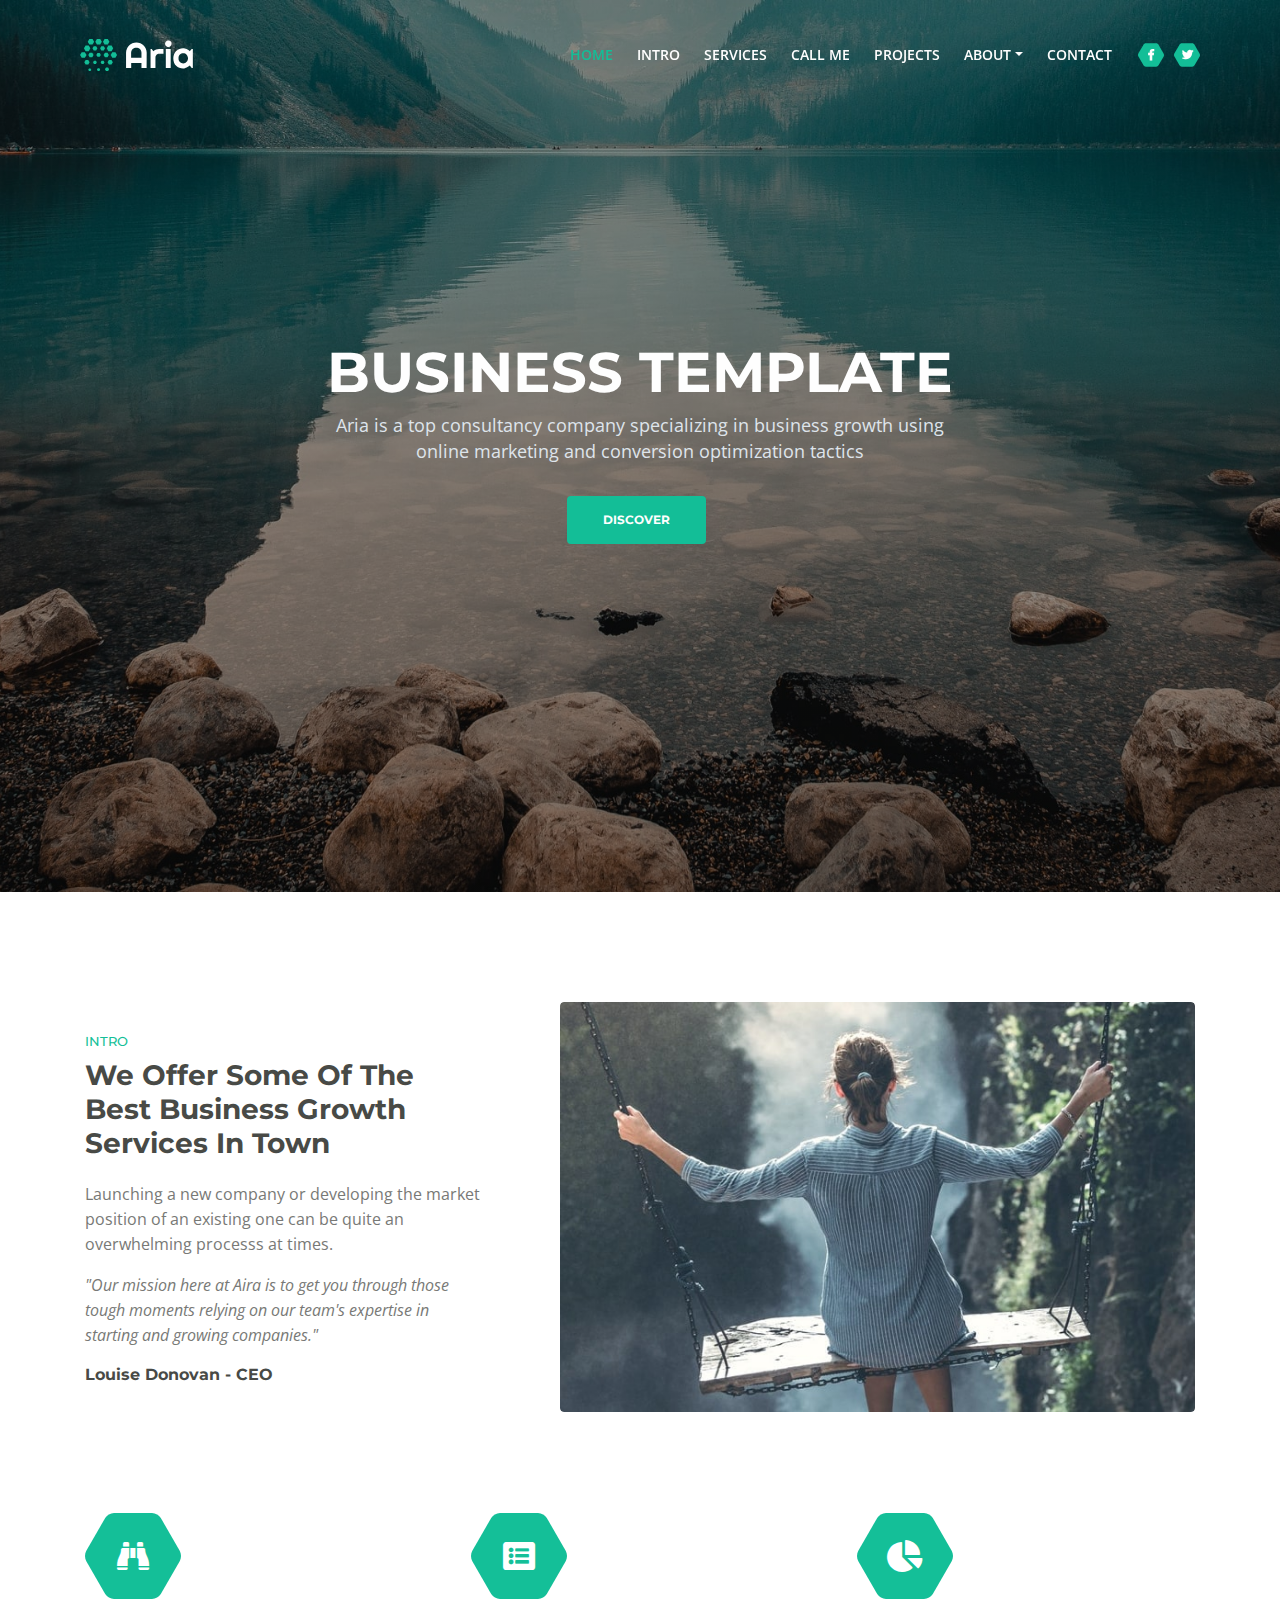
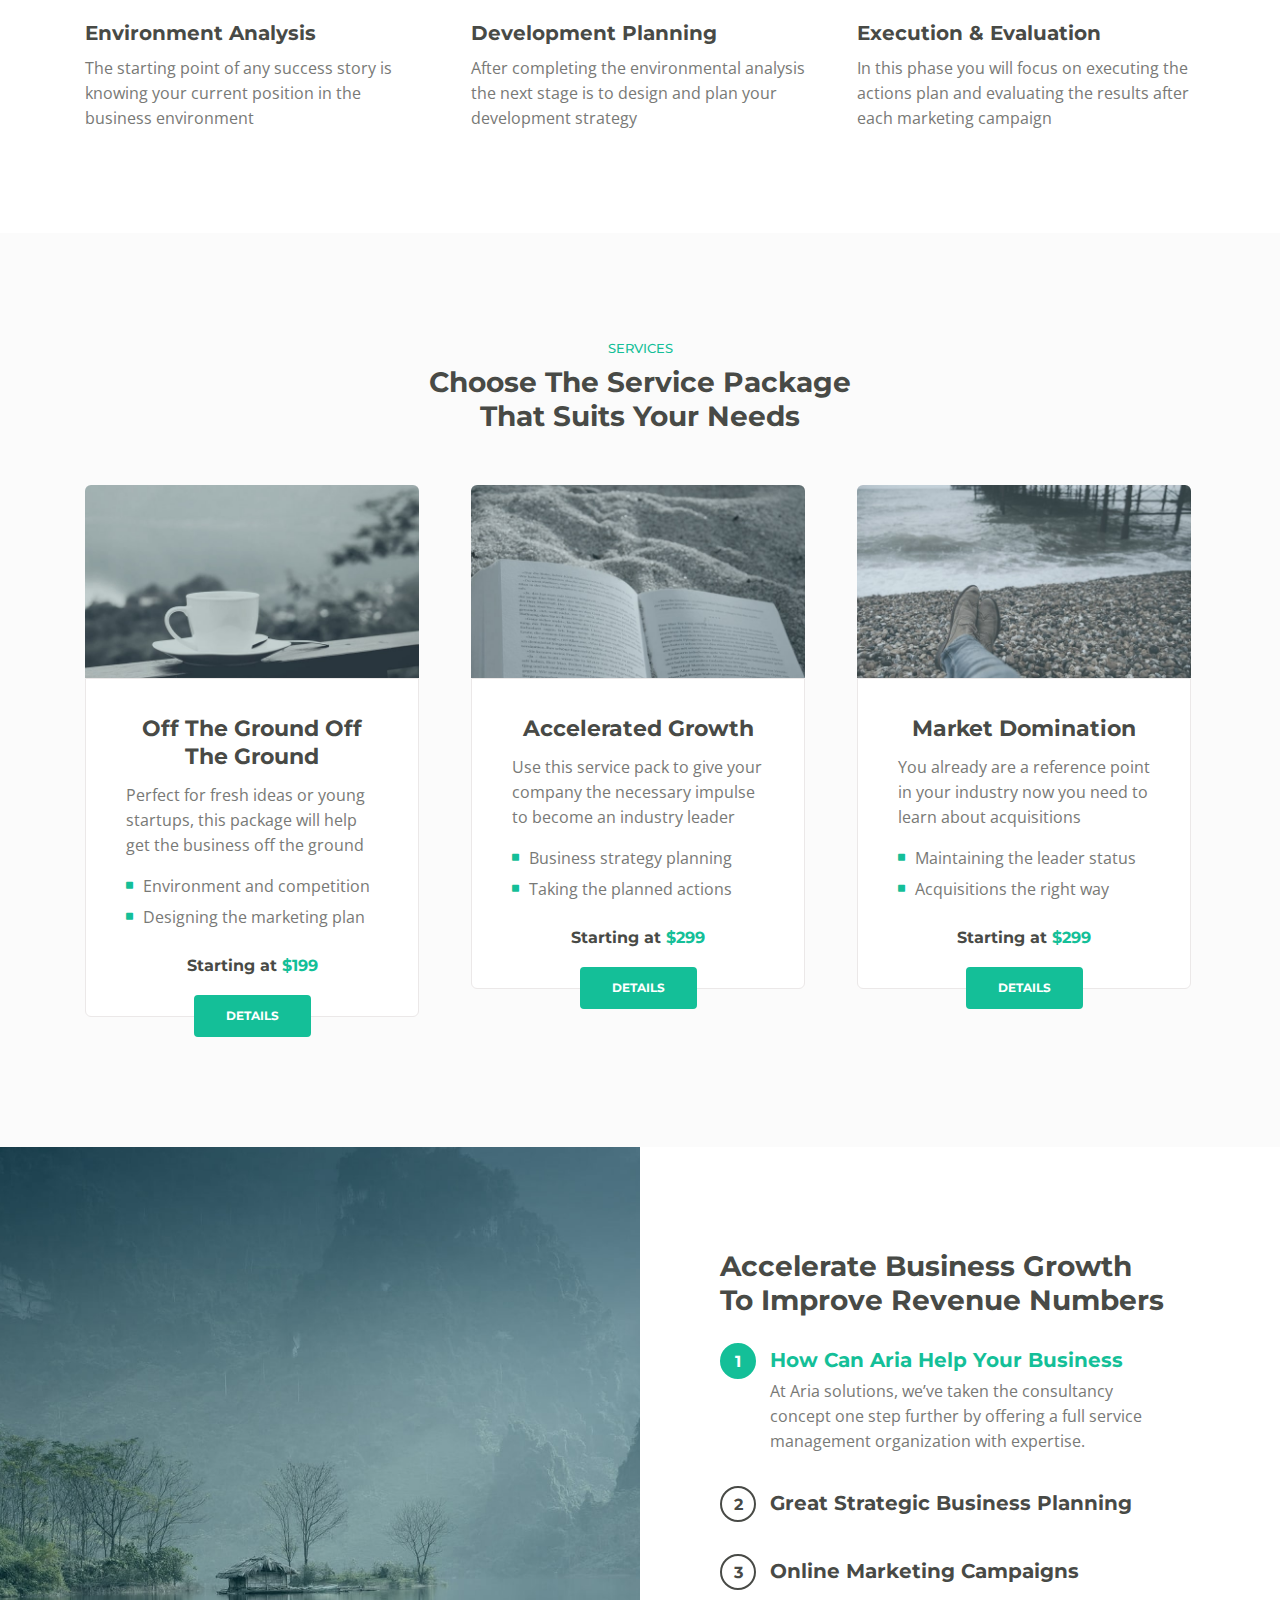
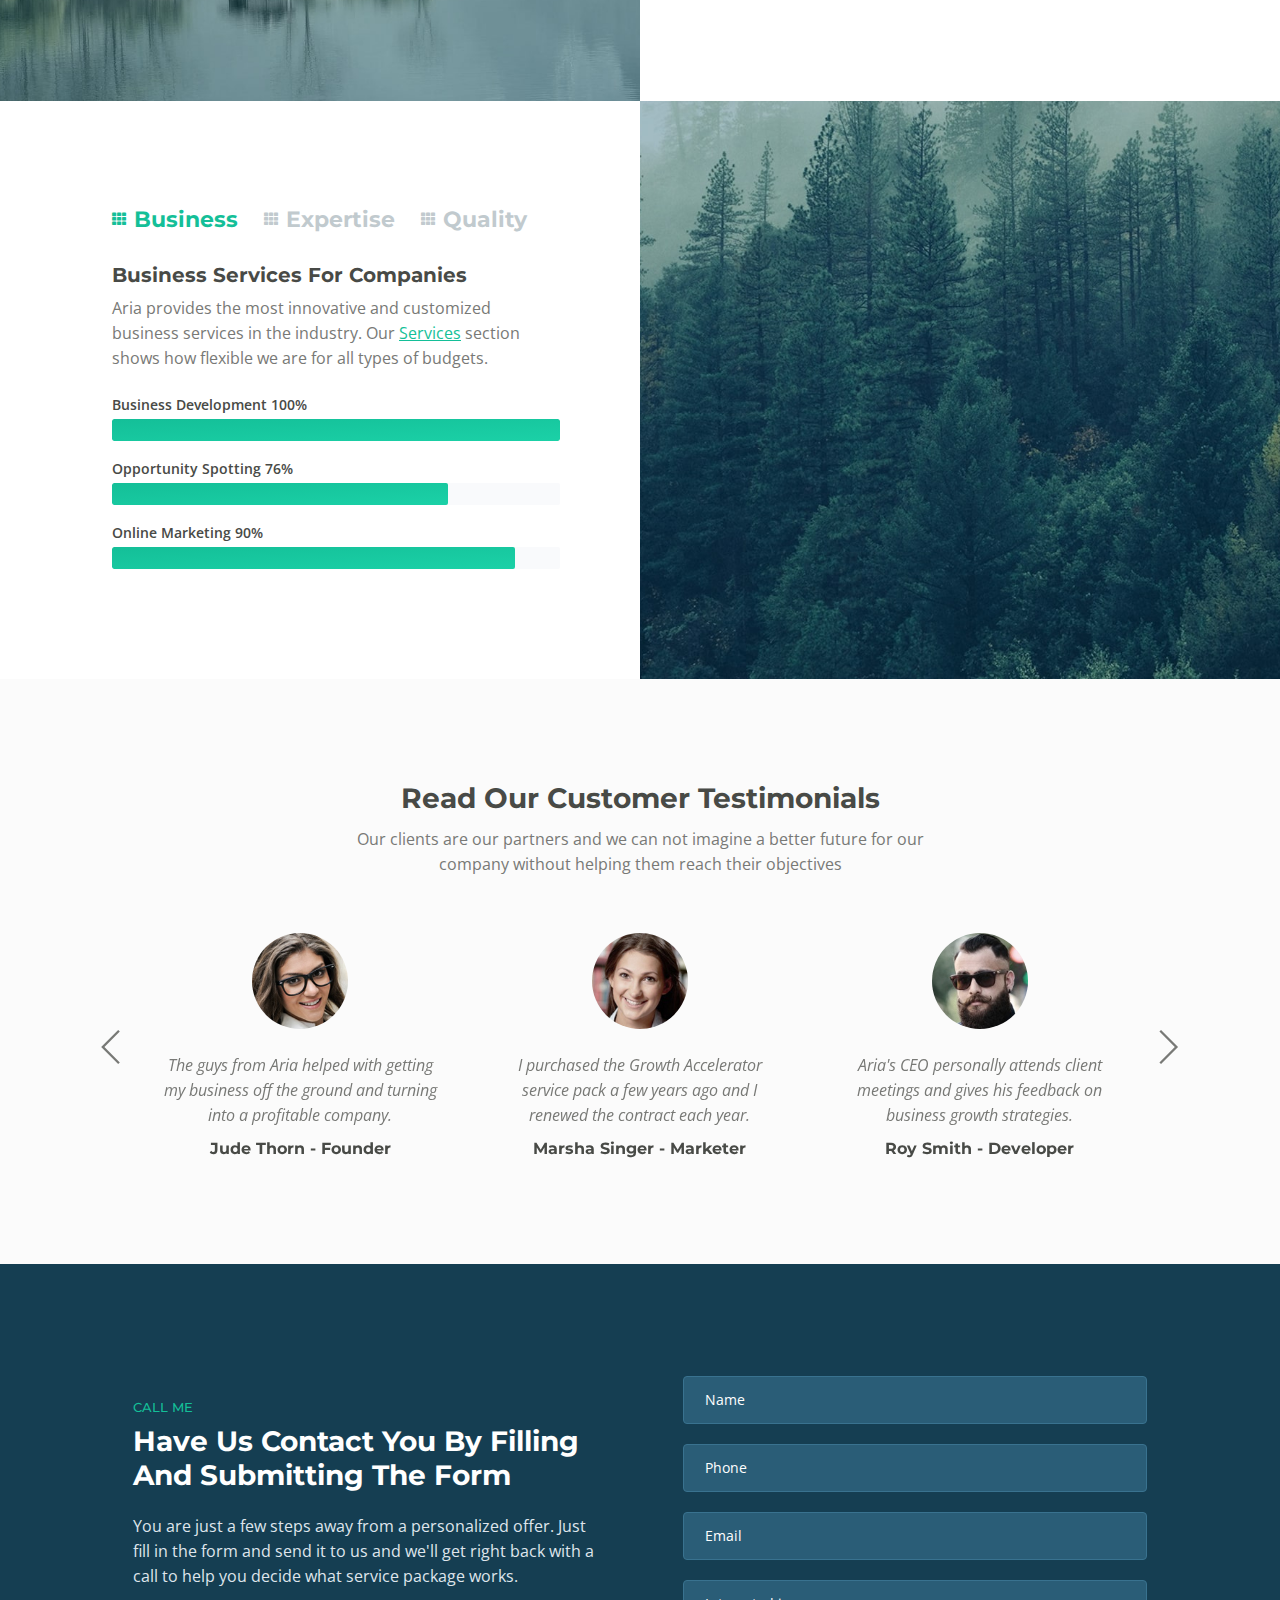
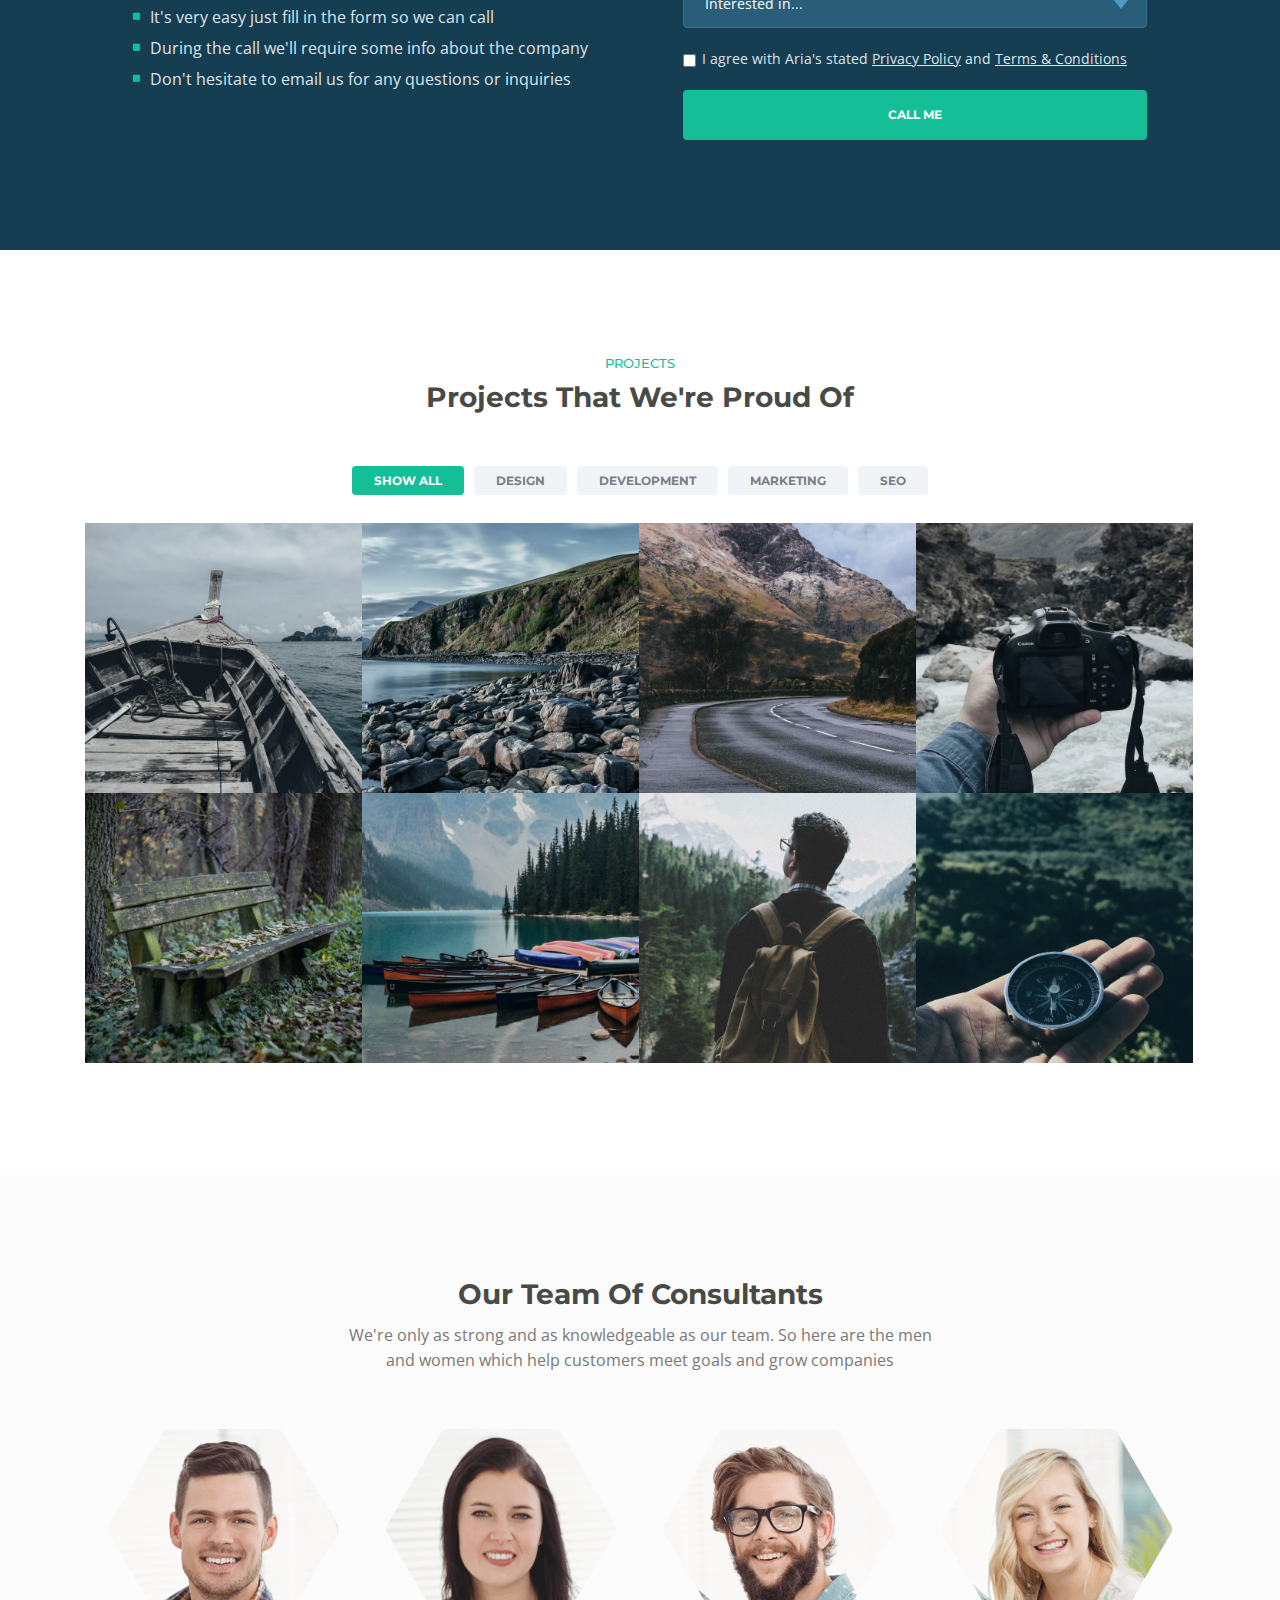
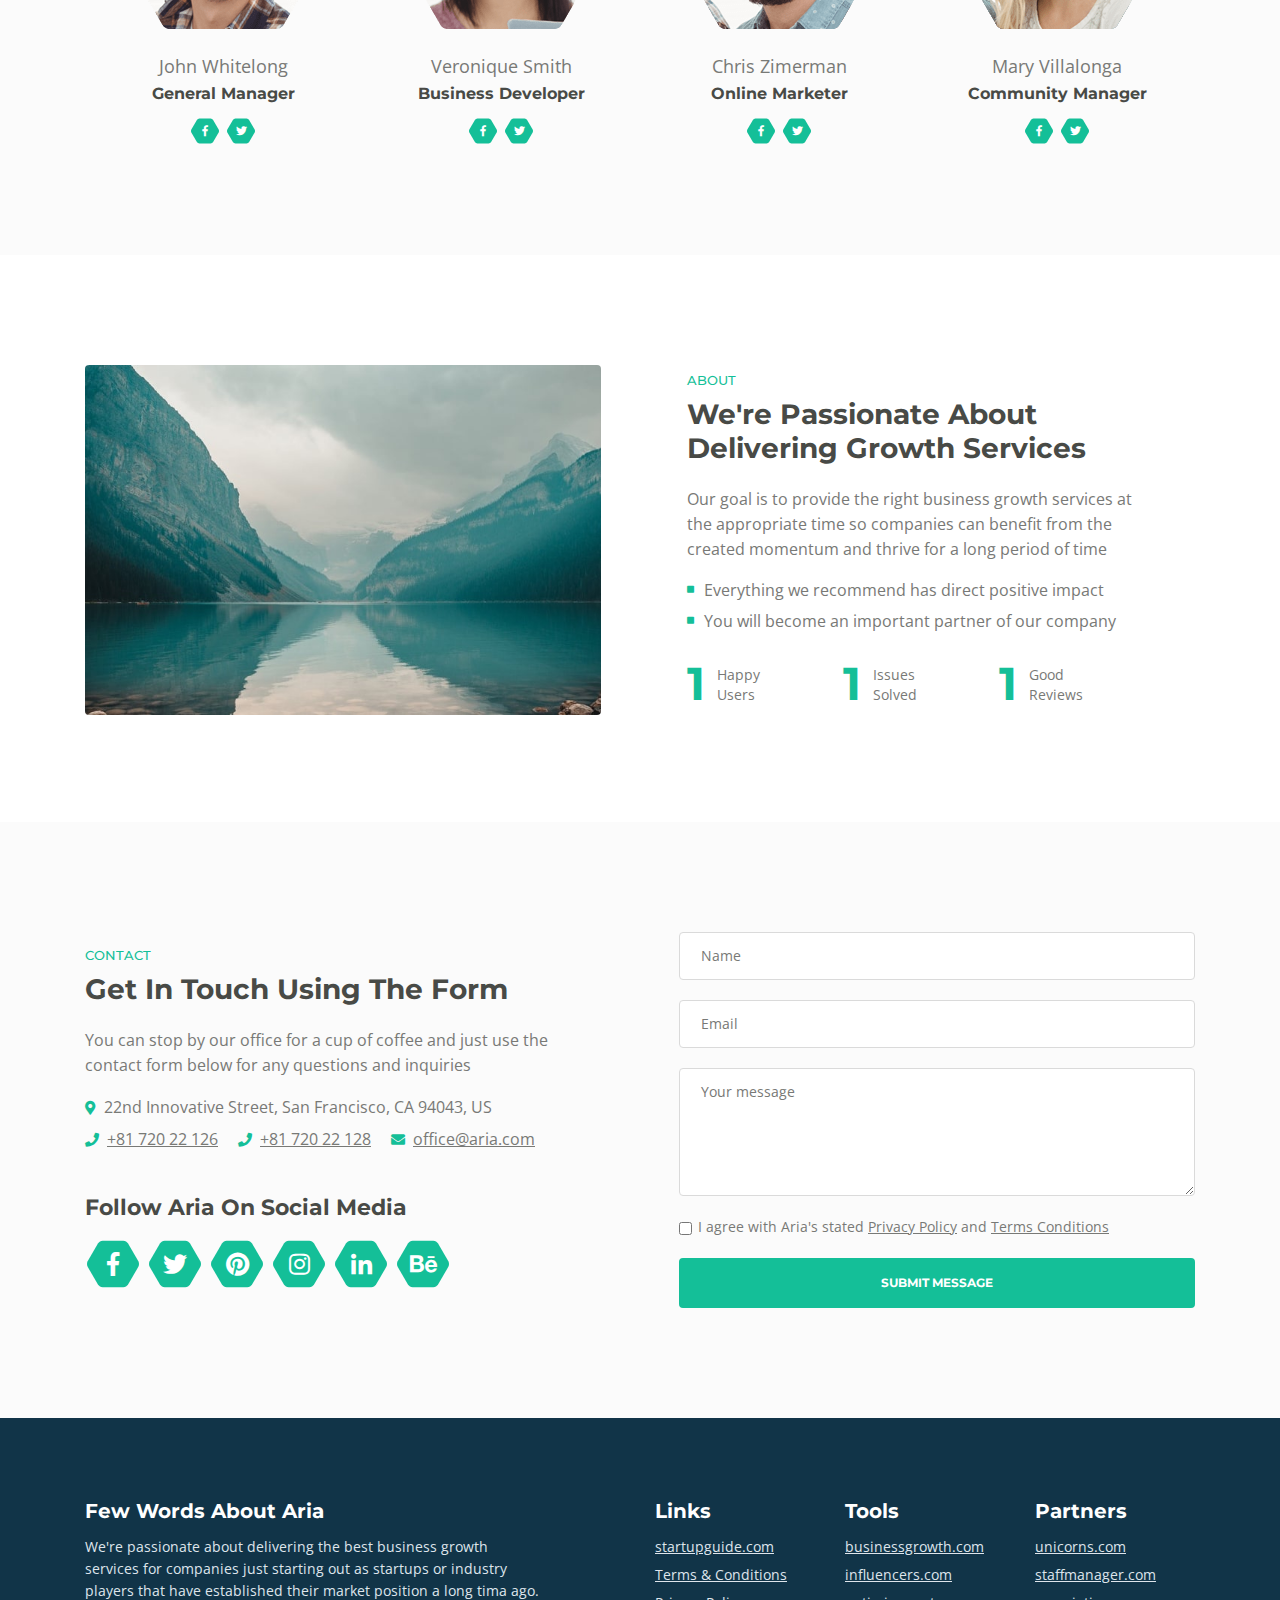
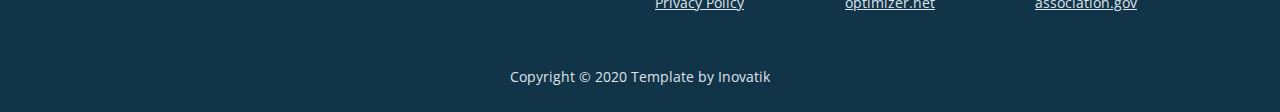
<file: docs/index.html>
<!DOCTYPE html>
<html lang="en">
<head>
    <meta charset="utf-8">
    <meta name="viewport" content="width=device-width, initial-scale=1, shrink-to-fit=no">
    
    <!-- SEO Meta Tags -->
    <meta name="description" content="Aria is a business focused HTML landing page template built with Bootstrap to help you create lead generation websites for companies and their services.">
    <meta name="author" content="Inovatik">

    <!-- OG Meta Tags to improve the way the post looks when you share the page on LinkedIn, Facebook, Google+ -->
	<meta property="og:site_name" content="" /> <!-- website name -->
	<meta property="og:site" content="" /> <!-- website link -->
	<meta property="og:title" content=""/> <!-- title shown in the actual shared post -->
	<meta property="og:description" content="" /> <!-- description shown in the actual shared post -->
	<meta property="og:image" content="" /> <!-- image link, make sure it's jpg -->
	<meta property="og:url" content="" /> <!-- where do you want your post to link to -->
	<meta property="og:type" content="article" />

    <!-- Website Title -->
    <title>Aria - Business HTML Landing Page Template</title>
    
    <!-- Styles -->
    <link href="https://fonts.googleapis.com/css?family=Montserrat:500,700&display=swap&subset=latin-ext" rel="stylesheet">
    <link href="https://fonts.googleapis.com/css?family=Open+Sans:400,400i,600&display=swap&subset=latin-ext" rel="stylesheet">
    <link href="css/bootstrap.css" rel="stylesheet">
    <link href="css/fontawesome-all.css" rel="stylesheet">
    <link href="css/swiper.css" rel="stylesheet">
	<link href="css/magnific-popup.css" rel="stylesheet">
	<link href="css/styles.css" rel="stylesheet">
	
	<!-- Favicon  -->
    <link rel="icon" href="images/favicon.png">
</head>
<body data-spy="scroll" data-target=".fixed-top">
    
    <!-- Preloader -->
	<div class="spinner-wrapper">
        <div class="spinner">
            <div class="bounce1"></div>
            <div class="bounce2"></div>
            <div class="bounce3"></div>
        </div>
    </div>
    <!-- end of preloader -->
    

    <!-- Navbar -->
    <nav class="navbar navbar-expand-md navbar-dark navbar-custom fixed-top">
        <!-- Text Logo - Use this if you don't have a graphic logo -->
        <!-- <a class="navbar-brand logo-text page-scroll" href="index.html">Aria</a> -->

        <!-- Image Logo -->
        <a class="navbar-brand logo-image" href="index.html"><img src="images/logo.svg" alt="alternative"></a>
        
        <!-- Mobile Menu Toggle Button -->
        <button class="navbar-toggler" type="button" data-toggle="collapse" data-target="#navbarsExampleDefault" aria-controls="navbarsExampleDefault" aria-expanded="false" aria-label="Toggle navigation">
            <span class="navbar-toggler-awesome fas fa-bars"></span>
            <span class="navbar-toggler-awesome fas fa-times"></span>
        </button>
        <!-- end of mobile menu toggle button -->

        <div class="collapse navbar-collapse" id="navbarsExampleDefault">
            <ul class="navbar-nav ml-auto">
                <li class="nav-item">
                    <a class="nav-link page-scroll" href="#header">HOME <span class="sr-only">(current)</span></a>
                </li>
                <li class="nav-item">
                    <a class="nav-link page-scroll" href="#intro">INTRO</a>
                </li>
                <li class="nav-item">
                    <a class="nav-link page-scroll" href="#services">SERVICES</a>
                </li>
                <li class="nav-item">
                    <a class="nav-link page-scroll" href="#callMe">CALL ME</a>
                </li>
                <li class="nav-item">
                    <a class="nav-link page-scroll" href="#projects">PROJECTS</a>
                </li>

                <!-- Dropdown Menu -->          
                <li class="nav-item dropdown">
                    <a class="nav-link dropdown-toggle page-scroll" href="#about" id="navbarDropdown" role="button" aria-haspopup="true" aria-expanded="false">ABOUT</a>
                    <div class="dropdown-menu" aria-labelledby="navbarDropdown">
                        <a class="dropdown-item" href="terms-conditions.html"><span class="item-text">TERMS CONDITIONS</span></a>
                        <div class="dropdown-items-divide-hr"></div>
                        <a class="dropdown-item" href="privacy-policy.html"><span class="item-text">PRIVACY POLICY</span></a>
                    </div>
                </li>
                <!-- end of dropdown menu -->

                <li class="nav-item">
                    <a class="nav-link page-scroll" href="#contact">CONTACT</a>
                </li>
            </ul>
            <span class="nav-item social-icons">
                <span class="fa-stack">
                    <a href="#your-link">
                        <span class="hexagon"></span>
                        <i class="fab fa-facebook-f fa-stack-1x"></i>
                    </a>
                </span>
                <span class="fa-stack">
                    <a href="#your-link">
                        <span class="hexagon"></span>
                        <i class="fab fa-twitter fa-stack-1x"></i>
                    </a>
                </span>
            </span>
        </div>
    </nav> <!-- end of navbar -->
    <!-- end of navbar -->


    <!-- Header -->
    <header id="header" class="header">
        <div class="header-content">
            <div class="container">
                <div class="row">
                    <div class="col-lg-12">
                        <div class="text-container">
                            <h1>BUSINESS <span id="js-rotating">TEMPLATE, SERVICES, SOLUTIONS</span></h1>
                            <p class="p-heading p-large">Aria is a top consultancy company specializing in business growth using online marketing and conversion optimization tactics</p>
                            <a class="btn-solid-lg page-scroll" href="#intro">DISCOVER</a>
                        </div>
                    </div> <!-- end of col -->
                </div> <!-- end of row -->
            </div> <!-- end of container -->
        </div> <!-- end of header-content -->
    </header> <!-- end of header -->
    <!-- end of header -->


    <!-- Intro -->
    <div id="intro" class="basic-1">
        <div class="container">
            <div class="row">
                <div class="col-lg-5">
                    <div class="text-container">
                        <div class="section-title">INTRO</div>
                        <h2>We Offer Some Of The Best Business Growth Services In Town</h2>
                        <p>Launching a new company or developing the market position of an existing one can be quite an overwhelming processs at times.</p>
                        <p class="testimonial-text">"Our mission here at Aira is to get you through those tough moments relying on our team's expertise in starting and growing companies."</p>
                        <div class="testimonial-author">Louise Donovan - CEO</div>
                    </div> <!-- end of text-container -->
                </div> <!-- end of col -->
                <div class="col-lg-7">
                    <div class="image-container">
                        <img class="img-fluid" src="images/intro-office.jpg" alt="alternative">
                    </div> <!-- end of image-container -->
                </div> <!-- end of col -->
            </div> <!-- end of row -->
        </div> <!-- end of container -->
    </div> <!-- end of basic-1 -->
    <!-- end of intro -->


    <!-- Description -->
    <div class="cards-1">
        <div class="container">
            <div class="row">
                <div class="col-lg-12">
                    
                    <!-- Card -->
                    <div class="card">
                        <span class="fa-stack">
                            <span class="hexagon"></span>
                            <i class="fas fa-binoculars fa-stack-1x"></i>
                        </span>
                        <div class="card-body">
                            <h4 class="card-title">Environment Analysis</h4>
                            <p>The starting point of any success story is knowing your current position in the business environment</p>
                        </div>
                    </div>
                    <!-- end of card -->

                    <!-- Card -->
                    <div class="card">
                        <span class="fa-stack">
                            <span class="hexagon"></span>
                            <i class="fas fa-list-alt fa-stack-1x"></i>
                        </span>
                        <div class="card-body">
                            <h4 class="card-title">Development Planning</h4>
                            <p>After completing the environmental analysis the next stage is to design and  plan your development strategy</p>
                        </div>
                    </div>
                    <!-- end of card -->

                    <!-- Card -->
                    <div class="card">
                        <span class="fa-stack">
                            <span class="hexagon"></span>
                            <i class="fas fa-chart-pie fa-stack-1x"></i>
                        </span>
                        <div class="card-body">
                            <h4 class="card-title">Execution & Evaluation</h4>
                            <p>In this phase you will focus on executing the actions plan and evaluating the results after each marketing campaign</p>
                        </div>
                    </div>
                    <!-- end of card -->

                </div> <!-- end of col -->
            </div> <!-- end of row -->
        </div> <!-- end of container -->
    </div> <!-- end of cards-1 -->
    <!-- end of description -->


    <!-- Services -->
    <div id="services" class="cards-2">
        <div class="container">
            <div class="row">
                <div class="col-lg-12">
                    <div class="section-title">SERVICES</div>
                    <h2>Choose The Service Package<br> That Suits Your Needs</h2>
                </div> <!-- end of col -->
            </div> <!-- end of row -->
            <div class="row">
                <div class="col-lg-12">
                    
                    <!-- Card -->
                    <div class="card">
                        <div class="card-image">
                            <img class="img-fluid" src="images/services-1.jpg" alt="alternative">
                        </div>
                        <div class="card-body">
                            <h3 class="card-title">Off The Ground Off The Ground</h3>
                            <p>Perfect for fresh ideas or young startups, this package will help get the business off the ground</p>
                            <ul class="list-unstyled li-space-lg">
                                <li class="media">
                                    <i class="fas fa-square"></i>
                                    <div class="media-body">Environment and competition</div>
                                </li>
                                <li class="media">
                                    <i class="fas fa-square"></i>
                                    <div class="media-body">Designing the marketing plan</div>
                                </li>
                            </ul>
                            <p class="price">Starting at <span>$199</span></p>
                        </div>
                        <div class="button-container">
                            <a class="btn-solid-reg page-scroll" href="#callMe">DETAILS</a>
                        </div> <!-- end of button-container -->
                    </div>
                    <!-- end of card -->

                    <!-- Card -->
                    <div class="card">
                        <div class="card-image">
                            <img class="img-fluid" src="images/services-2.jpg" alt="alternative">
                        </div>
                        <div class="card-body">
                            <h3 class="card-title">Accelerated Growth</h3>
                            <p>Use this service pack to give your company the necessary impulse to become an industry leader</p>
                            <ul class="list-unstyled li-space-lg">
                                <li class="media">
                                    <i class="fas fa-square"></i>
                                    <div class="media-body">Business strategy planning</div>
                                </li>
                                <li class="media">
                                    <i class="fas fa-square"></i>
                                    <div class="media-body">Taking the planned actions</div>
                                </li>
                            </ul>
                            <p class="price">Starting at <span>$299</span></p>
                        </div>
                        <div class="button-container">
                            <a class="btn-solid-reg page-scroll" href="#callMe">DETAILS</a>
                        </div> <!-- end of button-container -->
                    </div>
                    <!-- end of card -->

                    <!-- Card -->
                    <div class="card">
                        <div class="card-image">
                            <img class="img-fluid" src="images/services-3.jpg" alt="alternative">
                        </div>
                        <div class="card-body">
                            <h3 class="card-title">Market Domination</h3>
                            <p>You already are a reference point in your industry now you need to learn about acquisitions</p>
                            <ul class="list-unstyled li-space-lg">
                                <li class="media">
                                    <i class="fas fa-square"></i>
                                    <div class="media-body">Maintaining the leader status</div>
                                </li>
                                <li class="media">
                                    <i class="fas fa-square"></i>
                                    <div class="media-body">Acquisitions the right way</div>
                                </li>
                            </ul>
                            <p class="price">Starting at <span>$299</span></p>
                        </div>
                        <div class="button-container">
                            <a class="btn-solid-reg page-scroll" href="#callMe">DETAILS</a>
                        </div> <!-- end of button-container -->
                    </div>
                    <!-- end of card -->

                </div> <!-- end of col -->
            </div> <!-- end of row -->
        </div> <!-- end of container -->
    </div> <!-- end of cards-2 -->
    <!-- end of services -->
    

    <!-- Details 1 -->
	<div id="details" class="accordion">
		<div class="area-1">
		</div><!-- end of area-1 on same line and no space between comments to eliminate margin white space --><div class="area-2">
            
            <!-- Accordion -->
            <div class="accordion-container" id="accordionOne">
                <h2>Accelerate Business Growth To Improve Revenue Numbers</h2>
                <div class="item">
                    <div id="headingOne">
                        <span data-toggle="collapse" data-target="#collapseOne" aria-expanded="true" aria-controls="collapseOne" role="button">
                            <span class="circle-numbering">1</span><span class="accordion-title">How Can Aria Help Your Business</span>
                        </span>
                    </div>
                    <div id="collapseOne" class="collapse show" aria-labelledby="headingOne" data-parent="#accordionOne">
                        <div class="accordion-body">
                            At Aria solutions, we’ve taken the consultancy concept one step further by offering a full service management organization with expertise.
                        </div>
                    </div>
                </div> <!-- end of item -->
            
                <div class="item">
                    <div id="headingTwo">
                        <span class="collapsed" data-toggle="collapse" data-target="#collapseTwo" aria-expanded="false" aria-controls="collapseTwo" role="button">
                            <span class="circle-numbering">2</span><span class="accordion-title">Great Strategic Business Planning</span>
                        </span>
                    </div>
                    <div id="collapseTwo" class="collapse" aria-labelledby="headingTwo" data-parent="#accordionOne">
                        <div class="accordion-body">
                            Aria partners with businesses to business growth and development ideas including environment analysis, plan execution and evaluation.
                        </div>
                    </div>
                </div> <!-- end of item -->
            
                <div class="item">
                    <div id="headingThree">
                        <span class="collapsed" data-toggle="collapse" data-target="#collapseThree" aria-expanded="false" aria-controls="collapseThree" role="button">
                            <span class="circle-numbering">3</span><span class="accordion-title">Online Marketing Campaigns</span>
                        </span>
                    </div>
                    <div id="collapseThree" class="collapse" aria-labelledby="headingThree" data-parent="#accordionOne">
                        <div class="accordion-body">
                            An awesome online marketing plan won't save your bad product but paired with a good product, the sky is the limit for what can be achieved.
                        </div>
                    </div>
                </div> <!-- end of item -->
            </div> <!-- end of accordion-container -->
            <!-- end of accordion -->

		</div> <!-- end of area-2 -->
    </div> <!-- end of accordion -->
    <!-- end of details 1 -->


    <!-- Details 2 -->
	<div class="tabs">
        <div class="area-1">
            <div class="tabs-container">
                
                <!-- Tabs Links -->
                <ul class="nav nav-tabs" id="ariaTabs" role="tablist">
                    <li class="nav-item">
                        <a class="nav-link active" id="nav-tab-1" data-toggle="tab" href="#tab-1" role="tab" aria-controls="tab-1" aria-selected="true"><i class="fas fa-th"></i> Business</a>
                    </li>
                    <li class="nav-item">
                        <a class="nav-link" id="nav-tab-2" data-toggle="tab" href="#tab-2" role="tab" aria-controls="tab-2" aria-selected="false"><i class="fas fa-th"></i> Expertise</a>
                    </li>
                    <li class="nav-item">
                        <a class="nav-link" id="nav-tab-3" data-toggle="tab" href="#tab-3" role="tab" aria-controls="tab-3" aria-selected="false"><i class="fas fa-th"></i> Quality</a>
                    </li>
                </ul>
                <!-- end of tabs links -->
                
                <!-- Tabs Content -->
                <div class="tab-content" id="ariaTabsContent">

                    <!-- Tab -->
                    <div class="tab-pane fade show active" id="tab-1" role="tabpanel" aria-labelledby="tab-1">
                        <h4>Business Services For Companies</h4>
                        <p>Aria provides the most innovative and customized business services in the industry. Our <a class="green page-scroll" href="#services">Services</a> section shows how flexible we are for all types of budgets.</p>
                        
                        <!-- Progress Bars -->
                        <div class="progress-container">
                            <div class="title">Business Development 100%</div>
                            <div class="progress">
                                <div class="progress-bar first" role="progressbar" aria-valuenow="0" aria-valuemin="0" aria-valuemax="100"></div>
                            </div>
                            <div class="title">Opportunity Spotting 76%</div>
                            <div class="progress">
                                <div class="progress-bar second" role="progressbar" aria-valuenow="75" aria-valuemin="0" aria-valuemax="100"></div>
                            </div>
                            <div class="title">Online Marketing 90%</div>
                            <div class="progress">
                                <div class="progress-bar third" role="progressbar" aria-valuenow="90" aria-valuemin="0" aria-valuemax="100"></div>
                            </div>
                        </div> <!-- end of progress-container -->
                        <!-- end of progress bars -->
                        
                    </div> <!-- end of tab-pane --> 
                    <!-- end of tab -->

                    <!-- Tab -->
                    <div class="tab-pane fade" id="tab-2" role="tabpanel" aria-labelledby="tab-2">
                        <ul class="list-unstyled li-space-lg first">
                            <li class="media">
                                <div class="media-bullet">1</div>
                                <div class="media-body"><strong>High quality</strong> is on top of our list when it comes to the way we deliver the services</div>
                            </li>
                            <li class="media">
                                <div class="media-bullet">2</div>
                                <div class="media-body"><strong>Maximum impact</strong> is what we look for in our actions</div>
                            </li>
                            <li class="media">
                                <div class="media-bullet">3</div>
                                <div class="media-body"><strong>Quality standards</strong> are important but meant to be exceeded</div>
                            </li>
                        </ul>
                        <ul class="list-unstyled li-space-lg last">
                            <li class="media">
                                <div class="media-bullet">4</div>
                                <div class="media-body"><strong>We're always looking</strong> for industry leaders to help them win their market position</div>
                            </li>
                            <li class="media">
                                <div class="media-bullet">5</div>
                                <div class="media-body"><strong>Evaluation</strong> is a key aspect of this business and important</div>
                            </li>
                            <li class="media">
                                <div class="media-bullet">6</div>
                                <div class="media-body"><strong>Ethic</strong> procedures ar alwasy at the base of everything we do</div>
                            </li>
                        </ul>
                    </div> <!-- end of tab-pane -->
                    <!-- end of tab -->

                    <!-- Tab -->
                    <div class="tab-pane fade" id="tab-3" role="tabpanel" aria-labelledby="tab-3">
                        <p><strong>We strive to achieve</strong> 100% customer satisfaction for both types of customers: hiring companies and job seekers. Types of customers: <a class="green" href="#your-link">with huge potential</a></p>
                        <p><strong>Our goal is to help</strong> your company achieve its full potential and establish long term stability for <a class="green" href="#your-link">the stakeholders</a></p>
                        <ul class="list-unstyled li-space-lg">
                            <li class="media">
                                <i class="fas fa-square"></i>
                                <div class="media-body">It's easy to get a quotation, just call our office anytime</div>
                            </li>
                            <li class="media">
                                <i class="fas fa-square"></i>
                                <div class="media-body">We'll get back to you with an initial estimate soon</div>
                            </li>
                            <li class="media">
                                <i class="fas fa-square"></i>
                                <div class="media-body">Get ready to see results even after only 30 days</div>
                            </li>
                            <li class="media">
                                <i class="fas fa-square"></i>
                                <div class="media-body">Ask for a quote and start improving your business</div>
                            </li>
                            <li class="media">
                                <i class="fas fa-square"></i>
                                <div class="media-body">Just fill out the form and we'll call you right away</div>
                            </li>
                        </ul>
                    </div> <!-- end of tab-pane -->
                    <!-- end of tab -->

                </div> <!-- end of tab-content -->
                <!-- end of tabs content -->

            </div> <!-- end of tabs-container -->
        </div><!-- end of area-1 on same line and no space between comments to eliminate margin white space --><div class="area-2"></div> <!-- end of area-2 -->
    </div> <!-- end of tabs -->
    <!-- end of details 2 -->


    <!-- Testimonials -->
    <div class="slider">
        <div class="container">
            <div class="row">
                <div class="col-lg-12">
                    <h2>Read Our Customer Testimonials</h2>
                    <p class="p-heading">Our clients are our partners and we can not imagine a better future for our company without helping them reach their objectives</p>
                </div> <!-- end of col -->
            </div> <!-- end of row -->
            <div class="row">
                <div class="col-lg-12">

                    <!-- Card Slider -->
                    <div class="slider-container">
                        <div class="swiper-container card-slider">
                            <div class="swiper-wrapper">
                                
                                <!-- Slide -->
                                <div class="swiper-slide">
                                    <div class="card">
                                        <img class="card-image" src="images/testimonial-1.jpg" alt="alternative">
                                        <div class="card-body">
                                            <div class="testimonial-text">The guys from Aria helped with getting my business off the ground and turning into a profitable company.</div>
                                            <div class="testimonial-author">Jude Thorn - Founder</div>
                                        </div>
                                    </div>
                                </div> <!-- end of swiper-slide -->
                                <!-- end of slide -->
        
                                <!-- Slide -->
                                <div class="swiper-slide">
                                    <div class="card">
                                        <img class="card-image" src="images/testimonial-2.jpg" alt="alternative">
                                        <div class="card-body">
                                            <div class="testimonial-text">I purchased the Growth Accelerator service pack a few years ago and I renewed the contract each year. </div>
                                            <div class="testimonial-author">Marsha Singer - Marketer</div>
                                        </div>
                                    </div>        
                                </div> <!-- end of swiper-slide -->
                                <!-- end of slide -->
        
                                <!-- Slide -->
                                <div class="swiper-slide">
                                    <div class="card">
                                        <img class="card-image" src="images/testimonial-3.jpg" alt="alternative">
                                        <div class="card-body">
                                            <div class="testimonial-text">Aria's CEO personally attends client meetings and gives his feedback on business growth strategies.</div>
                                            <div class="testimonial-author">Roy Smith - Developer</div>
                                        </div>
                                    </div>        
                                </div> <!-- end of swiper-slide -->
                                <!-- end of slide -->
        
                                <!-- Slide -->
                                <div class="swiper-slide">
                                    <div class="card">
                                        <img class="card-image" src="images/testimonial-4.jpg" alt="alternative">
                                        <div class="card-body">
                                            <div class="testimonial-text">At the beginning I thought the prices are a little high for what they offer but they over deliver each and every time.</div>
                                            <div class="testimonial-author">Ronald Spice - Owner</div>
                                        </div>
                                    </div>
                                </div> <!-- end of swiper-slide -->
                                <!-- end of slide -->
        
                                <!-- Slide -->
                                <div class="swiper-slide">
                                    <div class="card">
                                        <img class="card-image" src="images/testimonial-5.jpg" alt="alternative">
                                        <div class="card-body">
                                            <div class="testimonial-text">I recommend Aria to every business owner or growth leader that wants to take his company to the next level.</div>
                                            <div class="testimonial-author">Lindsay Rune - Manager</div>
                                        </div>
                                    </div>        
                                </div> <!-- end of swiper-slide -->
                                <!-- end of slide -->
        
                                <!-- Slide -->
                                <div class="swiper-slide">
                                    <div class="card">
                                        <img class="card-image" src="images/testimonial-6.jpg" alt="alternative">
                                        <div class="card-body">
                                            <div class="testimonial-text">My goals for using Aria's services seemed high when I first set them but they've met them with no problems.</div>
                                            <div class="testimonial-author">Ann Black - Consultant</div>
                                        </div>
                                    </div>        
                                </div> <!-- end of swiper-slide -->
                                <!-- end of slide -->
                            
                            </div> <!-- end of swiper-wrapper -->
        
                            <!-- Add Arrows -->
                            <div class="swiper-button-next"></div>
                            <div class="swiper-button-prev"></div>
                            <!-- end of add arrows -->
        
                        </div> <!-- end of swiper-container -->
                    </div> <!-- end of sliedr-container -->
                    <!-- end of card slider -->

                </div> <!-- end of col -->
            </div> <!-- end of row -->
        </div> <!-- end of container -->
    </div> <!-- end of slider -->
    <!-- end of testimonials -->


    <!-- Call Me -->
    <div id="callMe" class="form-1">
        <div class="container">
            <div class="row">
                <div class="col-lg-6">
                    <div class="text-container">
                        <div class="section-title">CALL ME</div>
                        <h2 class="white">Have Us Contact You By Filling And Submitting The Form</h2>
                        <p class="white">You are just a few steps away from a personalized offer. Just fill in the form and send it to us and we'll get right back with a call to help you decide what service package works.</p>
                        <ul class="list-unstyled li-space-lg white">
                            <li class="media">
                                <i class="fas fa-square"></i>
                                <div class="media-body">It's very easy just fill in the form so we can call</div>
                            </li>
                            <li class="media">
                                <i class="fas fa-square"></i>
                                <div class="media-body">During the call we'll require some info about the company</div>
                            </li>
                            <li class="media">
                                <i class="fas fa-square"></i>
                                <div class="media-body">Don't hesitate to email us for any questions or inquiries</div>
                            </li>
                        </ul>
                    </div>
                </div> <!-- end of col -->
                <div class="col-lg-6">
                   
                    <!-- Call Me Form -->
                    <form id="callMeForm" data-toggle="validator" data-focus="false">
                        <div class="form-group">
                            <input type="text" class="form-control-input" id="lname" name="lname" required>
                            <label class="label-control" for="lname">Name</label>
                            <div class="help-block with-errors"></div>
                        </div>
                        <div class="form-group">
                            <input type="text" class="form-control-input" id="lphone" name="lphone" required>
                            <label class="label-control" for="lphone">Phone</label>
                            <div class="help-block with-errors"></div>
                        </div>
                        <div class="form-group">
                            <input type="email" class="form-control-input" id="lemail" name="lemail" required>
                            <label class="label-control" for="lemail">Email</label>
                            <div class="help-block with-errors"></div>
                        </div>
                        <div class="form-group">
                            <select class="form-control-select" id="lselect" required>
                                <option class="select-option" value="" disabled selected>Interested in...</option>
                                <option class="select-option" value="Off The Ground">Off The Ground</option>
                                <option class="select-option" value="Accelerated Growth">Accelerated Growth</option>
                                <option class="select-option" value="Market Domination">Market Domination</option>
                            </select>
                            <div class="help-block with-errors"></div>
                        </div>
                        <div class="form-group checkbox white">
                            <input type="checkbox" id="lterms" value="Agreed-to-Terms" name="lterms" required>I agree with Aria's stated <a class="white" href="privacy-policy.html">Privacy Policy</a> and <a class="white" href="terms-conditions.html">Terms & Conditions</a>
                            <div class="help-block with-errors"></div>
                        </div>
                        <div class="form-group">
                            <button type="submit" class="form-control-submit-button">CALL ME</button>
                        </div>
                        <div class="form-message">
                            <div id="lmsgSubmit" class="h3 text-center hidden"></div>
                        </div>
                    </form>
                    <!-- end of call me form -->
                    
                </div> <!-- end of col -->
            </div> <!-- end of row -->
        </div> <!-- end of container -->
    </div> <!-- end of form-1 -->
    <!-- end of call me -->


    <!-- Projects -->
	<div id="projects" class="filter">
		<div class="container">
            <div class="row">
                <div class="col-lg-12">
                    <div class="section-title">PROJECTS</div>
                    <h2>Projects That We're Proud Of</h2>
                </div> <!-- end of col -->
            </div> <!-- end of row -->
            <div class="row">
                <div class="col-lg-12">
                    <!-- Filter -->
                    <div class="button-group filters-button-group">
                        <a class="button is-checked" data-filter="*"><span>SHOW ALL</span></a>
                        <a class="button" data-filter=".design"><span>DESIGN</span></a>
                        <a class="button" data-filter=".development"><span>DEVELOPMENT</span></a>
                        <a class="button" data-filter=".marketing"><span>MARKETING</span></a>
                        <a class="button" data-filter=".seo"><span>SEO</span></a>
                    </div> <!-- end of button group -->
                    <div class="grid">
                        <div class="element-item development">
                            <a class="popup-with-move-anim" href="#project-1"><div class="element-item-overlay"><span>Online Banking</span></div><img src="images/project-1.jpg" alt="alternative"></a>
                        </div>
                        <div class="element-item development">
                            <a class="popup-with-move-anim" href="#project-2"><div class="element-item-overlay"><span>Classic Industry</span></div><img src="images/project-2.jpg" alt="alternative"></a>
                        </div>
                        <div class="element-item design development marketing">
                            <a class="popup-with-move-anim" href="#project-3"><div class="element-item-overlay"><span>BoomBap Audio</span></div><img src="images/project-3.jpg" alt="alternative"></a>
                        </div>
                        <div class="element-item design development marketing">
                            <a class="popup-with-move-anim" href="#project-4"><div class="element-item-overlay"><span>Van Moose</span></div><img src="images/project-4.jpg" alt="alternative"></a>
                        </div>
                        <div class="element-item design development marketing seo">
                            <a class="popup-with-move-anim" href="#project-5"><div class="element-item-overlay"><span>Joy Moments</span></div><img src="images/project-5.jpg" alt="alternative"></a>
                        </div>
                        <div class="element-item design marketing seo">
                            <a class="popup-with-move-anim" href="#project-6"><div class="element-item-overlay"><span>Spark Events</span></div><img src="images/project-6.jpg" alt="alternative"></a>
                        </div>
                        <div class="element-item design marketing">
                            <a class="popup-with-move-anim" href="#project-7"><div class="element-item-overlay"><span>Casual Wear</span></div><img src="images/project-7.jpg" alt="alternative"></a>
                        </div>
                        <div class="element-item design marketing">
                            <a class="popup-with-move-anim" href="#project-8"><div class="element-item-overlay"><span>Zazoo Apps</span></div><img src="images/project-8.jpg" alt="alternative"></a>
                        </div>
                    </div> <!-- end of grid -->
                    <!-- end of filter -->
                    
                </div> <!-- end of col -->
            </div> <!-- end of row -->
		</div> <!-- end of container -->
    </div> <!-- end of filter -->
    <!-- end of projects -->


    <!-- Project Lightboxes -->
    <!-- Lightbox -->
    <div id="project-1" class="lightbox-basic zoom-anim-dialog mfp-hide">
        <div class="row">
            <button title="Close (Esc)" type="button" class="mfp-close x-button">×</button>
            <div class="col-lg-8">
                <img class="img-fluid" src="images/project-1.jpg" alt="alternative">
            </div> <!-- end of col -->
            <div class="col-lg-4">
                <h3>Online Banking</h3>
                <hr class="line-heading">
                <h6>Strategy Development</h6>
                <p>Need a solid foundation for your business growth plans? Aria will help you manage sales and meet your current needs</p>
                <p>By offering the best professional services and quality products in the market. Don't hesitate and get in touch with us.</p>
                <div class="testimonial-container">
                    <p class="testimonial-text">Need a solid foundation for your business growth plans? Aria will help you manage sales and meet your current requirements.</p>
                    <p class="testimonial-author">General Manager</p>
                </div>
                <a class="btn-solid-reg" href="#your-link">DETAILS</a> <a class="btn-outline-reg mfp-close as-button" href="#projects">BACK</a> 
            </div> <!-- end of col -->
        </div> <!-- end of row -->
    </div> <!-- end of lightbox-basic -->
    <!-- end of lightbox -->

    <!-- Lightbox -->
    <div id="project-2" class="lightbox-basic zoom-anim-dialog mfp-hide">
        <div class="row">
            <button title="Close (Esc)" type="button" class="mfp-close x-button">×</button>
            <div class="col-lg-8">
                <img class="img-fluid" src="images/project-2.jpg" alt="alternative">
            </div> <!-- end of col -->
            <div class="col-lg-4">
                <h3>Classic Industry</h3>
                <hr class="line-heading">
                <h6>Strategy Development</h6>
                <p>Need a solid foundation for your business growth plans? Aria will help you manage sales and meet your current needs</p>
                <p>By offering the best professional services and quality products in the market. Don't hesitate and get in touch with us.</p>
                <div class="testimonial-container">
                    <p class="testimonial-text">Need a solid foundation for your business growth plans? Aria will help you manage sales and meet your current requirements.</p>
                    <p class="testimonial-author">General Manager</p>
                </div>
                <a class="btn-solid-reg" href="#your-link">DETAILS</a> <a class="btn-outline-reg mfp-close as-button" href="#projects">BACK</a> 
            </div> <!-- end of col -->
        </div> <!-- end of row -->
    </div> <!-- end of lightbox-basic -->
    <!-- end of lightbox -->

    <!-- Lightbox -->
    <div id="project-3" class="lightbox-basic zoom-anim-dialog mfp-hide">
        <div class="row">
            <button title="Close (Esc)" type="button" class="mfp-close x-button">×</button>
            <div class="col-lg-8">
                <img class="img-fluid" src="images/project-3.jpg" alt="alternative">
            </div> <!-- end of col -->
            <div class="col-lg-4">
                <h3>BoomBap Audio</h3>
                <hr class="line-heading">
                <h6>Strategy Development</h6>
                <p>Need a solid foundation for your business growth plans? Aria will help you manage sales and meet your current needs</p>
                <p>By offering the best professional services and quality products in the market. Don't hesitate and get in touch with us.</p>
                <div class="testimonial-container">
                    <p class="testimonial-text">Need a solid foundation for your business growth plans? Aria will help you manage sales and meet your current requirements.</p>
                    <p class="testimonial-author">General Manager</p>
                </div>
                <a class="btn-solid-reg" href="#your-link">DETAILS</a> <a class="btn-outline-reg mfp-close as-button" href="#projects">BACK</a> 
            </div> <!-- end of col -->
        </div> <!-- end of row -->
    </div> <!-- end of lightbox-basic -->
    <!-- end of lightbox -->

    <!-- Lightbox -->
    <div id="project-4" class="lightbox-basic zoom-anim-dialog mfp-hide">
        <div class="row">
            <button title="Close (Esc)" type="button" class="mfp-close x-button">×</button>
            <div class="col-lg-8">
                <img class="img-fluid" src="images/project-4.jpg" alt="alternative">
            </div> <!-- end of col -->
            <div class="col-lg-4">
                <h3>Van Moose</h3>
                <hr class="line-heading">
                <h6>Strategy Development</h6>
                <p>Need a solid foundation for your business growth plans? Aria will help you manage sales and meet your current needs</p>
                <p>By offering the best professional services and quality products in the market. Don't hesitate and get in touch with us.</p>
                <div class="testimonial-container">
                    <p class="testimonial-text">Need a solid foundation for your business growth plans? Aria will help you manage sales and meet your current requirements.</p>
                    <p class="testimonial-author">General Manager</p>
                </div>
                <a class="btn-solid-reg" href="#your-link">DETAILS</a> <a class="btn-outline-reg mfp-close as-button" href="#projects">BACK</a> 
            </div> <!-- end of col -->
        </div> <!-- end of row -->
    </div> <!-- end of lightbox-basic -->
    <!-- end of lightbox -->

    <!-- Lightbox -->
    <div id="project-5" class="lightbox-basic zoom-anim-dialog mfp-hide">
        <div class="row">
            <button title="Close (Esc)" type="button" class="mfp-close x-button">×</button>
            <div class="col-lg-8">
                <img class="img-fluid" src="images/project-5.jpg" alt="alternative">
            </div> <!-- end of col -->
            <div class="col-lg-4">
                <h3>Joy Moments</h3>
                <hr class="line-heading">
                <h6>Strategy Development</h6>
                <p>Need a solid foundation for your business growth plans? Aria will help you manage sales and meet your current needs</p>
                <p>By offering the best professional services and quality products in the market. Don't hesitate and get in touch with us.</p>
                <div class="testimonial-container">
                    <p class="testimonial-text">Need a solid foundation for your business growth plans? Aria will help you manage sales and meet your current requirements.</p>
                    <p class="testimonial-author">General Manager</p>
                </div>
                <a class="btn-solid-reg" href="#your-link">DETAILS</a> <a class="btn-outline-reg mfp-close as-button" href="#projects">BACK</a> 
            </div> <!-- end of col -->
        </div> <!-- end of row -->
    </div> <!-- end of lightbox-basic -->
    <!-- end of lightbox -->

    <!-- Lightbox -->
    <div id="project-6" class="lightbox-basic zoom-anim-dialog mfp-hide">
        <div class="row">
            <button title="Close (Esc)" type="button" class="mfp-close x-button">×</button>
            <div class="col-lg-8">
                <img class="img-fluid" src="images/project-6.jpg" alt="alternative">
            </div> <!-- end of col -->
            <div class="col-lg-4">
                <h3>Spark Events</h3>
                <hr class="line-heading">
                <h6>Strategy Development</h6>
                <p>Need a solid foundation for your business growth plans? Aria will help you manage sales and meet your current needs</p>
                <p>By offering the best professional services and quality products in the market. Don't hesitate and get in touch with us.</p>
                <div class="testimonial-container">
                    <p class="testimonial-text">Need a solid foundation for your business growth plans? Aria will help you manage sales and meet your current requirements.</p>
                    <p class="testimonial-author">General Manager</p>
                </div>
                <a class="btn-solid-reg" href="#your-link">DETAILS</a> <a class="btn-outline-reg mfp-close as-button" href="#projects">BACK</a> 
            </div> <!-- end of col -->
        </div> <!-- end of row -->
    </div> <!-- end of lightbox-basic -->
    <!-- end of lightbox -->

    <!-- Lightbox -->
    <div id="project-7" class="lightbox-basic zoom-anim-dialog mfp-hide">
        <div class="row">
            <button title="Close (Esc)" type="button" class="mfp-close x-button">×</button>
            <div class="col-lg-8">
                <img class="img-fluid" src="images/project-7.jpg" alt="alternative">
            </div> <!-- end of col -->
            <div class="col-lg-4">
                <h3>Casual Wear</h3>
                <hr class="line-heading">
                <h6>Strategy Development</h6>
                <p>Need a solid foundation for your business growth plans? Aria will help you manage sales and meet your current needs</p>
                <p>By offering the best professional services and quality products in the market. Don't hesitate and get in touch with us.</p>
                <div class="testimonial-container">
                    <p class="testimonial-text">Need a solid foundation for your business growth plans? Aria will help you manage sales and meet your current requirements.</p>
                    <p class="testimonial-author">General Manager</p>
                </div>
                <a class="btn-solid-reg" href="#your-link">DETAILS</a> <a class="btn-outline-reg mfp-close as-button" href="#projects">BACK</a> 
            </div> <!-- end of col -->
        </div> <!-- end of row -->
    </div> <!-- end of lightbox-basic -->
    <!-- end of lightbox -->

    <!-- Lightbox -->
    <div id="project-8" class="lightbox-basic zoom-anim-dialog mfp-hide">
        <div class="row">
            <button title="Close (Esc)" type="button" class="mfp-close x-button">×</button>
            <div class="col-lg-8">
                <img class="img-fluid" src="images/project-8.jpg" alt="alternative">
            </div> <!-- end of col -->
            <div class="col-lg-4">
                <h3>Zazoo Apps</h3>
                <hr class="line-heading">
                <h6>Strategy Development</h6>
                <p>Need a solid foundation for your business growth plans? Aria will help you manage sales and meet your current needs</p>
                <p>By offering the best professional services and quality products in the market. Don't hesitate and get in touch with us.</p>
                <div class="testimonial-container">
                    <p class="testimonial-text">Need a solid foundation for your business growth plans? Aria will help you manage sales and meet your current requirements.</p>
                    <p class="testimonial-author">General Manager</p>
                </div>
                <a class="btn-solid-reg" href="#your-link">DETAILS</a> <a class="btn-outline-reg mfp-close as-button" href="#projects">BACK</a> 
            </div> <!-- end of col -->
        </div> <!-- end of row -->
    </div> <!-- end of lightbox-basic -->
    <!-- end of lightbox -->
    <!-- end of project lightboxes -->


    <!-- Team -->
    <div class="basic-2">
        <div class="container">
            <div class="row">
                <div class="col-lg-12">
                    <h2>Our Team Of Consultants</h2>
                    <p class="p-heading">We're only as strong and as knowledgeable as our team. So here are the men and women which help customers meet goals and grow companies</p>
                </div> <!-- end of col -->
            </div> <!-- end of row -->
            <div class="row">
                <div class="col-lg-12">

                    <!-- Team Member -->
                    <div class="team-member">
                        <div class="image-wrapper">
                            <img class="img-fluid" src="images/team-1.png" alt="alternative">
                        </div> <!-- end of image-wrapper -->
                        <p class="p-large">John Whitelong</p>
                        <p class="job-title">General Manager</p>
                        <span class="social-icons">
                            <span class="fa-stack">
                                <a href="#your-link">
                                    <span class="hexagon"></span>
                                    <i class="fab fa-facebook-f fa-stack-1x"></i>
                                </a>
                            </span>
                            <span class="fa-stack">
                                <a href="#your-link">
                                    <span class="hexagon"></span>
                                    <i class="fab fa-twitter fa-stack-1x"></i>
                                </a>
                            </span>
                        </span>
                    </div> <!-- end of team-member -->
                    <!-- end of team member -->

                    <!-- Team Member -->
                    <div class="team-member">
                        <div class="image-wrapper">
                            <img class="img-fluid" src="images/team-2.png" alt="alternative">
                        </div> <!-- end of image wrapper -->
                        <p class="p-large">Veronique Smith</p>
                        <p class="job-title">Business Developer</p>
                        <span class="social-icons">
                            <span class="fa-stack">
                                <a href="#your-link">
                                    <span class="hexagon"></span>
                                    <i class="fab fa-facebook-f fa-stack-1x"></i>
                                </a>
                            </span>
                            <span class="fa-stack">
                                <a href="#your-link">
                                    <span class="hexagon"></span>
                                    <i class="fab fa-twitter fa-stack-1x"></i>
                                </a>
                            </span>
                        </span>
                    </div> <!-- end of team-member -->
                    <!-- end of team member -->

                    <!-- Team Member -->
                    <div class="team-member">
                        <div class="image-wrapper">
                            <img class="img-fluid" src="images/team-3.png" alt="alternative">
                        </div> <!-- end of image wrapper -->
                        <p class="p-large">Chris Zimerman</p>
                        <p class="job-title">Online Marketer</p>
                        <span class="social-icons">
                            <span class="fa-stack">
                                <a href="#your-link">
                                    <span class="hexagon"></span>
                                    <i class="fab fa-facebook-f fa-stack-1x"></i>
                                </a>
                            </span>
                            <span class="fa-stack">
                                <a href="#your-link">
                                    <span class="hexagon"></span>
                                    <i class="fab fa-twitter fa-stack-1x"></i>
                                </a>
                            </span>
                        </span>
                    </div> <!-- end of team-member -->
                    <!-- end of team member -->

                    <!-- Team Member -->
                    <div class="team-member">
                        <div class="image-wrapper">
                            <img class="img-fluid" src="images/team-4.png" alt="alternative">
                        </div> <!-- end of image wrapper -->
                        <p class="p-large">Mary Villalonga</p>
                        <p class="job-title">Community Manager</p>
                        <span class="social-icons">
                            <span class="fa-stack">
                                <a href="#your-link">
                                    <span class="hexagon"></span>
                                    <i class="fab fa-facebook-f fa-stack-1x"></i>
                                </a>
                            </span>
                            <span class="fa-stack">
                                <a href="#your-link">
                                    <span class="hexagon"></span>
                                    <i class="fab fa-twitter fa-stack-1x"></i>
                                </a>
                            </span>
                        </span>
                    </div> <!-- end of team-member -->
                    <!-- end of team member -->

                </div> <!-- end of col -->
            </div> <!-- end of row -->
        </div> <!-- end of container -->
    </div> <!-- end of basic-2 -->
    <!-- end of team -->


    <!-- About -->
    <div id="about" class="counter">
        <div class="container">
            <div class="row">
                <div class="col-lg-5 col-xl-6">
                    <div class="image-container">
                        <img class="img-fluid" src="images/about.jpg" alt="alternative">
                    </div> <!-- end of image-container -->
                </div> <!-- end of col -->
                <div class="col-lg-7 col-xl-6">
                    <div class="text-container">
                        <div class="section-title">ABOUT</div>
                        <h2>We're Passionate About Delivering Growth Services</h2>
                        <p>Our goal is to provide the right business growth services at the appropriate time so companies can benefit from the created momentum and thrive for a long period of time</p>
                        <ul class="list-unstyled li-space-lg">
                            <li class="media">
                                <i class="fas fa-square"></i>
                                <div class="media-body">Everything we recommend has direct positive impact</div>
                            </li>
                            <li class="media">
                                <i class="fas fa-square"></i>
                                <div class="media-body">You will become an important partner of our company</div>
                            </li>
                        </ul>

                        <!-- Counter -->
                        <div id="counter">
                            <div class="cell">
                                <div class="counter-value number-count" data-count="231">1</div>
                                <div class="counter-info">Happy<br>Users</div>
                            </div>
                            <div class="cell">
                                <div class="counter-value number-count" data-count="121">1</div>
                                <div class="counter-info">Issues<br>Solved</div>
                            </div>
                            <div class="cell">
                                <div class="counter-value number-count" data-count="159">1</div>
                                <div class="counter-info">Good<br>Reviews</div>
                            </div>
                        </div>
                        <!-- end of counter -->

                    </div> <!-- end of text-container -->      
                </div> <!-- end of col -->
            </div> <!-- end of row -->
        </div> <!-- end of container -->
    </div> <!-- end of counter -->
    <!-- end of about -->


    <!-- Contact -->
    <div id="contact" class="form-2">
        <div class="container">
            <div class="row">
                <div class="col-lg-6">
                    <div class="text-container">
                        <div class="section-title">CONTACT</div>
                        <h2>Get In Touch Using The Form</h2>
                        <p>You can stop by our office for a cup of coffee and just use the contact form below for any questions and inquiries</p>
                        <ul class="list-unstyled li-space-lg">
                            <li class="address"><i class="fas fa-map-marker-alt"></i>22nd Innovative Street, San Francisco, CA 94043, US</li>
                            <li><i class="fas fa-phone"></i><a href="tel:003024630820">+81 720 22 126</a></li>
                            <li><i class="fas fa-phone"></i><a href="tel:003024630820">+81 720 22 128</a></li>
                            <li><i class="fas fa-envelope"></i><a href="mailto:office@aria.com">office@aria.com</a></li>
                        </ul>
                        <h3>Follow Aria On Social Media</h3>

                        <span class="fa-stack">
                            <a href="#your-link">
                                <span class="hexagon"></span>
                                <i class="fab fa-facebook-f fa-stack-1x"></i>
                            </a>
                        </span>
                        <span class="fa-stack">
                            <a href="#your-link">
                                <span class="hexagon"></span>
                                <i class="fab fa-twitter fa-stack-1x"></i>
                            </a>
                        </span>
                        <span class="fa-stack">
                            <a href="#your-link">
                                <span class="hexagon"></span>
                                <i class="fab fa-pinterest fa-stack-1x"></i>
                            </a>
                        </span>
                        <span class="fa-stack">
                            <a href="#your-link">
                                <span class="hexagon"></span>
                                <i class="fab fa-instagram fa-stack-1x"></i>
                            </a>
                        </span>
                        <span class="fa-stack">
                            <a href="#your-link">
                                <span class="hexagon"></span>
                                <i class="fab fa-linkedin-in fa-stack-1x"></i>
                            </a>
                        </span>
                        <span class="fa-stack">
                            <a href="#your-link">
                                <span class="hexagon"></span>
                                <i class="fab fa-behance fa-stack-1x"></i>
                            </a>
                        </span>
                    </div> <!-- end of text-container -->
                </div> <!-- end of col -->
                <div class="col-lg-6">
                    
                    <!-- Contact Form -->
                    <form id="contactForm" data-toggle="validator" data-focus="false">
                        <div class="form-group">
                            <input type="text" class="form-control-input" id="cname" required>
                            <label class="label-control" for="cname">Name</label>
                            <div class="help-block with-errors"></div>
                        </div>
                        <div class="form-group">
                            <input type="email" class="form-control-input" id="cemail" required>
                            <label class="label-control" for="cemail">Email</label>
                            <div class="help-block with-errors"></div>
                        </div>
                        <div class="form-group">
                            <textarea class="form-control-textarea" id="cmessage" required></textarea>
                            <label class="label-control" for="cmessage">Your message</label>
                            <div class="help-block with-errors"></div>
                        </div>
                        <div class="form-group checkbox">
                            <input type="checkbox" id="cterms" value="Agreed-to-Terms" required>I agree with Aria's stated <a href="privacy-policy.html">Privacy Policy</a> and <a href="terms-conditions.html">Terms Conditions</a> 
                            <div class="help-block with-errors"></div>
                        </div>
                        <div class="form-group">
                            <button type="submit" class="form-control-submit-button">SUBMIT MESSAGE</button>
                        </div>
                        <div class="form-message">
                            <div id="cmsgSubmit" class="h3 text-center hidden"></div>
                        </div>
                    </form>
                    <!-- end of contact form -->

                </div> <!-- end of col -->
            </div> <!-- end of row -->
        </div> <!-- end of container -->
    </div> <!-- end of form-2 -->
    <!-- end of contact -->


    <!-- Footer -->
    <div class="footer">
        <div class="container">
            <div class="row">
                <div class="col-md-6">
                    <div class="text-container about">
                        <h4>Few Words About Aria</h4>
                        <p class="white">We're passionate about delivering the best business growth services for companies just starting out as startups or industry players that have established their market position a long tima ago.</p>
                    </div> <!-- end of text-container -->
                </div> <!-- end of col -->
                <div class="col-md-2">
                    <div class="text-container">
                        <h4>Links</h4>
                        <ul class="list-unstyled li-space-lg white">
                            <li>
                                <a class="white" href="#your-link">startupguide.com</a>
                            </li>
                            <li>
                                <a class="white" href="terms-conditions.html">Terms & Conditions</a>
                            </li>
                            <li>
                                <a class="white" href="privacy-policy.html">Privacy Policy</a>
                            </li>
                        </ul>
                    </div> <!-- end of text-container -->
                </div> <!-- end of col -->
                <div class="col-md-2">
                    <div class="text-container">
                        <h4>Tools</h4>
                        <ul class="list-unstyled li-space-lg">
                            <li>
                                <a class="white" href="#your-link">businessgrowth.com</a>
                            </li>
                            <li>
                               <a class="white" href="#your-link">influencers.com</a>
                            </li>
                            <li class="media">
                                <a class="white" href="#your-link">optimizer.net</a>
                            </li>
                        </ul>
                    </div> <!-- end of text-container -->
                </div> <!-- end of col -->
                <div class="col-md-2">
                    <div class="text-container">
                        <h4>Partners</h4>
                        <ul class="list-unstyled li-space-lg">
                            <li>
                                <a class="white" href="#your-link">unicorns.com</a>
                            </li>
                            <li>
                                <a class="white" href="#your-link">staffmanager.com</a>
                            </li>
                            <li>
                                <a class="white" href="#your-link">association.gov</a>
                            </li>
                        </ul>
                    </div> <!-- end of text-container -->
                </div> <!-- end of col -->
            </div> <!-- end of row -->
        </div> <!-- end of container -->
    </div> <!-- end of footer -->  
    <!-- end of footer -->


    <!-- Copyright -->
    <div class="copyright">
        <div class="container">
            <div class="row">
                <div class="col-lg-12">
                    <p class="p-small">Copyright © 2020 <a href="https://inovatik.com">Template by Inovatik</a></p>
                </div> <!-- end of col -->
            </div> <!-- enf of row -->
        </div> <!-- end of container -->
    </div> <!-- end of copyright --> 
    <!-- end of copyright -->
    
    	
    <!-- Scripts -->
    <script src="js/jquery.min.js"></script> <!-- jQuery for Bootstrap's JavaScript plugins -->
    <script src="js/popper.min.js"></script> <!-- Popper tooltip library for Bootstrap -->
    <script src="js/bootstrap.min.js"></script> <!-- Bootstrap framework -->
    <script src="js/jquery.easing.min.js"></script> <!-- jQuery Easing for smooth scrolling between anchors -->
    <script src="js/swiper.min.js"></script> <!-- Swiper for image and text sliders -->
    <script src="js/jquery.magnific-popup.js"></script> <!-- Magnific Popup for lightboxes -->
    <script src="js/morphext.min.js"></script> <!-- Morphtext rotating text in the header -->
    <script src="js/isotope.pkgd.min.js"></script> <!-- Isotope for filter -->
    <script src="js/validator.min.js"></script> <!-- Validator.js - Bootstrap plugin that validates forms -->
    <script src="js/scripts.js"></script> <!-- Custom scripts -->
</body>
</html>
</file>
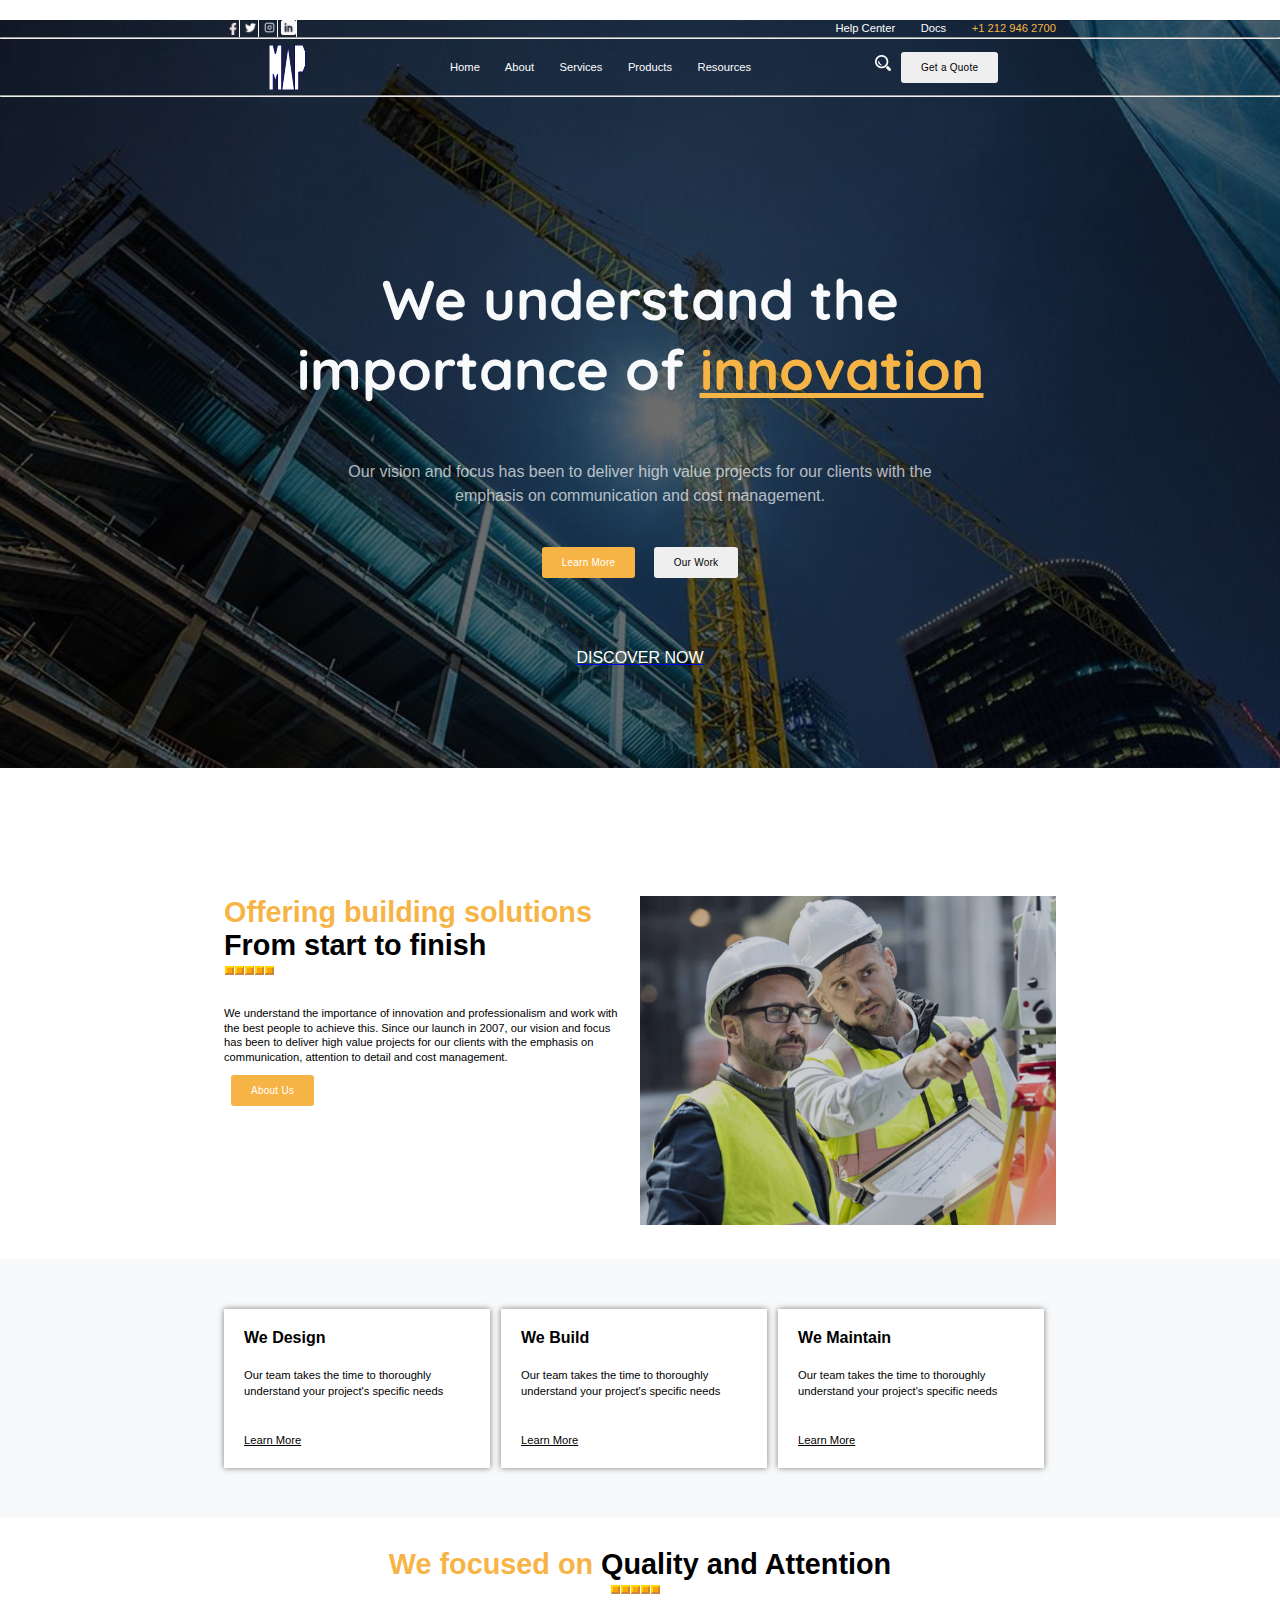
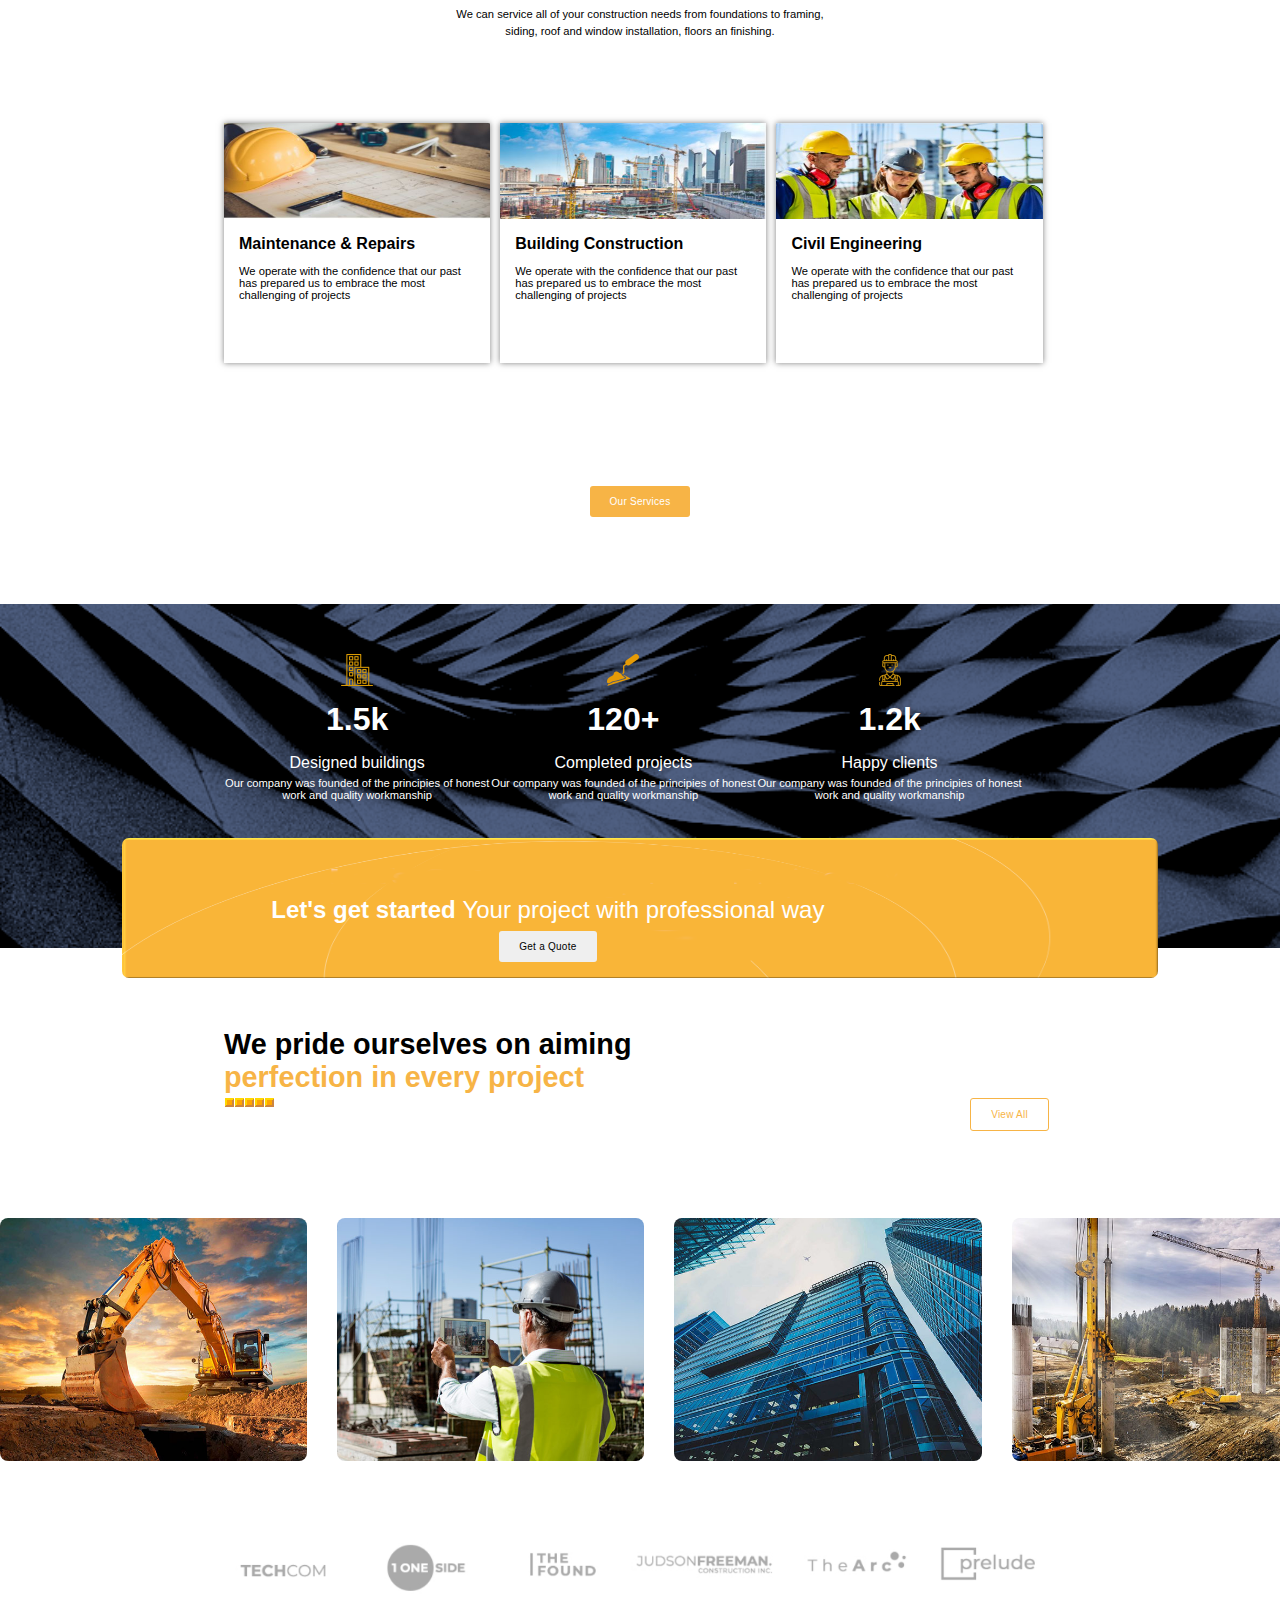
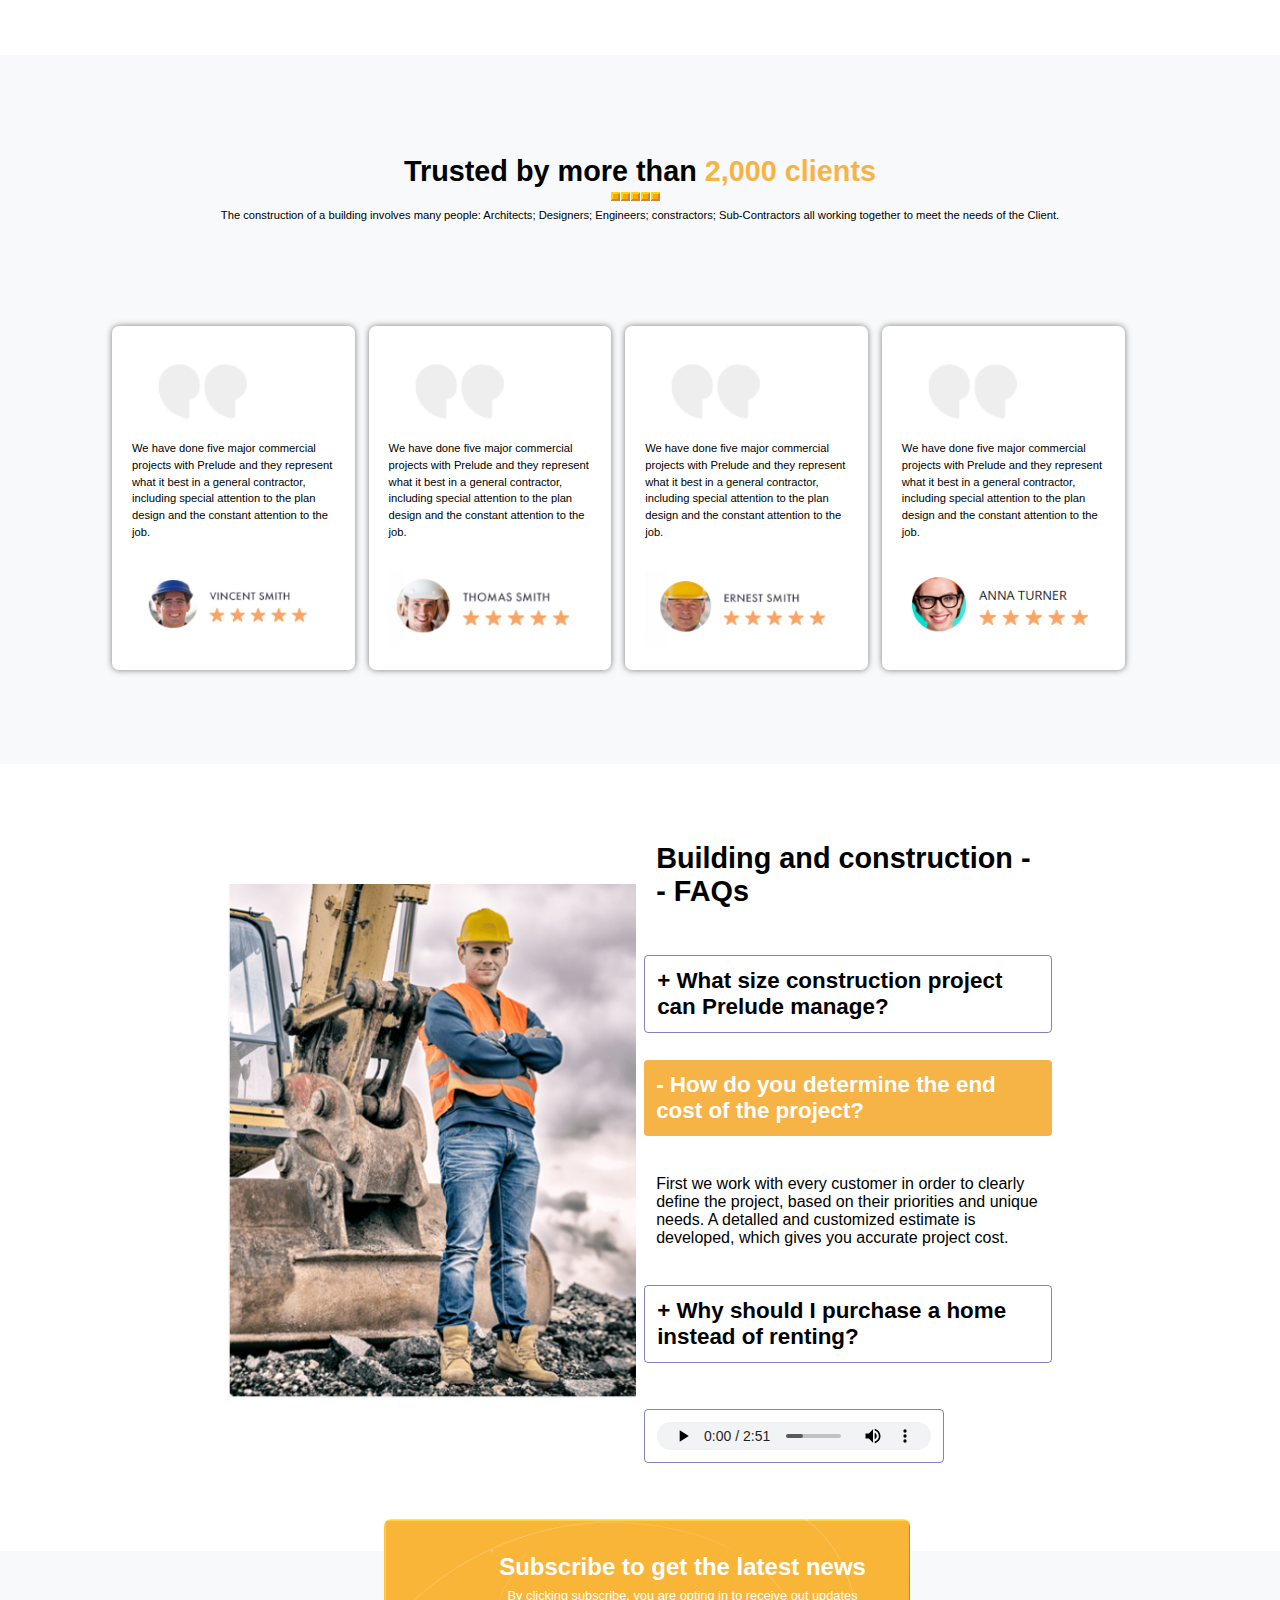
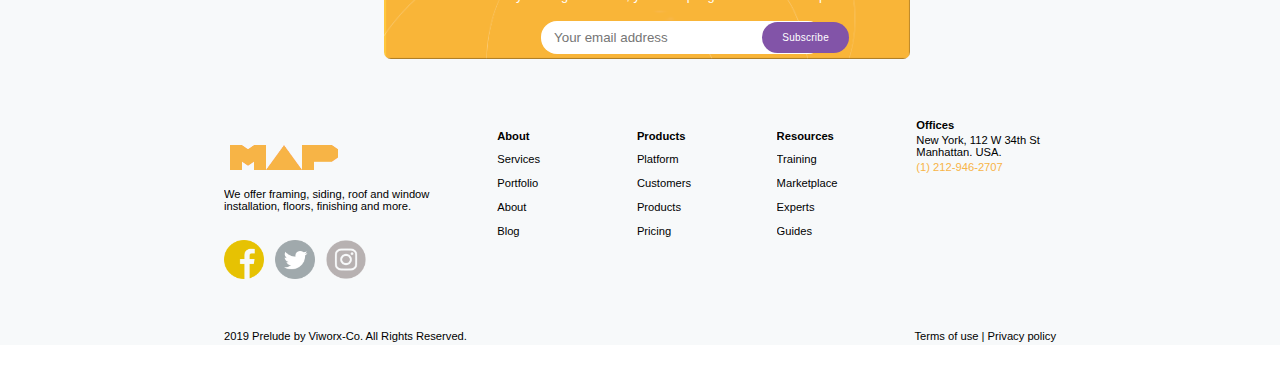
<file: ProyectoTransversal/index.html>
<!DOCTYPE html>
<html lang="en">
<head>
    <meta charset="UTF-8">
    <meta name="viewport" content="width=device-width, initial-scale=1.0">
    <title>Prelude</title>
    <link href="https://fonts.googleapis.com/css2?family=Noto+Sans+TC&display=swap" rel="stylesheet"> 
    <link href="https://fonts.googleapis.com/css2?family=Quicksand:wght@500&display=swap" rel="stylesheet"> 
    <link rel="stylesheet" href="css/main.css">
    <link rel="stylesheet" href="css/mediaQ.css">
    <link rel="stylesheet" href="https://cdnjs.cloudflare.com/ajax/libs/font-awesome/4.7.0/css/font-awesome.min.css">
</head>
<body>
    <div class="main-container">
        <header>
            <nav class="small nav-1">
                <div class="nav-1-social">
                    <a href="https://es-es.facebook.com/"><img src="img/logos/facebook.png" alt="facebook" ></a>
                    <a href="https://twitter.com/?lang=es"><img src="img/logos/twitter.png" alt="twitter" ></a>
                    <a href="https://www.instagram.com/?hl=es"><img src="img/logos/instagram.png" alt="instagram" ></a>
                    <a href="https://es.linkedin.com/"><img src="img/logos/linkedin.png" alt="linkedin" ></a>
                </div>
                <div class="telefono" >
                    <a href="enlace1" class="telefono-1">Help Center</a>
                    <a href="enlace2" class="telefono-2">Docs</a>
                    <a href="enlace3" class="telefono-3">+1 212 946 2700</a>
                </div>
            </nav>
            <hr>
            <div class=" small nav-2">  
                <svg class="logosvg" height="45" width="85">
                    <path d="M0 0 L0 45 L4.25 45 L4.25 29.25 L6.375 36 L8.5 29.25 L8.5 45 L12.75 45 L12.75 0 L8.5 0 L6.375 9 L4.25 0 Z" />
                   <path d="M12.75 45 L19.125 0 L25.5 45 Z"/>
                    <path d="M25.5 45 L25.5 0 L34 0 L36.55 6.75 L36.55 20.25 L34 27 L29.75 27 L29.75 45 Z"/>
                </svg>                    
                <div class="icon"><i class="fa fa-bars"></i></div>
                <nav class="nav-2-enlaces">
                    <a href="enlace1">Home</a>
                    <a href="enlace2">About</a>
                    <a href="enlace3">Services</a>
                    <a href="enlace4">Products</a>
                    <a href="enlace5">Resources</a>
                </nav>
                <div class="nav-2-derecha">
                    <a href=""></a><img src="img/magnifying-glass.png" alt="lupa"></a>
                    <input type="button" value="Get a Quote" class="boton boton-nav">
                </div>
            </div>
            <hr>
            <div class="title-1">
                <div class="title-2">
                    <h1 class="letraQuicksand">We understand the importance of <ins class="orange">innovation</ins></h1>
                    <h6>Our vision and focus has been to deliver high value projects for our clients with the emphasis on communication and cost management.</h6>
                    <input type="button" value="Learn More" class="boton background-orange white">
                    <input type="button" value="Our Work" class="boton">
                    <a href="#discover"><p class="discover white">DISCOVER NOW</p></a>
                </div>
            </div>
        </header>
        <div id="discover" class="primero">
            <div class="arquitecto">
                <h3><span class="orange">Offering building solutions</span><br> From start to finish</h3>
                <img src="img/cuadrados.png"  alt="cuadrados">
                <p class="small">We understand the importance of innovation and professionalism and work with the best people to achieve this. Since our launch in 2007, our vision and focus has been to deliver high value projects for our clients with the emphasis on communication, attention to detail and cost management.</p>
                <input type="button" value="About Us" class="boton background-orange white">
            </div>
            <div>
                <img src="img/arquitectos.jpg" alt="arquitectos">
            </div>
        </div>
        <div class="background-grey">
            <div class="segundo card">
                <div class="content-card">
                    <h4>We Design</h4>
                    <p class="small">Our team takes the time to thoroughly understand your project's specific needs</p>
                    <a class="enlacesNegro" href="https://link1.com">Learn More</a>
                </div>
                <div class="content-card">
                    <h4>We Build</h4>
                    <p class="small">Our team takes the time to thoroughly understand your project's specific needs</p>
                    <a class="enlacesNegro" href="https://link2.com">Learn More</a>
                </div>
                <div class="content-card">
                    <h4>We Maintain</h4>
                    <p class="small">Our team takes the time to thoroughly understand your project's specific needs</p>
                    <a class="enlacesNegro" href="https://link3.com">Learn More</a>
                </div>
            </div>
        </div>
        <div class="tercero">
                <h3><span class="orange">We focused on</span> Quality and Attention</h3>
                <img src="img/cuadrados.png" alt="cuadrados">
                <p>We can service all of your construction needs from foundations to framing,<br /> siding, roof and window installation, floors an finishing.</p>
        </div>
        <div class="centrar-cajas card cuarto">
            <div class="content-card-focused">
                <img src="img/maintenance.JPG" class="people" alt="Maintenance">
                <div class="texto-team">
                    <h4>Maintenance & Repairs</h4>
                    <p class="small">We operate with the confidence that our past has prepared us to embrace the most challenging of projects</p>
                </div>
            </div>
            <div class="content-card-focused">
                <img src="img/buildingConstruction.JPG" class="people" alt="Construction">
                <div class="texto-team">
                    <h4>Building Construction</h4>
                    <p class="small">We operate with the confidence that our past has prepared us to embrace the most challenging of projects</p>
                </div>
            </div>
            <div class="content-card-focused">
                <img src="img/civilEngineering.JPG" class="people" alt="Engineering">
                <div class="texto-team">
                    <h4>Civil Engineering</h4>
                    <p class="small">We operate with the confidence that our past has prepared us to embrace the most challenging of projects</p>
                </div>
            </div>
        </div>
        <div class="quinto centrar-cajas">
            <div>
                <input type="button" value="Our Services" class="boton background-orange white">
            </div>
        </div>
        <div class="background-black white">
            <div class=" centrar-cajas card sexto">
                <div class="sexto-1">
                    <img src="img/building.png" alt="edificio">
                    <div class="sexto-2">
                        <h3>1.5k</h3>
                        <p>Designed buildings</p>
                        <p class="small">Our company was founded of the principies of honest work and quality workmanship</p>
                    </div> 
                </div>
                <div class="sexto-1">
                    <img src="img/triangular.png" alt="construccion">
                    <div class="sexto-2">
                        <h3>120+</h3>
                        <p>Completed projects</p>
                        <p class="small">Our company was founded of the principies of honest work and quality workmanship</p>
                    </div>
                </div>
                <div class="sexto-1">
                    <img src="img/worker.png" alt="trabajador">
                    <div class="sexto-2">
                        <h3>1.2k</h3>
                        <p>Happy clients</p>
                        <p class="small">Our company was founded of the principies of honest work and quality workmanship</p>
                    </div>
                </div>
            </div>
            <div class="centrar-partes desbordada">
                <img src="img/SinNombre.png" alt="" class="desbordada-1">
                <div class="titulo-desbordado">
                    <h3 class="white">Let's get started <span class="font-lighter">Your project with professional way</span></h3>
                    <input type="button" value="Get a Quote" class="boton">
                </div>
            </div>            
        </div>       
        <div class="septimo centrar-partes centrar-cajas">
            <div class="septimo-titulo">
                <h3>We pride ourselves on aiming <span class="orange">perfection in every project</span></h3>
                <img src="img/cuadrados.png" alt="cuadrados">
            </div>
            <div class="septimo-derecha">
                <input type="button" value="View All" class="boton septimo-boton">
            </div>
        </div>
        <div class="octavo">
                <img class="octavo-1" src="img/imagen1.jpg" alt="máquina excavadora"/>
                <img class="octavo-2" src="img/imagen2.jpg" alt="arquitecto"/>
                <img class="octavo-3" src="img/imagen3.jpg" alt="edificio"/>
                <img class="octavo-4" src="img/imagen4.jpg" alt="construcción"/>
        </div>
        <div class="centrar-cajas noveno">
            <a href=""><img src="img/empresas/Captura1.PNG" alt="Techcom"/></a>       
            <a href=""><img src="img/empresas/Captura2.PNG" alt="1OneSide"/></a>
            <a href=""><img src="img/empresas/Captura3.PNG" alt="TheFound"/></a>
            <a href=""><img src="img/empresas/Captura4.PNG" alt="JudsonFreeman"/></a>
            <a href=""><img src="img/empresas/Captura5.PNG" alt="TheArc"/></a>
            <a href=""><img src="img/empresas/Captura6.PNG" alt="Prelude"/></a>
        </div>
        <div class="background-grey">
            <div class=" centrar-partes centrar-cajas">
                <div class="decimo">
                    <h3>Trusted by more than <span class="orange">2,000 clients</span></h3>
                    <img src="img/cuadrados.png" alt="cuadrados">
                    <p>The construction of a building involves many people: Architects; Designers; Engineers; constractors; Sub-Contractors all working together to meet the needs of the Client.</p>
                </div>
            </div>
            <div class="small card decimo-opinion">
                <div class="content-card decimo-1">
                    <img src="img/opiniones/opinionImagen.PNG" alt="comillas">
                    <p>We have done five major commercial projects with Prelude and they represent what it best in a general contractor, including special attention to the plan design and the constant attention to the job.</p>
                    <img src="img/opiniones/opinion1.PNG" alt="opinion 1">
                </div>
                <div class="content-card decimo-1">
                    <img src="img/opiniones/opinionImagen.PNG" alt="comillas">
                    <p>We have done five major commercial projects with Prelude and they represent what it best in a general contractor, including special attention to the plan design and the constant attention to the job.</p>
                    <img src="img/opiniones/opinion2.PNG" alt="opinion 2">
                </div>
                <div class="content-card decimo-1">
                    <img src="img/opiniones/opinionImagen.PNG" alt="comillas">
                    <p>We have done five major commercial projects with Prelude and they represent what it best in a general contractor, including special attention to the plan design and the constant attention to the job.</p>
                    <img src="img/opiniones/opinion3.PNG" alt="opinion 3">
                </div>
                <div class="content-card decimo-1 decimo-ultimo">
                    <img src="img/opiniones/opinionImagen.PNG" alt="comillas">
                    <p>We have done five major commercial projects with Prelude and they represent what it best in a general contractor, including special attention to the plan design and the constant attention to the job.</p>
                    <img src="img/opiniones/opinion4.PNG" alt="opinion 4">
                </div>
            </div>
        </div>
        <div class="onceavo">
            <img src="img/paleta.PNG" alt="paleta">
            <div class="once">
                <h3 class="">Building and construction -- FAQs</h3>
                <p class="once-1">+ What size construction project can Prelude manage?</p>
                <p class="once-2 background-orange">- How do you determine the end cost of the project?</p>
                <p class="once-3">First we work with every customer in order to clearly define the project, based on their priorities and unique needs. A detalled and customized estimate is developed, which gives you accurate project cost.</p>
                <p class="once-4">+ Why should I purchase a home instead of renting?</p>
                <audio controls>
                    <source src="media/proyecto_1.mp3" type="audio/mpeg">
                    <source src="media/proyecto_1.ogg" type="audio/ogg">    
                  Your browser does not support the audio element.
                </audio> 
            </div>
        </div>
        <div class="centrar-partes desbordada2">        
            <img src="img/SinNombre.png" alt="" class="desbordada-12">  
            <div class="titulo-desbordado2">      
                <h3 class="white">Subscribe to get the latest news</h3>
                <p class="white">By clicking subscribe, you are opting in to receive out updates</p>
                <div>
                    <input type="email" name="correo" id="mail" placeholder="Your email address" class="input-mail">
                    <input type="button" value="Subscribe" class="boton boton-mail">
                </div>
            </div>
        </div>
          <div class="background-footer">
            <div class="footer small">
                <div class="footer-1">
                    <img src="img/logos/logoamarillo.png" alt="logo" class="logo-footer">
                    <p>We offer framing, siding, roof and window installation, floors, finishing and more.</p>
                    <div class="social-footer">
                        <img src="img/facebook.png" alt="facebook">
                        <img src="img/twitter.png" alt="twitter">
                        <img src="img/instagram.png" alt="instagram">
                    </div>
                </div>
                <div class="enlaces-footer footer-2">
                    <p class="footer-bold">About</p>
                    <a href="">Services</a></br>                        
                    <a href="">Portfolio</a></br>
                    <a href="">About</a></br>
                    <a href="">Blog</a></br>
                </div>
                <div class="enlaces-footer footer-2">
                    <p class="footer-bold">Products</p>
                    <a href="">Platform</a></br>                        
                    <a href="">Customers</a></br>
                    <a href="">Products</a></br>
                    <a href="">Pricing</a></br>
                </div>
                <div class="enlaces-footer footer-2">
                    <p class="footer-bold">Resources</p>
                    <a href="">Training</a></br>
                    <a href="">Marketplace</a></br>
                    <a href="">Experts</a></br>
                    <a href="">Guides</a></br>
                </div>
                <div class="footer-2">
                    <p class="footer-bold">Offices</p>
                    <p class="">New York, 112 W 34th St  Manhattan. USA.</p>
                    <p class=" orange">(1) 212-946-2707</p>
                </div>
            </div>
            <div class="small pie">
                <p class="pie-1">2019 Prelude by Viworx-Co. All Rights Reserved.</p>
                <p class="pie-2">Terms of use | Privacy policy</p>
            </div>
        </div>
    </div>
</body>
</html>
</file>
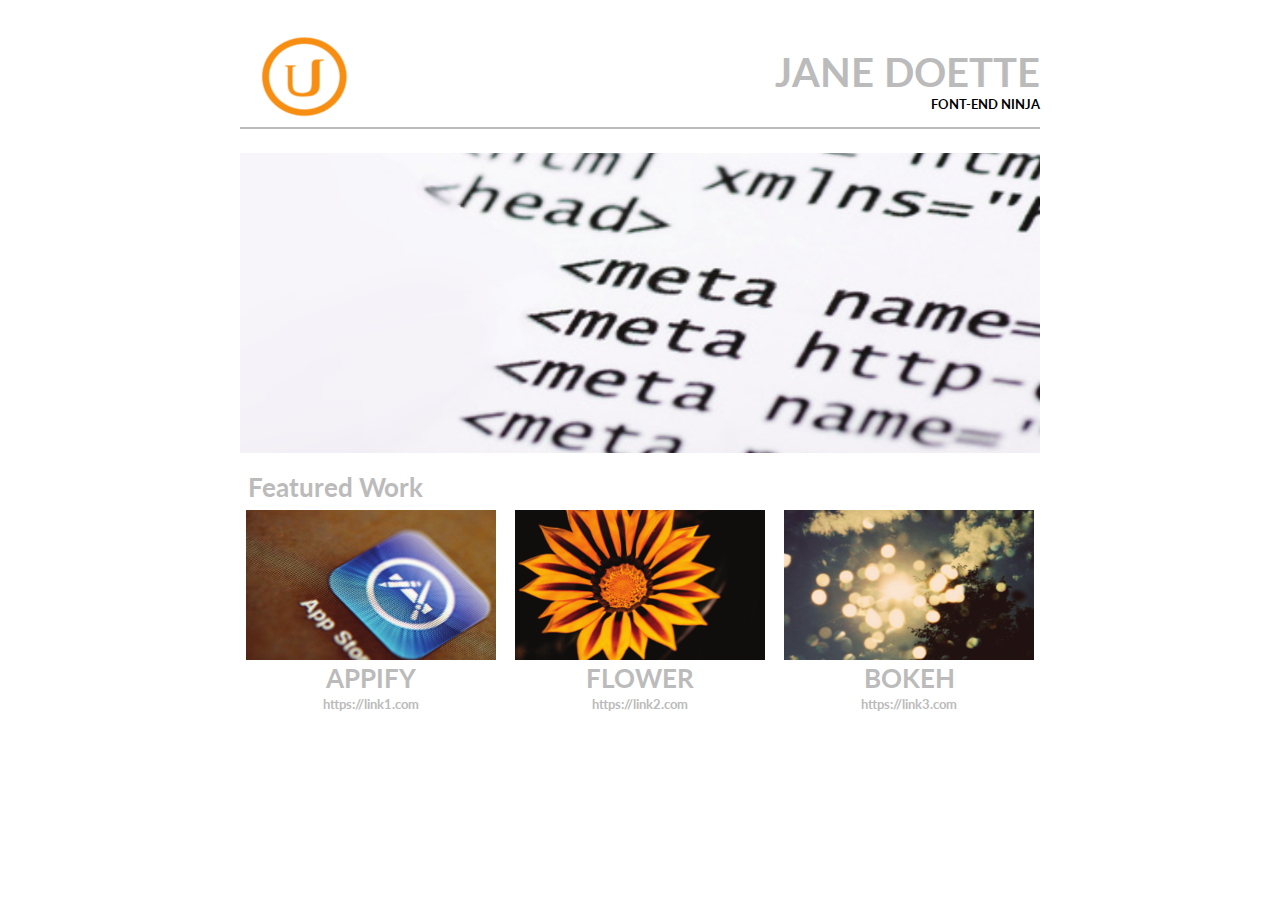
<file: UF1/Project2b/index.html>
<!DOCTYPE html>
<html>
<head>
	<title>Project2b</title>
	<link rel="stylesheet" href="css/framework.css">
	<link rel="stylesheet" href="css/main.css">
	<link href="https://fonts.googleapis.com/css2?family=Lato:wght@300&display=swap" rel="stylesheet"> 
</head>
<body>
	<div class="main-container">
		<header class="row">
			<div class="col-2 logo">
				<img src="img/logo.png" alt="logo">
			</div>
			<div class="col-10 title">
				<h1>jane doette</h1>
				<h3>font-end ninja</h3>
			</div>
		</header>
		<div class="row">
			<div class="col-12">
				<hr>
			</div>
		</div>
		<div class="row image">
			<div class="col-12">
				<img src="img/img01.png" alt="main-image">
			</div>
		</div>
		<div class="row">
			<div class="col-12">
				<h2>Featured Work</h2>
			</div>
		</div>
		<div class = "row items-container" >
			<div class = "col-4 item" >
				<img src="img/item1.png" alt="item 1">
				<h3>appify</h3>
				<a href="">https://link1.com</a>
			</div >
			<div class = "col-4 item" >
				<img src="img/item2.png" alt="item 2">
				<h3>flower</h3>
				<a href="">https://link2.com</a>
			</div >
			<div class = "col-4 item" >
				<img src="img/item3.png" alt="item 3">
				<h3>bokeh</h3>
				<a href="">https://link3.com</a>
			</div >
		</div >
	</div>
</body>
</html>
</file>
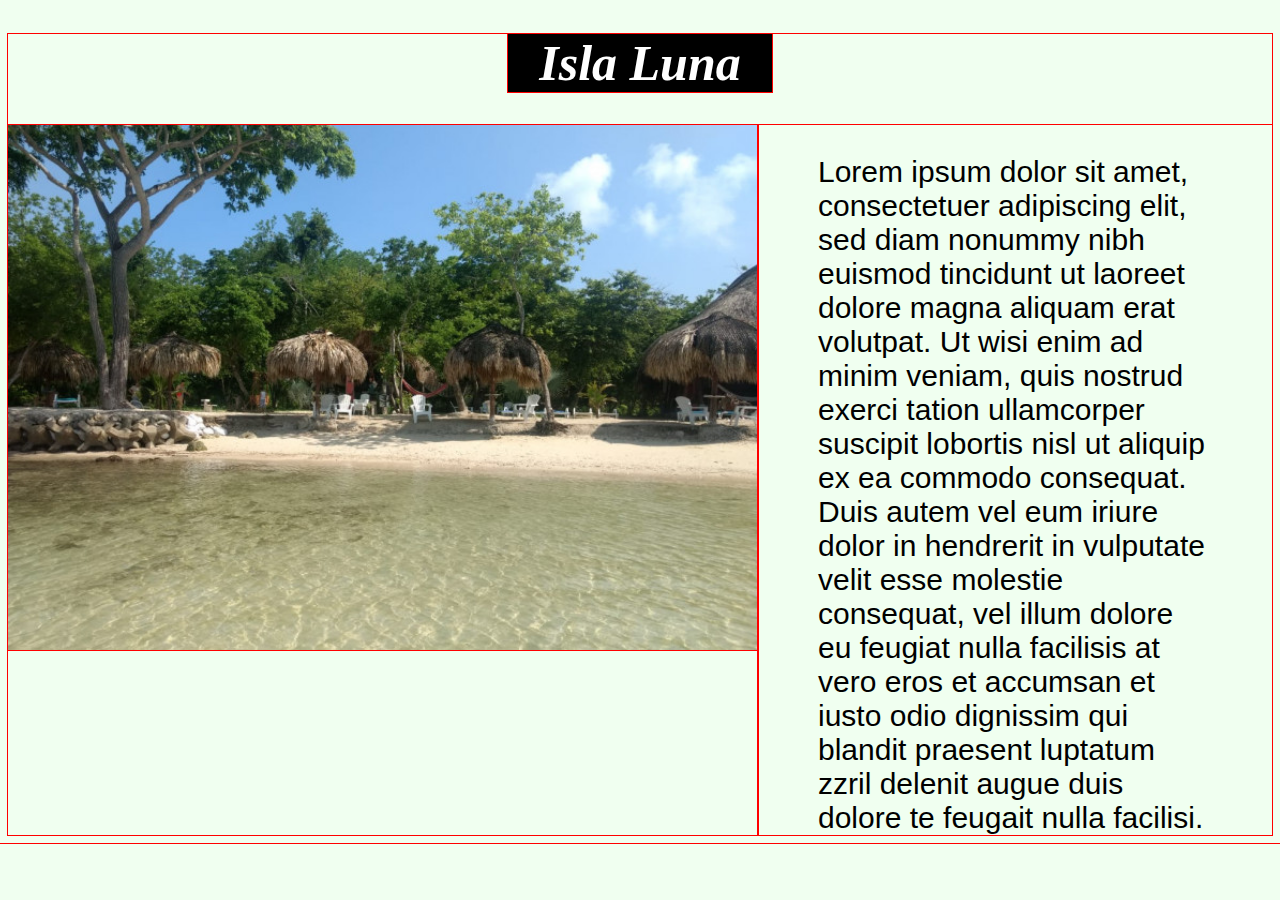
<file: UF1/proyecto1/index.html>
<!DOCTYPE html>
<html lang="en">
<head>
    <meta charset="UTF-8">
    <meta name="viewport" content="width=device-width, initial-scale=1.0">
    <meta http-equiv="X-UA-Compatible" content="ie-edge">
    <link rel="stylesheet" type="text/css " href="./css/style01.css">
    <title>Document</title>
</head>
<body>
    <div class="container">
        <h1 class="title">Isla Luna</h1>
        <div class="content">
            <div class="image">
                <img src="./img/islaLuna.jpg" alt="Isla Luna">
            </div>
            <div class="description">
                Lorem ipsum dolor sit amet, consectetuer adipiscing elit, sed diam nonummy nibh euismod tincidunt ut laoreet dolore magna aliquam erat volutpat. Ut wisi enim ad minim veniam, quis nostrud exerci tation ullamcorper suscipit lobortis nisl ut aliquip ex ea commodo consequat. Duis autem vel eum iriure dolor in hendrerit in vulputate velit esse molestie consequat, vel illum dolore eu feugiat nulla facilisis at vero eros et accumsan et iusto odio dignissim qui blandit praesent luptatum zzril delenit augue duis dolore te feugait nulla facilisi.
            </div>
        </div>
    </div>
    
</body>
</html>
</file>
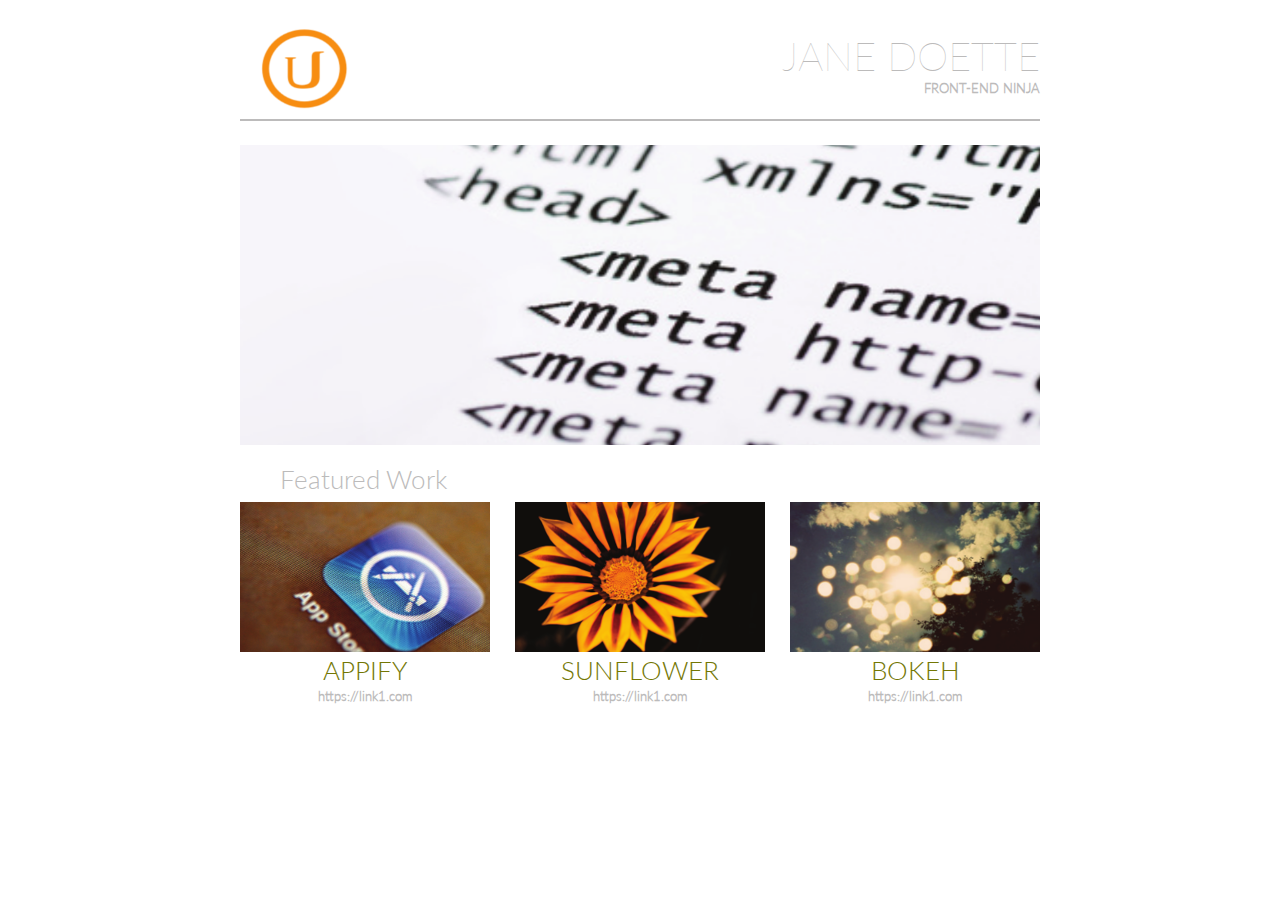
<file: UF1/Proyecto2a/index.html>
<!DOCTYPE html>
<html lang="es">

<head>
    <meta charset="UTF-8">
    <link rel="stylesheet" href="css/style01.css">
    <title>Proyecto 2a - Flexbox</title>
</head>
<body>
<div class="container">
    <header>
        <div class="logo">
            <img src="img/logo.png" alt="logo">
        </div>
        <div class="title">
            <h1>Jane Doette</h1>
            <h3>Front-end Ninja</h3>
        </div> 
    </header>

    <hr>
    <img id="main-img" src="img/img01.png" alt="imagen principal">
    <h2>Featured Work</h2>
    <div class="items-container">
        <div class="item">
            <img src="img/item1.png" alt="item 1">
            <h3>appify</h3>
            <a href="">https://link1.com</a>
        </div>
        <div class="item">
            <img src="img/item2.png" alt="item 2">
            <h3>sunflower</h3>
            <a href="">https://link1.com</a>
        </div>
        <div class="item">
            <img src="img/item3.png" alt="item 3">
            <h3>bokeh</h3>
            <a href="">https://link1.com</a>
        </div>
    </div>
</div>
</body>

</html>
</file>
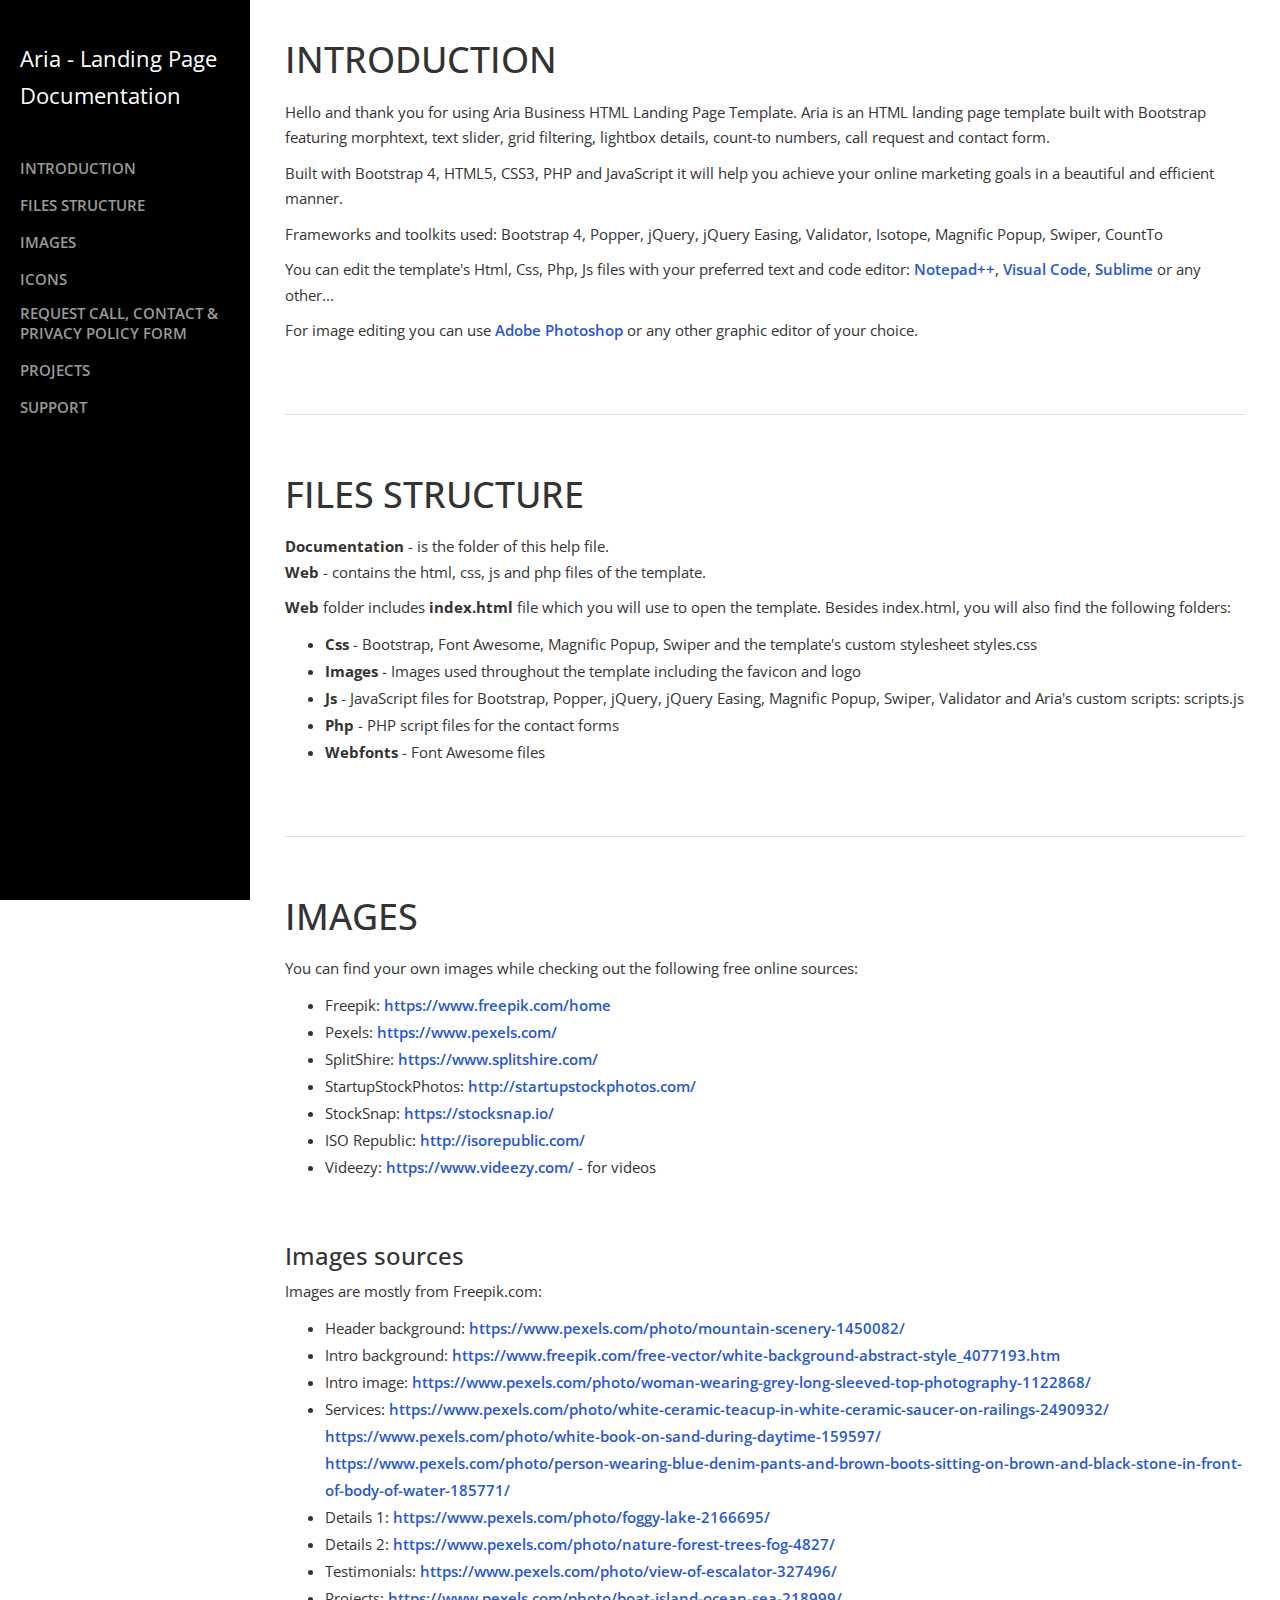
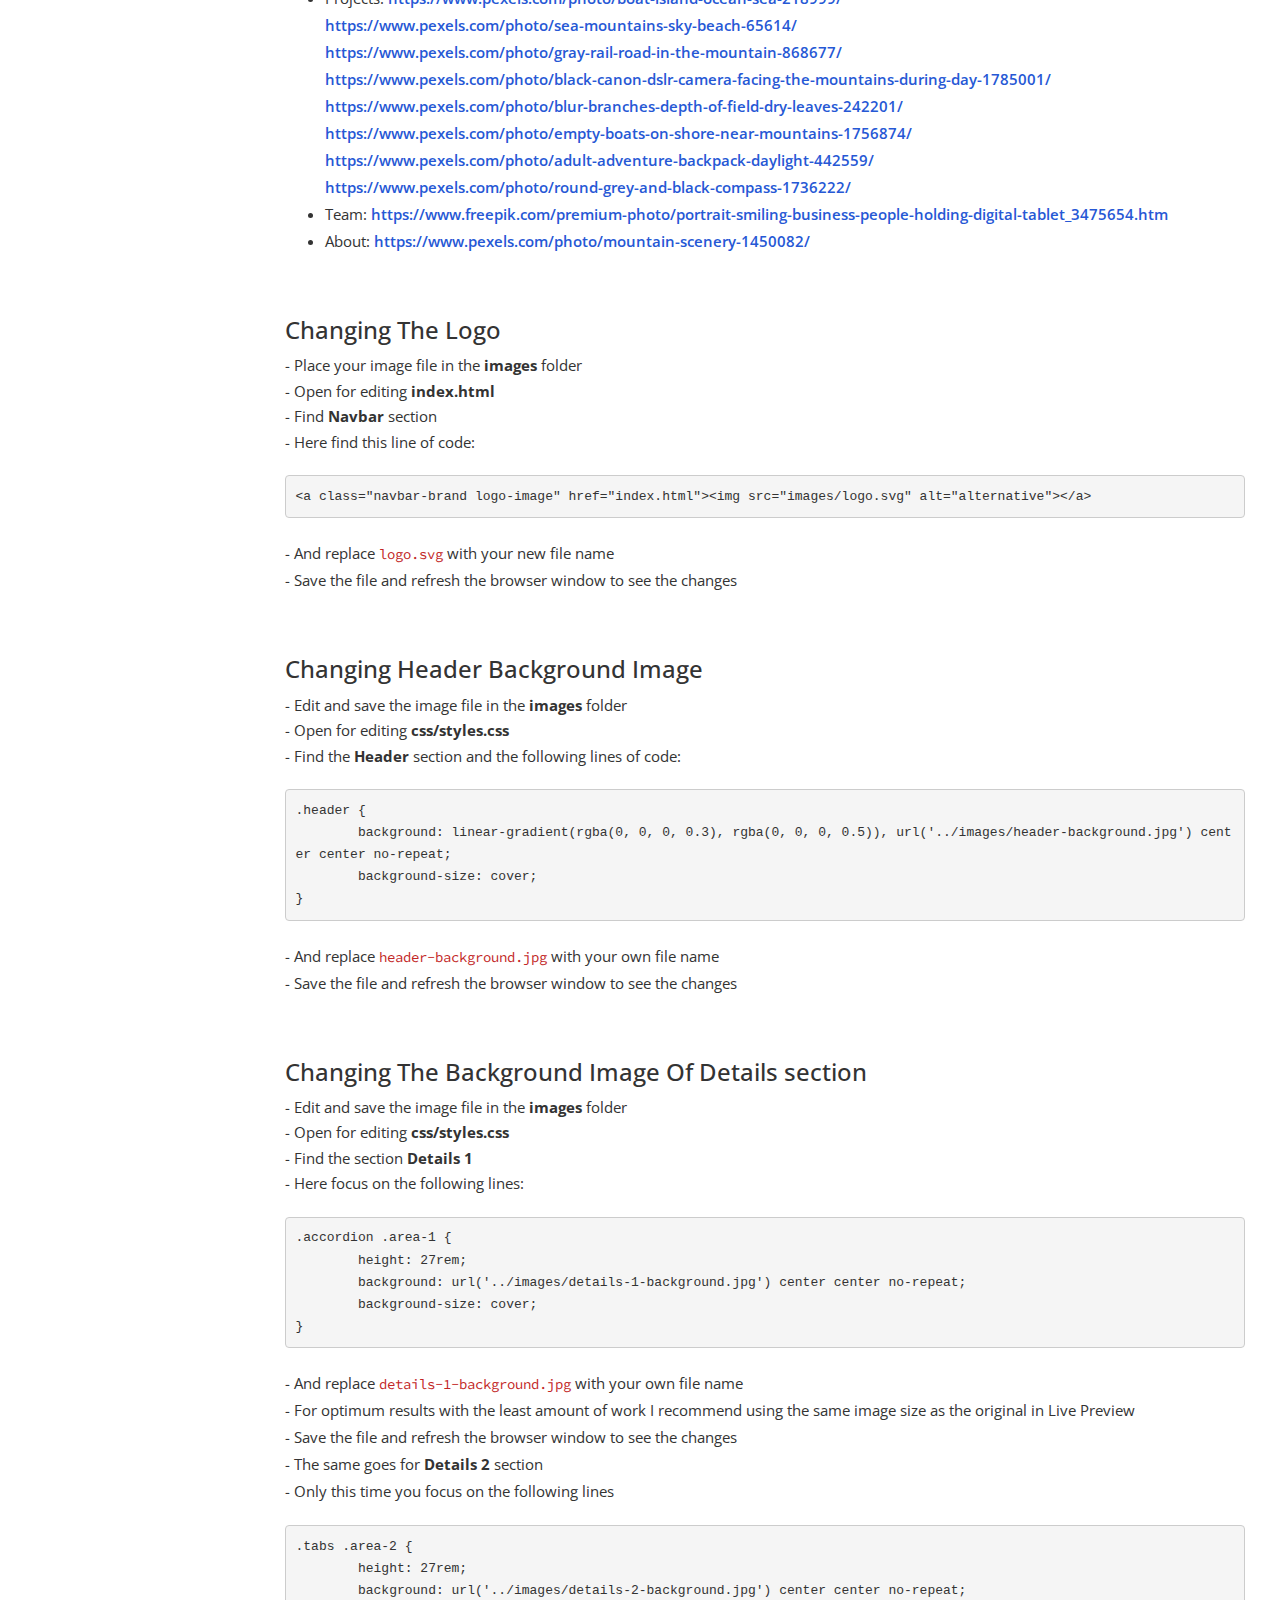
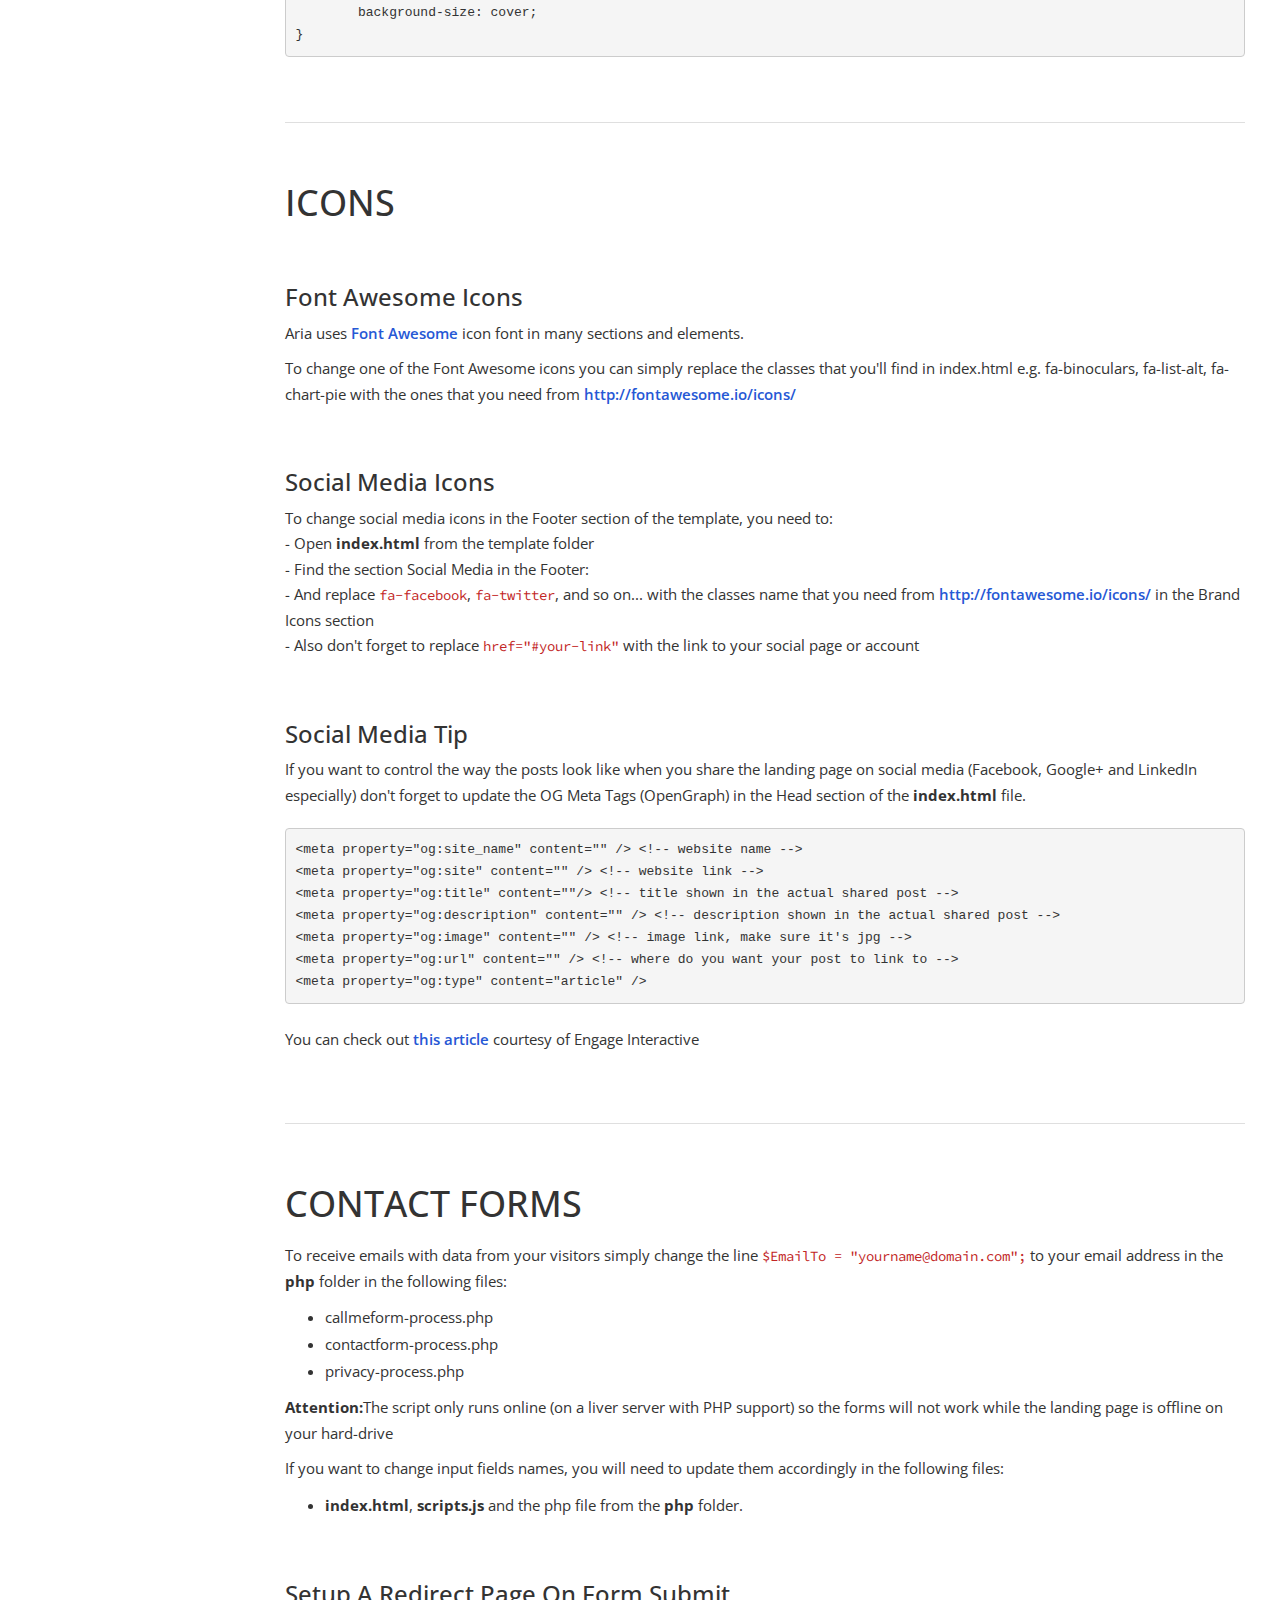
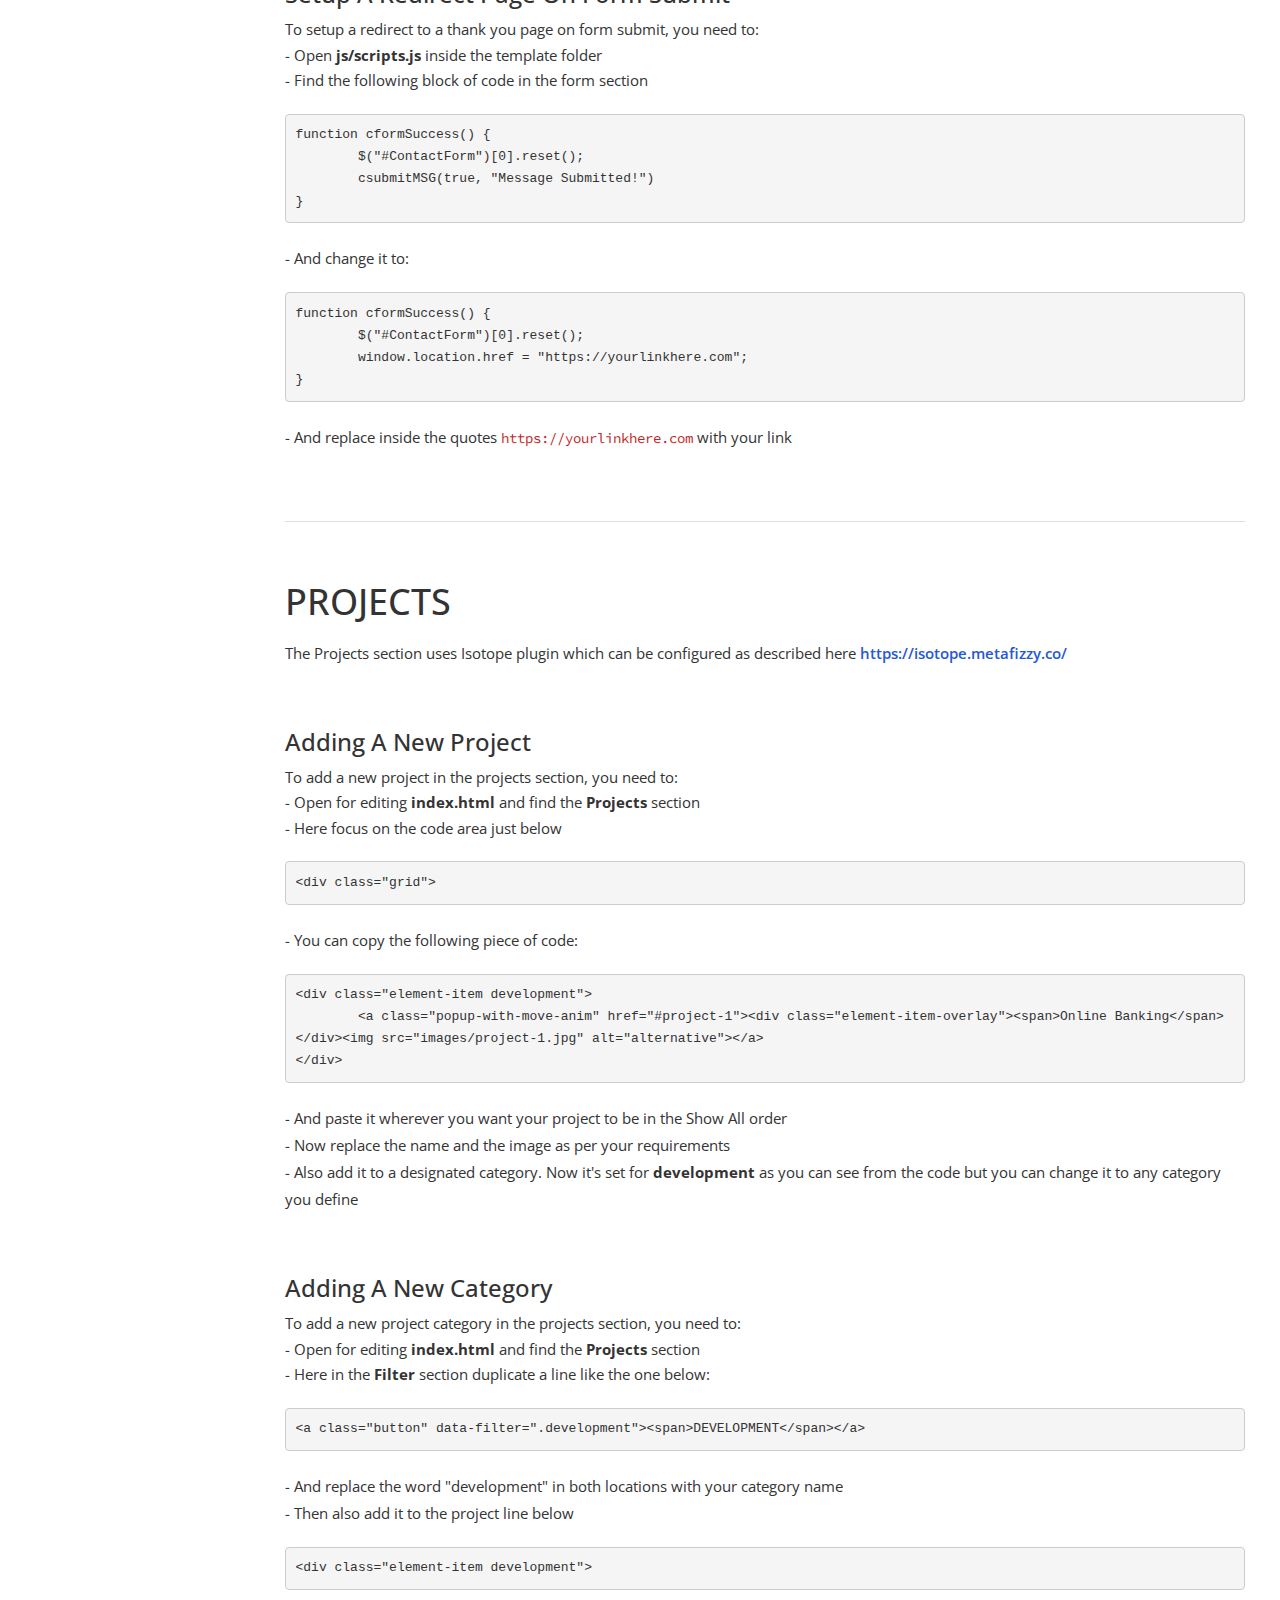
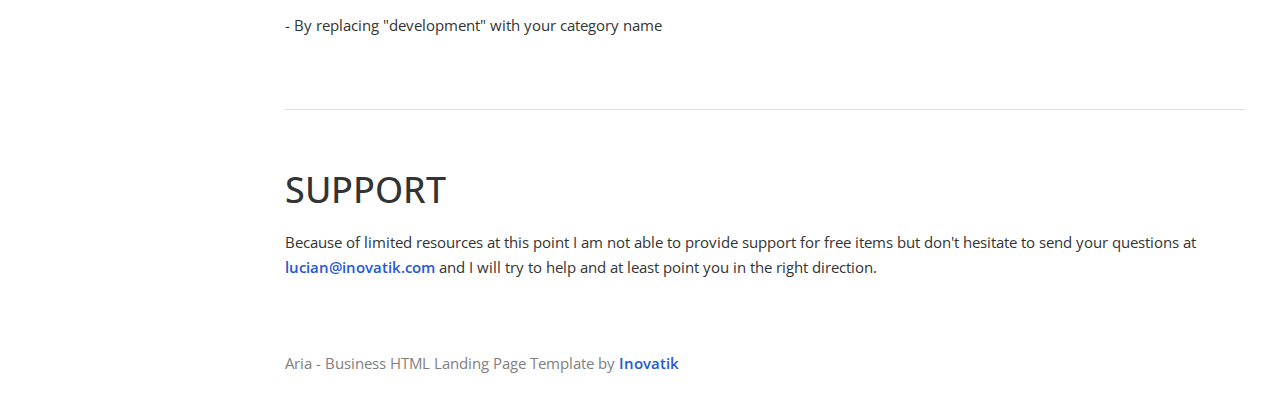
<file: UF3/Proyecto/documentation/index.html>
<!DOCTYPE html>
<html lang="en">
<head>

    <meta charset="utf-8">
    <meta http-equiv="X-UA-Compatible" content="IE=edge">
    <meta name="viewport" content="width=device-width, shrink-to-fit=no, initial-scale=1">
    <meta name="description" content="">
    <meta name="author" content="">
    <title>Documentation - Aria Business HTML Landing Page Template</title>

    <!-- Styles -->
	<link href="https://fonts.googleapis.com/css?family=Source+Code+Pro:300,400,600" rel="stylesheet">
	<link href="https://fonts.googleapis.com/css?family=Open+Sans:300,400,600" rel="stylesheet">
    <link href="css/bootstrap.min.css" rel="stylesheet">
    <link href="css/styles.css" rel="stylesheet">

    <!-- HTML5 Shim and Respond.js IE8 support of HTML5 elements and media queries -->
    <!-- WARNING: Respond.js doesn't work if you view the page via file:// -->
    <!--[if lt IE 9]>
        <script src="https://oss.maxcdn.com/libs/html5shiv/3.7.0/html5shiv.js"></script>
        <script src="https://oss.maxcdn.com/libs/respond.js/1.4.2/respond.min.js"></script>
    <![endif]-->

</head>
<body>
    <div id="wrapper">

        <!-- Sidebar -->
        <div id="sidebar-wrapper">
			<p>Aria - Landing Page<br> Documentation</p>
            <ul class="sidebar-nav">
                <li class="sidebar-brand">
                </li>
                <li>
                    <a href="#introduction">INTRODUCTION</a>
                </li>
                <li>
                    <a href="#files">FILES STRUCTURE</a>
				</li>
				<li>
                    <a href="#images">IMAGES</a>
                </li>
                <li>
                    <a href="#icons">ICONS</a>
				</li>
				<li>
                    <a href="#forms">REQUEST CALL, CONTACT & PRIVACY POLICY FORM</a>
                </li>
				<li>
					<a href="#projects">PROJECTS</a>
				</li>
				<li>
                    <a href="#support">SUPPORT</a>
                </li>
            </ul>
        </div>
        <!-- end of sidebar wrapper -->


        <!-- Page Content -->
        <div id="page-content-wrapper">
            <div class="container-fluid">
                <div class="row">
                    <div id="introduction" class="col-lg-12">
                        <h1>INTRODUCTION</h1>
                        <p>Hello and thank you for using Aria Business HTML Landing Page Template. Aria is an HTML landing page template built with Bootstrap featuring morphtext, text slider, grid filtering, lightbox details, count-to numbers, call request and contact form.</p>
						<p>Built with Bootstrap 4, HTML5, CSS3, PHP and JavaScript it will help you achieve your online marketing goals in a beautiful and efficient manner.</p>
						<p>Frameworks and toolkits used: Bootstrap 4, Popper, jQuery, jQuery Easing, Validator, Isotope, Magnific Popup, Swiper, CountTo</p>
						<p>You can edit the template's Html, Css, Php, Js files with your preferred text and code editor: <a href="https://notepad-plus-plus.org/">Notepad++</a>, <a href="https://code.visualstudio.com/">Visual Code</a>, <a href="https://www.sublimetext.com/">Sublime</a> or any other...</p>
						<p>For image editing you can use <a href="http://www.adobe.com/products/photoshop.html">Adobe Photoshop</a> or any other graphic editor of your choice.</p>
					</div> <!-- end of introduction -->
					
					
					<div class="col-lg-12"><hr></div> <!-- gray separator line -->
					
					
					<div id="files" class="col-lg-12">
                        <h1>FILES STRUCTURE</h1>
						<p>
							<b>Documentation</b> - is the folder of this help file.
							<br><b>Web</b> - contains the html, css, js and php files of the template.
						</p>
						<p><b>Web</b> folder includes <b>index.html</b> file which you will use to open the template. Besides index.html, you will also find the following folders:
							<ul>
								<li><b>Css</b> - Bootstrap, Font Awesome, Magnific Popup, Swiper and the template's custom stylesheet styles.css</li>
								<li><b>Images</b> - Images used throughout the template including the favicon and logo</li>
								<li><b>Js</b> - JavaScript files for Bootstrap, Popper, jQuery, jQuery Easing, Magnific Popup, Swiper, Validator and Aria's custom scripts: scripts.js</li>
								<li><b>Php</b> - PHP script files for the contact forms</li>
								<li><b>Webfonts</b> - Font Awesome files</li>
							</ul>
						</p>
					</div> <!-- end of files structure -->


					<div class="col-lg-12"><hr></div> <!-- gray separator line -->


					<div id="images" class="col-lg-12">
						<h1>IMAGES</h1>
						<p>You can find your own images while checking out the following free online sources:
							<ul>
								<li>Freepik: <a href="https://www.pexels.com/">https://www.freepik.com/home</a></li>
								<li>Pexels: <a href="https://www.pexels.com/">https://www.pexels.com/</a></li>
								<li>SplitShire: <a href="https://www.splitshire.com/">https://www.splitshire.com/</a></li>
								<li>StartupStockPhotos: <a href="http://startupstockphotos.com/">http://startupstockphotos.com/</a></li>
								<li>StockSnap: <a href="https://stocksnap.io/">https://stocksnap.io/</a></li>
								<li>ISO Republic: <a href="http://isorepublic.com/">http://isorepublic.com/</a></li>
								<li>Videezy: <a href="https://www.videezy.com/">https://www.videezy.com/</a> - for videos</li>
							</ul>
						</p>

						<h3>Images sources</h3>
						<p>Images are mostly from Freepik.com:
							<ul>
								<li>Header background: <a href="https://www.pexels.com/photo/mountain-scenery-1450082/">https://www.pexels.com/photo/mountain-scenery-1450082/</a></li>
								<li>Intro background: <a href="https://www.freepik.com/free-vector/white-background-abstract-style_4077193.htm">https://www.freepik.com/free-vector/white-background-abstract-style_4077193.htm</a></li>
								<li>Intro image: <a href="https://www.pexels.com/photo/woman-wearing-grey-long-sleeved-top-photography-1122868/">https://www.pexels.com/photo/woman-wearing-grey-long-sleeved-top-photography-1122868/</a></li>
								<li>Services: <a href="https://www.pexels.com/photo/white-ceramic-teacup-in-white-ceramic-saucer-on-railings-2490932/">https://www.pexels.com/photo/white-ceramic-teacup-in-white-ceramic-saucer-on-railings-2490932/</a> 
								<br><a href="https://www.pexels.com/photo/white-book-on-sand-during-daytime-159597/">https://www.pexels.com/photo/white-book-on-sand-during-daytime-159597/</a>
								<br><a href="https://www.pexels.com/photo/person-wearing-blue-denim-pants-and-brown-boots-sitting-on-brown-and-black-stone-in-front-of-body-of-water-185771/">https://www.pexels.com/photo/person-wearing-blue-denim-pants-and-brown-boots-sitting-on-brown-and-black-stone-in-front-of-body-of-water-185771/</a></li>
								<li>Details 1: <a href="https://www.pexels.com/photo/foggy-lake-2166695/">https://www.pexels.com/photo/foggy-lake-2166695/</a></li>
								<li>Details 2: <a href="https://www.pexels.com/photo/nature-forest-trees-fog-4827/">https://www.pexels.com/photo/nature-forest-trees-fog-4827/</a></li>
								<li>Testimonials: <a href="https://www.pexels.com/photo/view-of-escalator-327496/">https://www.pexels.com/photo/view-of-escalator-327496/</a></li>
								<li>Projects: <a href=" https://www.pexels.com/photo/boat-island-ocean-sea-218999/"> https://www.pexels.com/photo/boat-island-ocean-sea-218999/</a>
								<br><a href="https://www.pexels.com/photo/sea-mountains-sky-beach-65614/">https://www.pexels.com/photo/sea-mountains-sky-beach-65614/</a>
								<br><a href="https://www.pexels.com/photo/gray-rail-road-in-the-mountain-868677/">https://www.pexels.com/photo/gray-rail-road-in-the-mountain-868677/</a>
								<br><a href="https://www.pexels.com/photo/black-canon-dslr-camera-facing-the-mountains-during-day-1785001/">https://www.pexels.com/photo/black-canon-dslr-camera-facing-the-mountains-during-day-1785001/</a>
								<br><a href="https://www.pexels.com/photo/blur-branches-depth-of-field-dry-leaves-242201/">https://www.pexels.com/photo/blur-branches-depth-of-field-dry-leaves-242201/</a>
								<br><a href="https://www.pexels.com/photo/empty-boats-on-shore-near-mountains-1756874/">https://www.pexels.com/photo/empty-boats-on-shore-near-mountains-1756874/</a>
								<br><a href="https://www.pexels.com/photo/adult-adventure-backpack-daylight-442559/">https://www.pexels.com/photo/adult-adventure-backpack-daylight-442559/</a>
								<br><a href="https://www.pexels.com/photo/round-grey-and-black-compass-1736222/">https://www.pexels.com/photo/round-grey-and-black-compass-1736222/</a></li>
								<li>Team: <a href="https://www.freepik.com/premium-photo/portrait-smiling-business-people-holding-digital-tablet_3475654.htm">https://www.freepik.com/premium-photo/portrait-smiling-business-people-holding-digital-tablet_3475654.htm</a></li>
								<li>About: <a href="https://www.pexels.com/photo/mountain-scenery-1450082/">https://www.pexels.com/photo/mountain-scenery-1450082/</a></li>
							</ul>
						</p>
						
						<h3>Changing The Logo</h3>
						<p>
							- Place your image file in the <b>images</b> folder
							<br>- Open for editing <b>index.html</b>
							<br>- Find <b>Navbar</b> section
							<br>- Here find this line of code:
<pre class="code-format">
&lt;a class=&quot;navbar-brand logo-image&quot; href=&quot;index.html&quot;&gt;&lt;img src=&quot;images/logo.svg&quot; alt=&quot;alternative&quot;&gt;&lt;/a&gt;
</pre>							
							<br>- And replace <span class="code">logo.svg</span> with your new file name
							<br>- Save the file and refresh the browser window to see the changes
						</p>
						
						<h3>Changing Header Background Image</h3>
						<p>
							- Edit and save the image file in the <b>images</b> folder
							<br>- Open for editing <b>css/styles.css</b>
							<br>- Find the <b>Header</b> section and the following lines of code:
<pre class="code-format">
.header {
	background: linear-gradient(rgba(0, 0, 0, 0.3), rgba(0, 0, 0, 0.5)), url('../images/header-background.jpg') center center no-repeat;
	background-size: cover;
}
</pre>							
							<br>- And replace <span class="code">header-background.jpg</span> with your own file name
							<br>- Save the file and refresh the browser window to see the changes
						</p>
						
						<h3>Changing The Background Image Of Details section</h3>
						<p>
							- Edit and save the image file in the <b>images</b> folder
							<br>- Open for editing <b>css/styles.css</b>
							<br>- Find the section <b>Details 1</b>
							<br>- Here focus on the following lines:
<pre class="code-format">
.accordion .area-1 {
	height: 27rem;
	background: url('../images/details-1-background.jpg') center center no-repeat;
	background-size: cover;
}
</pre>							
							<br>- And replace <span class="code">details-1-background.jpg</span> with your own file name
							<br>- For optimum results with the least amount of work I recommend using the same image size as the original in Live Preview
							<br>- Save the file and refresh the browser window to see the changes
							<br>- The same goes for <b>Details 2</b> section
							<br>- Only this time you focus on the following lines
<pre class="code-format">
.tabs .area-2 {
	height: 27rem;
	background: url('../images/details-2-background.jpg') center center no-repeat;
	background-size: cover;
}
</pre>
						</p>
					</div> <!-- end of images -->


					<div class="col-lg-12"><hr></div> <!-- gray separator line -->
					
					
					<div id="icons" class="col-lg-12">
                        <h1>ICONS</h1>
						<h3>Font Awesome Icons</h3>
						<p>Aria uses <a href="http://fontawesome.io/">Font Awesome</a> icon font in many sections and elements.
						<p>To change one of the Font Awesome icons you can simply replace the classes that you'll find in index.html e.g. fa-binoculars, fa-list-alt, fa-chart-pie with the ones that you need from <a href="http://fontawesome.io/icons/">http://fontawesome.io/icons/</a></p>

						<h3>Social Media Icons</h3>
						<p>To change social media icons in the Footer section of the template, you need to: 
							<br>- Open <b>index.html</b> from the template folder
							<br>- Find the section Social Media in the Footer:
							<br>- And replace <span class="code">fa-facebook</span>, <span class="code">fa-twitter</span>, and so on... with the classes name that you need from <a href="http://fontawesome.io/icons/">http://fontawesome.io/icons/</a> in the Brand Icons section
							<br>- Also don't forget to replace <span class="code">href="#your-link"</span> with the link to your social page or account
						</p>

						<h3>Social Media Tip</h3>
						<p>If you want to control the way the posts look like when you share the landing page on social media (Facebook, Google+ and LinkedIn especially) don't forget to update the OG Meta Tags (OpenGraph) in the Head section of the <b>index.html</b> file.
<pre class="code-format">
&lt;meta property="og:site_name" content="" /&gt; &lt;!-- website name --&gt;
&lt;meta property="og:site" content="" /&gt; &lt;!-- website link --&gt;
&lt;meta property="og:title" content=""/&gt; &lt;!-- title shown in the actual shared post --&gt;
&lt;meta property="og:description" content="" /&gt; &lt;!-- description shown in the actual shared post --&gt;
&lt;meta property="og:image" content="" /&gt; &lt;!-- image link, make sure it's jpg --&gt;
&lt;meta property="og:url" content="" /&gt; &lt;!-- where do you want your post to link to --&gt;
&lt;meta property="og:type" content="article" /&gt;
</pre>
						<br>You can check out <a href="http://engageinteractive.co.uk/blog/an-introduction-to-using-facebooks-open-graph-protocol">this article</a> courtesy of Engage Interactive</p>
                    </div> <!-- end of icons -->
					

					<div class="col-lg-12"><hr></div> <!-- gray separator line -->
					

					<div id="forms" class="col-lg-12">
                        <h1>CONTACT FORMS</h1>
                        <p>To receive emails with data from your visitors simply change the line <span class="code">$EmailTo = "yourname@domain.com";</span> to your email address in the <b>php</b> folder in the following files:</p>
						<ul>
							<li>callmeform-process.php</li>
							<li>contactform-process.php</li>
							<li>privacy-process.php</li>
						</ul>
						<p><b>Attention:</b>The script only runs online (on a liver server with PHP support) so the forms will not work while the landing page is offline on your hard-drive</p>
						<p>If you want to change input fields names, you will need to update them accordingly in the following files:</p>
						<ul>
							<li><b>index.html</b>, <b>scripts.js</b> and the php file from the <b>php</b> folder.</li>
						</ul>

						<h3>Setup A Redirect Page On Form Submit</h3>
						<p>
							To setup a redirect to a thank you page on form submit, you need to: 
							<br>- Open <b>js/scripts.js</b> inside the template folder
							<br>- Find the following block of code in the form section 
<pre class="code-format">
function cformSuccess() {
	$("#ContactForm")[0].reset();
	csubmitMSG(true, "Message Submitted!")
}
</pre>
							<br>- And change it to:
<pre class="code-format">
function cformSuccess() {
	$("#ContactForm")[0].reset();
	window.location.href = "https://yourlinkhere.com";
}
</pre>
							<br>- And replace inside the quotes <span class="code">https://yourlinkhere.com</span> with your link
						</p>
					</div> <!-- end of contact forms -->
						
					
					<div class="col-lg-12"><hr></div> <!-- gray separator line -->
					

					<div id="projects" class="col-lg-12">
						<h1>PROJECTS</h1>
						<p>The Projects section uses Isotope plugin which can be configured as described here <a href="https://isotope.metafizzy.co/">https://isotope.metafizzy.co/</a></p>
						
						<h3>Adding A New Project</h3>
						<p>
							To add a new project in the projects section, you need to: 
							<br>- Open for editing <b>index.html</b> and find the <b>Projects</b> section
							<br>- Here focus on the code area just below 
<pre class="code-format">
&lt;div class=&quot;grid&quot;&gt;
</pre>
							<br>- You can copy the following piece of code:
<pre class="code-format">
&lt;div class=&quot;element-item development&quot;&gt;
	&lt;a class=&quot;popup-with-move-anim&quot; href=&quot;#project-1&quot;&gt;&lt;div class=&quot;element-item-overlay&quot;&gt;&lt;span&gt;Online Banking&lt;/span&gt;&lt;/div&gt;&lt;img src=&quot;images/project-1.jpg&quot; alt=&quot;alternative&quot;&gt;&lt;/a&gt;
&lt;/div&gt;
</pre>
							<br>- And paste it wherever you want your project to be in the Show All order
							<br>- Now replace the name and the image as per your requirements
							<br>- Also add it to a designated category. Now it's set for <b>development</b> as you can see from the code but you can change it to any category you define
						</p>

						<h3>Adding A New Category</h3>
						<p>
							To add a new project category in the projects section, you need to: 
							<br>- Open for editing <b>index.html</b> and find the <b>Projects</b> section
							<br>- Here in the <b>Filter</b> section duplicate a line like the one below:  
<pre class="code-format">
&lt;a class=&quot;button&quot; data-filter=&quot;.development&quot;&gt;&lt;span&gt;DEVELOPMENT&lt;/span&gt;&lt;/a&gt;
</pre>
							<br>- And replace the word "development" in both locations with your category name
							<br>- Then also add it to the project line below
<pre class="code-format">
&lt;div class=&quot;element-item development&quot;&gt;
</pre>
							<br>- By replacing "development" with your category name
						</p>
					</div> <!-- end of projects -->


					<div class="col-lg-12"><hr></div> <!-- gray separator line -->

					
					<div id="support" class="col-lg-12">
						<h1>SUPPORT</h1>
						<p>Because of limited resources at this point I am not able to provide support for free items but don't hesitate to send your questions at <a href="mailto:lucian@inovatik.com">lucian@inovatik.com</a> and I will try to help and at least point you in the right direction.</p>
					</div> <!-- end of support -->
										
					<div class="col-lg-12">
						<p class="footer">Aria - Business HTML Landing Page Template by <a href="https://inovatik.com">Inovatik</a></p>
					</div>
                </div>
            </div>
        </div> <!-- end of page-content-wrapper -->
    </div> <!-- end of wrapper -->
    

    <!-- Scripts Libraries -->
    <script src="js/jquery.js" type="text/javascript"></script>
    <script src="js/bootstrap.min.js" type="text/javascript"></script>

	
	<!-- Custom Scripts -->
    <script>
    <!-- Menu Toggle Script -->
	$("#menu-toggle").click(function(e) {
        e.preventDefault();
        $("#wrapper").toggleClass("toggled");
    });
	
	/* Smooth Scrolling To Anchors  */
		$(function() {
			$('a[href*="#"]:not([data-toggle="tab"])').click(function() {
				if (location.pathname.replace(/^\//,'') == this.pathname.replace(/^\//,'') && location.hostname == this.hostname) {
					var target = $(this.hash);
					target = target.length ? target : $('[name=' + this.hash.slice(1) +']');
					if (target.length) {
						$('html, body').animate({
							scrollTop: target.offset().top
						}, 700);
						return false;
					}
				}
			});
		});
	</script>

</body>
</html>
</file>
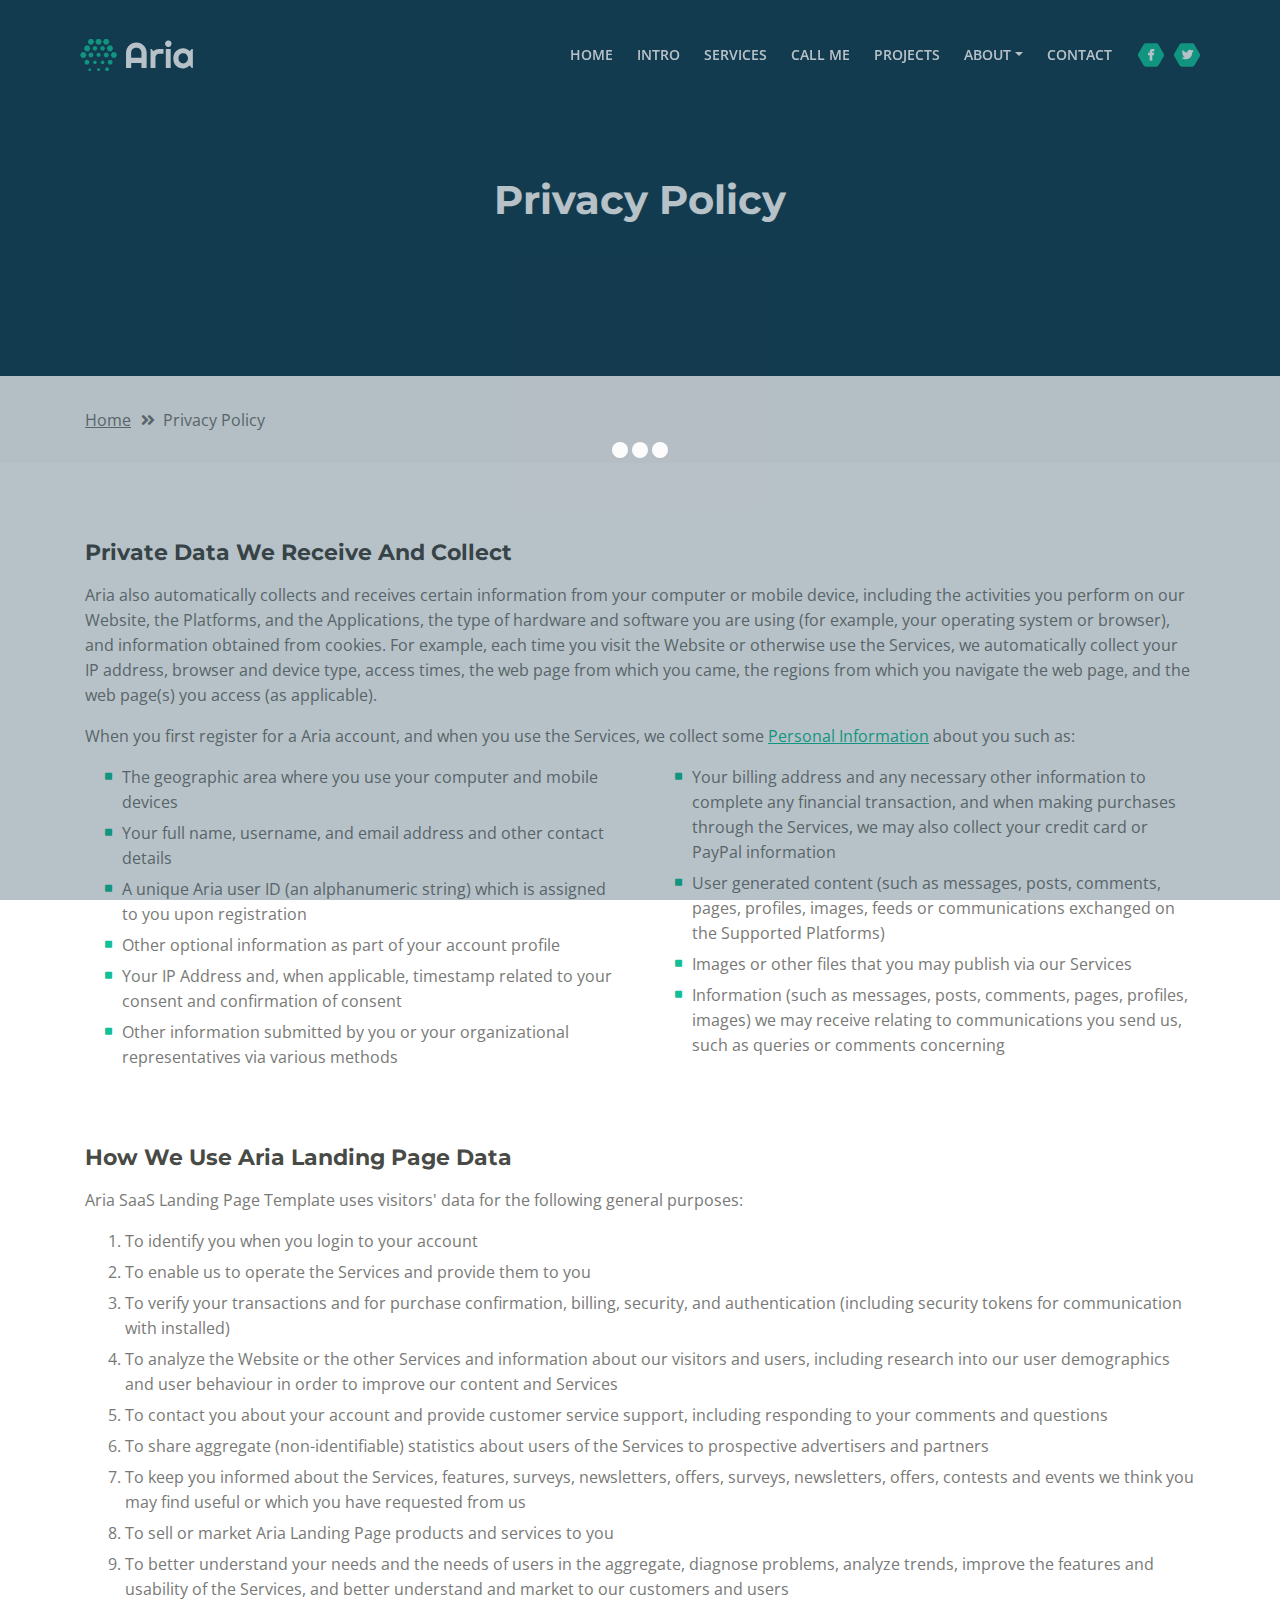
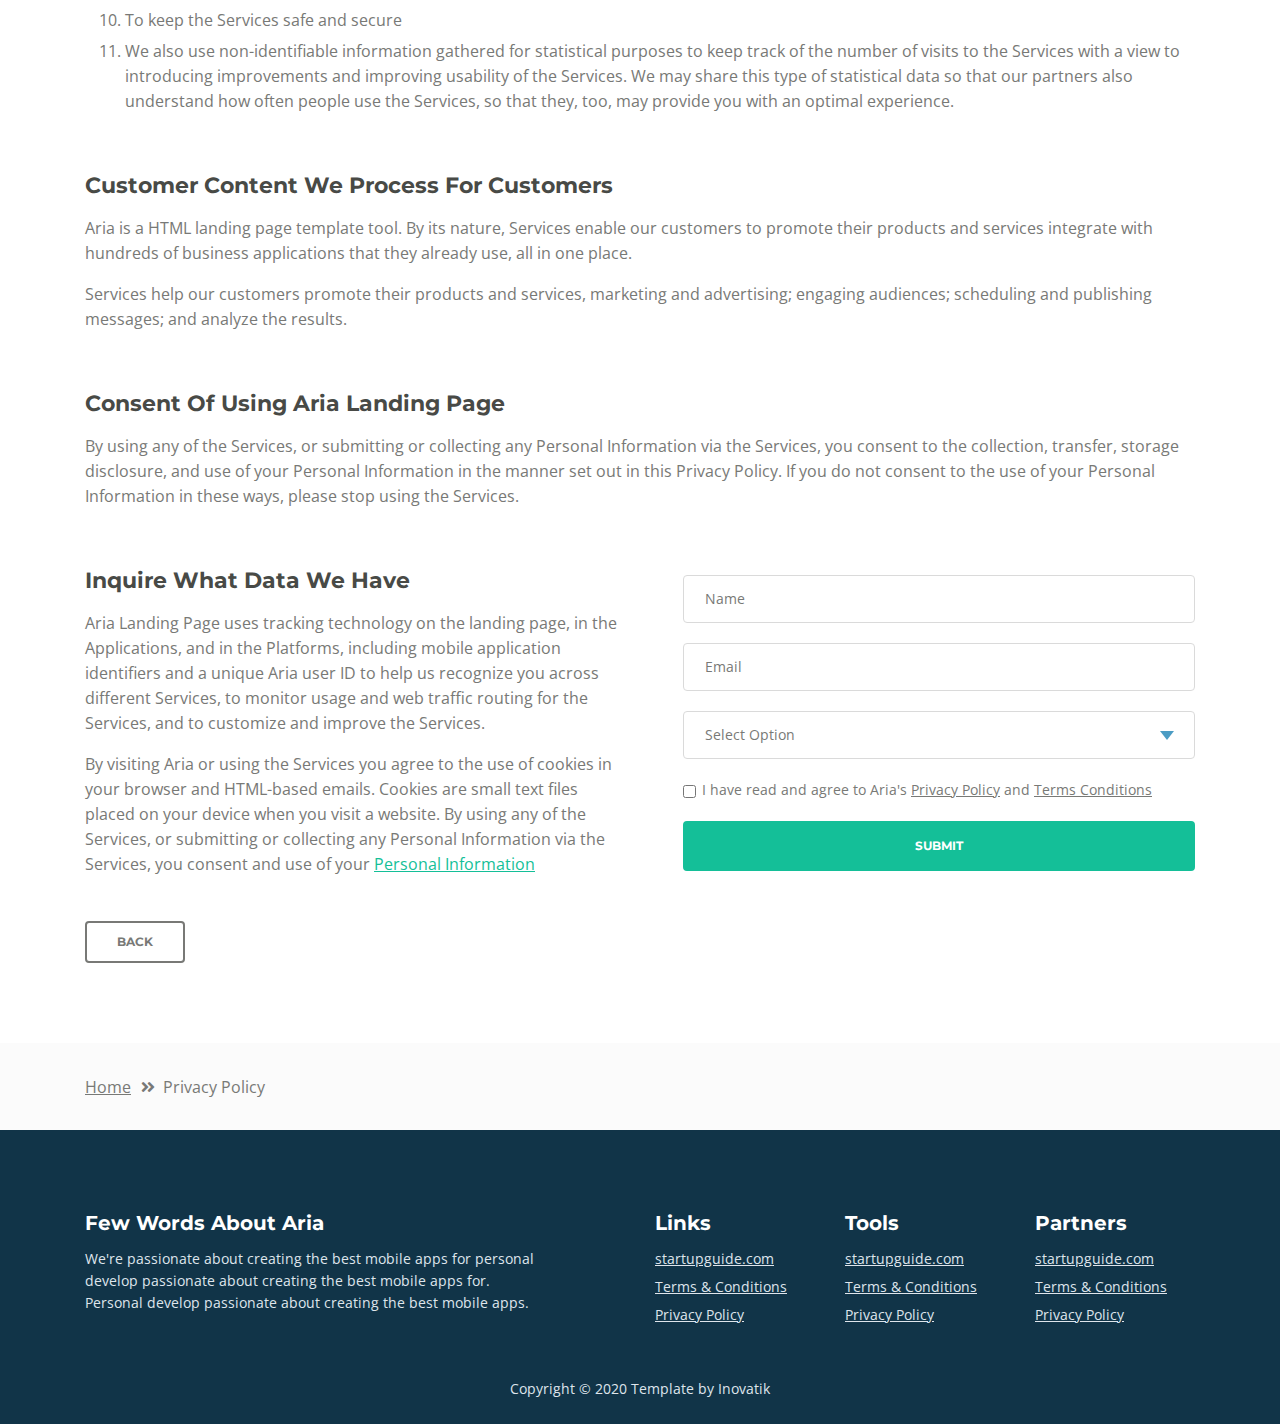
<file: docs/privacy-policy.html>
<!DOCTYPE html>
<html lang="en">
<head>
    <meta charset="utf-8">
    <meta name="viewport" content="width=device-width, initial-scale=1, shrink-to-fit=no">
    
    <!-- SEO Meta Tags -->
    <meta name="description" content="Aria is a business focused HTML landing page template built with Bootstrap to help you create lead generation websites for companies and their services.">
    <meta name="author" content="Inovatik">

    <!-- OG Meta Tags to improve the way the post looks when you share the page on LinkedIn, Facebook, Google+ -->
	<meta property="og:site_name" content="" /> <!-- website name -->
	<meta property="og:site" content="" /> <!-- website link -->
	<meta property="og:title" content=""/> <!-- title shown in the actual shared post -->
	<meta property="og:description" content="" /> <!-- description shown in the actual shared post -->
	<meta property="og:image" content="" /> <!-- image link, make sure it's jpg -->
	<meta property="og:url" content="" /> <!-- where do you want your post to link to -->
	<meta property="og:type" content="article" />

    <!-- Website Title -->
    <title>Privacy Policy - Aria - Business HTML Landing Page Template</title>
    
    <!-- Styles -->
    <link href="https://fonts.googleapis.com/css?family=Montserrat:500,700&display=swap&subset=latin-ext" rel="stylesheet">
    <link href="https://fonts.googleapis.com/css?family=Open+Sans:400,400i,600&display=swap&subset=latin-ext" rel="stylesheet">
    <link href="css/bootstrap.css" rel="stylesheet">
    <link href="css/fontawesome-all.css" rel="stylesheet">
    <link href="css/swiper.css" rel="stylesheet">
	<link href="css/magnific-popup.css" rel="stylesheet">
    <link href="css/styles.css" rel="stylesheet">
	
	<!-- Favicon  -->
    <link rel="icon" href="images/favicon.png">
</head>
<body data-spy="scroll" data-target=".fixed-top">
    
    <!-- Preloader -->
	<div class="spinner-wrapper">
        <div class="spinner">
            <div class="bounce1"></div>
            <div class="bounce2"></div>
            <div class="bounce3"></div>
        </div>
    </div>
    <!-- end of preloader -->
    

    <!-- Navbar -->
    <nav class="navbar navbar-expand-md navbar-dark navbar-custom fixed-top">
        <!-- Text Logo - Use this if you don't have a graphic logo -->
        <!-- <a class="navbar-brand logo-text page-scroll" href="index.html">Aria</a> -->

        <!-- Image Logo -->
        <a class="navbar-brand logo-image" href="index.html"><img src="images/logo.svg" alt="alternative"></a>
        
        <!-- Mobile Menu Toggle Button -->
        <button class="navbar-toggler" type="button" data-toggle="collapse" data-target="#navbarsExampleDefault" aria-controls="navbarsExampleDefault" aria-expanded="false" aria-label="Toggle navigation">
            <span class="navbar-toggler-awesome fas fa-bars"></span>
            <span class="navbar-toggler-awesome fas fa-times"></span>
        </button>
        <!-- end of mobile menu toggle button -->

        <div class="collapse navbar-collapse" id="navbarsExampleDefault">
            <ul class="navbar-nav ml-auto">
                <li class="nav-item">
                    <a class="nav-link page-scroll" href="index.html#header">HOME <span class="sr-only">(current)</span></a>
                </li>
                <li class="nav-item">
                    <a class="nav-link page-scroll" href="index.html#intro">INTRO</a>
                </li>
                <li class="nav-item">
                    <a class="nav-link page-scroll" href="index.html#services">SERVICES</a>
                </li>
                <li class="nav-item">
                    <a class="nav-link page-scroll" href="index.html#callMe">CALL ME</a>
                </li>
                <li class="nav-item">
                    <a class="nav-link page-scroll" href="index.html#projects">PROJECTS</a>
                </li>

                <!-- Dropdown Menu -->          
                <li class="nav-item dropdown">
                    <a class="nav-link dropdown-toggle page-scroll" href="index.html#about" id="navbarDropdown" role="button" aria-haspopup="true" aria-expanded="false">ABOUT</a>
                    <div class="dropdown-menu" aria-labelledby="navbarDropdown">
                        <a class="dropdown-item" href="terms-conditions.html"><span class="item-text">TERMS CONDITIONS</span></a>
                        <div class="dropdown-items-divide-hr"></div>
                        <a class="dropdown-item" href="privacy-policy.html"><span class="item-text">PRIVACY POLICY</span></a>
                    </div>
                </li>
                <!-- end of dropdown menu -->

                <li class="nav-item">
                    <a class="nav-link page-scroll" href="index.html#contact">CONTACT</a>
                </li>
            </ul>
            <span class="nav-item social-icons">
                <span class="fa-stack">
                    <a href="#your-link">
                        <span class="hexagon"></span>
                        <i class="fab fa-facebook-f fa-stack-1x"></i>
                    </a>
                </span>
                <span class="fa-stack">
                    <a href="#your-link">
                        <span class="hexagon"></span>
                        <i class="fab fa-twitter fa-stack-1x"></i>
                    </a>
                </span>
            </span>
        </div>
    </nav> <!-- end of navbar -->
    <!-- end of navbar -->


    <!-- Header -->
    <header id="header" class="ex-header">
        <div class="container">
            <div class="row">
                <div class="col-md-12">
                    <h1>Privacy Policy</h1>
                </div> <!-- end of col -->
            </div> <!-- end of row -->
        </div> <!-- end of container -->
    </header> <!-- end of ex-header -->
    <!-- end of header -->


    <!-- Breadcrumbs -->
    <div class="ex-basic-1">
        <div class="container">
            <div class="row">
                <div class="col-lg-12">
                    <div class="breadcrumbs">
                        <a href="index.html">Home</a><i class="fa fa-angle-double-right"></i><span>Privacy Policy</span>
                    </div> <!-- end of breadcrumbs -->
                </div> <!-- end of col -->
            </div> <!-- end of row -->
        </div> <!-- end of container -->
    </div> <!-- end of ex-basic-1 -->
    <!-- end of breadcrumbs -->


    <!-- Privacy Content -->
    <div class="ex-basic-2">
        <div class="container">
            <div class="row">
                <div class="col-lg-12">
                    <div class="text-container">
                        <h3>Private Data We Receive And Collect</h3>
                        <p>Aria also automatically collects and receives certain information from your computer or mobile device, including the activities you perform on our Website, the Platforms, and the Applications, the type of hardware and software you are using (for example, your operating system or browser), and information obtained from cookies. For example, each time you visit the Website or otherwise use the Services, we automatically collect your IP address, browser and device type, access times, the web page from which you came, the regions from which you navigate the web page, and the web page(s) you access (as applicable).</p>
                        <p>When you first register for a Aria account, and when you use the Services, we collect some <a class="green" href="#your-link">Personal Information</a> about you such as:</p>
                        <div class="row">
                            <div class="col-md-6">
                                <ul class="list-unstyled li-space-lg indent">
                                    <li class="media">
                                        <i class="fas fa-square"></i>
                                        <div class="media-body">The geographic area where you use your computer and mobile devices</div>
                                    </li>
                                    <li class="media">
                                        <i class="fas fa-square"></i>
                                        <div class="media-body">Your full name, username, and email address and other contact details</div>
                                    </li>
                                    <li class="media">
                                        <i class="fas fa-square"></i>
                                        <div class="media-body">A unique Aria user ID (an alphanumeric string) which is assigned to you upon registration</div>
                                    </li>
                                    <li class="media">
                                        <i class="fas fa-square"></i>
                                        <div class="media-body">Other optional information as part of your account profile</div>
                                    </li>
                                    <li class="media">
                                        <i class="fas fa-square"></i>
                                        <div class="media-body">Your IP Address and, when applicable, timestamp related to your consent and confirmation of consent</div>
                                    </li>
                                    <li class="media">
                                        <i class="fas fa-square"></i>
                                        <div class="media-body">Other information submitted by you or your organizational representatives via various methods</div>
                                    </li>
                                </ul>
                            </div> <!-- end of col -->

                            <div class="col-md-6">
                                <ul class="list-unstyled li-space-lg indent">
                                    <li class="media">
                                        <i class="fas fa-square"></i>
                                        <div class="media-body">Your billing address and any necessary other information to complete any financial transaction, and when making purchases through the Services, we may also collect your credit card or PayPal information</div>
                                    </li>
                                    <li class="media">
                                        <i class="fas fa-square"></i>
                                        <div class="media-body">User generated content (such as messages, posts, comments, pages, profiles, images, feeds or communications exchanged on the Supported Platforms)</div>
                                    </li>
                                    <li class="media">
                                        <i class="fas fa-square"></i>
                                        <div class="media-body">Images or other files that you may publish via our Services</div>
                                    </li>
                                    <li class="media">
                                        <i class="fas fa-square"></i>
                                        <div class="media-body">Information (such as messages, posts, comments, pages, profiles, images) we may receive relating to communications you send us, such as queries or comments concerning</div>
                                    </li>
                                </ul>
                            </div> <!-- end of col -->
                        </div> <!-- end of row -->
                    </div> <!-- end of text-container-->
                    
                    <div class="text-container">
                        <h3>How We Use Aria Landing Page Data</h3>
                        <p>Aria SaaS Landing Page Template uses visitors' data for the following general purposes:</p>
                        <ol class="li-space-lg">
                            <li>To identify you when you login to your account</li>
                            <li>To enable us to operate the Services and provide them to you</li>
                            <li>To verify your transactions and for purchase confirmation, billing, security, and authentication (including security tokens for communication with installed)</li>
                            <li>To analyze the Website or the other Services and information about our visitors and users, including research into our user demographics and user behaviour in order to improve our content and Services</li>
                            <li>To contact you about your account and provide customer service support, including responding to your comments and questions</li>
                            <li>To share aggregate (non-identifiable) statistics about users of the Services to prospective advertisers and partners</li>
                            <li>To keep you informed about the Services, features, surveys, newsletters, offers, surveys, newsletters, offers, contests and events we think you may find useful or which you have requested from us</li>
                            <li>To sell or market Aria Landing Page products and services to you</li>
                            <li>To better understand your needs and the needs of users in the aggregate, diagnose problems, analyze trends, improve the features and usability of the Services, and better understand and market to our customers and users</li>
                            <li>To keep the Services safe and secure</li>
                            <li>We also use non-identifiable information gathered for statistical purposes to keep track of the number of visits to the Services with a view to introducing improvements and improving usability of the Services. We may share this type of statistical data so that our partners also understand how often people use the Services, so that they, too, may provide you with an optimal experience.</li>
                        </ol>
                    </div> <!-- end of text-container -->

                    <div class="text-container">
                        <h3>Customer Content We Process For Customers</h3>
                        <p>Aria is a HTML landing page template tool. By its nature, Services enable our customers to promote their products and services integrate with hundreds of business applications that they already use, all in one place.</p>
                        <p>Services help our customers promote their products and services, marketing and advertising; engaging audiences; scheduling and publishing messages; and analyze the results.</p>
                    </div> <!-- end of text container -->

                    <div class="text-container">
                        <h3>Consent Of Using Aria Landing Page</h3>
					    <p class="mb-5">By using any of the Services, or submitting or collecting any Personal Information via the Services, you consent to the collection, transfer, storage disclosure, and use of your Personal Information in the manner set out in this Privacy Policy. If you do not consent to the use of your Personal Information in these ways, please stop using the Services.</p>
                    </div> <!-- end of text-container -->
                                       
                    <div class="row">
                        <div class="col-md-6">
                            <div class="text-container last">
                                <h3>Inquire What Data We Have</h3>
                                <p>Aria Landing Page uses tracking technology on the landing page, in the Applications, and in the Platforms, including mobile application identifiers and a unique Aria user ID to help us recognize you across different Services, to monitor usage and web traffic routing for the Services, and to customize and improve the Services.</p>
                                <p> By visiting Aria or using the Services you agree to the use of cookies in your browser and HTML-based emails. Cookies are small text files placed on your device when you visit a website. By using any of the Services, or submitting or collecting any Personal Information via the Services, you consent and use of your <a class="green" href="#your-link">Personal Information</a></p>
                            </div> <!-- end of text container -->
                        </div> <!-- end of col-->
                        <div class="col-md-6">

                            <!-- Privacy Form -->
                            <div class="form-container">
                                <form id="privacyForm" data-toggle="validator" data-focus="false">
                                    <div class="form-group">
                                        <input type="text" class="form-control-input" id="pname" required>
                                        <label class="label-control" for="pname">Name</label>
                                        <div class="help-block with-errors"></div>
                                    </div>
                                    <div class="form-group">
                                        <input type="email" class="form-control-input" id="pemail" required>
                                        <label class="label-control" for="pemail">Email</label>
                                        <div class="help-block with-errors"></div>
                                    </div>
                                    <div class="form-group">
                                        <select class="form-control-select" id="pselect" required>
                                            <option class="select-option" value="" disabled selected>Select Option</option>
                                            <option class="select-option" value="Delete data">Delete my data</option>
                                            <option class="select-option" value="Show me data">Show me my data</option>
                                        </select>
                                        <div class="help-block with-errors"></div>
                                    </div>
                                    <div class="form-group checkbox">
                                        <input type="checkbox" id="pterms" value="Agreed-to-Terms" required>I have read and agree to Aria's <a href="privacy-policy.html">Privacy Policy</a> and <a href="terms-conditions.html">Terms Conditions</a>
                                        <div class="help-block with-errors"></div>
                                    </div>
                                    <div class="form-group">
                                        <button type="submit" class="form-control-submit-button">SUBMIT</button>
                                    </div>
                                    <div class="form-message">
                                        <div id="pmsgSubmit" class="h3 text-center hidden"></div>
                                    </div>
                                </form>
                            </div> <!-- end of form container -->
                            <!-- end of privacy form -->

                        </div> <!-- end of col--> 
                    </div> <!-- end of row -->
                    <a class="btn-outline-reg back" href="index.html">BACK</a>
                </div> <!-- end of col-->
            </div> <!-- end of row -->
        </div> <!-- end of container -->
    </div> <!-- end of ex-basic-2 -->
    <!-- end of privacy content -->


    <!-- Breadcrumbs -->
    <div class="ex-basic-1">
        <div class="container">
            <div class="row">
                <div class="col-lg-12">
                    <div class="breadcrumbs">
                        <a href="index.html">Home</a><i class="fa fa-angle-double-right"></i><span>Privacy Policy</span>
                    </div> <!-- end of breadcrumbs -->
                </div> <!-- end of col -->
            </div> <!-- end of row -->
        </div> <!-- end of container -->
    </div> <!-- end of ex-basic-1 -->
    <!-- end of breadcrumbs -->

    
    <!-- Footer -->
    <div class="footer">
        <div class="container">
            <div class="row">
                <div class="col-md-6">
                    <div class="text-container about">
                        <h4>Few Words About Aria</h4>
                        <p class="white">We're passionate about creating the best mobile apps for personal develop passionate about creating the best mobile apps for. Personal develop passionate about creating the best mobile apps.</p>
                    </div> <!-- end of text-container -->
                </div> <!-- end of col -->
                <div class="col-md-2">
                    <div class="text-container">
                        <h4>Links</h4>
                        <ul class="list-unstyled li-space-lg white">
                            <li>
                                <a class="white" href="#your-link">startupguide.com</a>
                            </li>
                            <li>
                                <a class="white" href="terms-conditions.html">Terms & Conditions</a>
                            </li>
                            <li>
                                <a class="white" href="privacy-policy.html">Privacy Policy</a>
                            </li>
                        </ul>
                    </div> <!-- end of text-container -->
                </div> <!-- end of col -->
                <div class="col-md-2">
                    <div class="text-container">
                        <h4>Tools</h4>
                        <ul class="list-unstyled li-space-lg">
                            <li>
                                <a class="white" href="#your-link">startupguide.com</a>
                            </li>
                            <li>
                                <a class="white" href="terms-conditions.html">Terms & Conditions</a>
                            </li>
                            <li class="media">
                                <a class="white" href="privacy-policy.html">Privacy Policy</a>
                            </li>
                        </ul>
                    </div> <!-- end of text-container -->
                </div> <!-- end of col -->
                <div class="col-md-2">
                    <div class="text-container">
                        <h4>Partners</h4>
                        <ul class="list-unstyled li-space-lg">
                            <li>
                                <a class="white" href="#your-link">startupguide.com</a>
                            </li>
                            <li>
                                <a class="white" href="terms-conditions.html">Terms & Conditions</a>
                            </li>
                            <li>
                                <a class="white" href="privacy-policy.html">Privacy Policy</a>
                            </li>
                        </ul>
                    </div> <!-- end of text-container -->
                </div> <!-- end of col -->
            </div> <!-- end of row -->
        </div> <!-- end of container -->
    </div> <!-- end of footer -->  
    <!-- end of footer -->


    <!-- Copyright -->
    <div class="copyright">
        <div class="container">
            <div class="row">
                <div class="col-lg-12">
                    <p class="p-small">Copyright © 2020 <a href="https://inovatik.com">Template by Inovatik</a></p>
                </div> <!-- end of col -->
            </div> <!-- enf of row -->
        </div> <!-- end of container -->
    </div> <!-- end of copyright --> 
    <!-- end of copyright -->

    
    <!-- Scripts -->
    <script src="js/jquery.min.js"></script> <!-- jQuery for Bootstrap's JavaScript plugins -->
    <script src="js/popper.min.js"></script> <!-- Popper tooltip library for Bootstrap -->
    <script src="js/bootstrap.min.js"></script> <!-- Bootstrap framework -->
    <script src="js/jquery.easing.min.js"></script> <!-- jQuery Easing for smooth scrolling between anchors -->
    <script src="js/swiper.min.js"></script> <!-- Swiper for image and text sliders -->
    <script src="js/jquery.magnific-popup.js"></script> <!-- Magnific Popup for lightboxes -->
    <script src="js/morphext.min.js"></script> <!-- Morphtext rotating text in the header -->
    <script src="js/isotope.pkgd.min.js"></script> <!-- Isotope for filter -->
    <script src="js/validator.min.js"></script> <!-- Validator.js - Bootstrap plugin that validates forms -->
    <script src="js/scripts.js"></script> <!-- Custom scripts -->
</body>
</html>
</file>
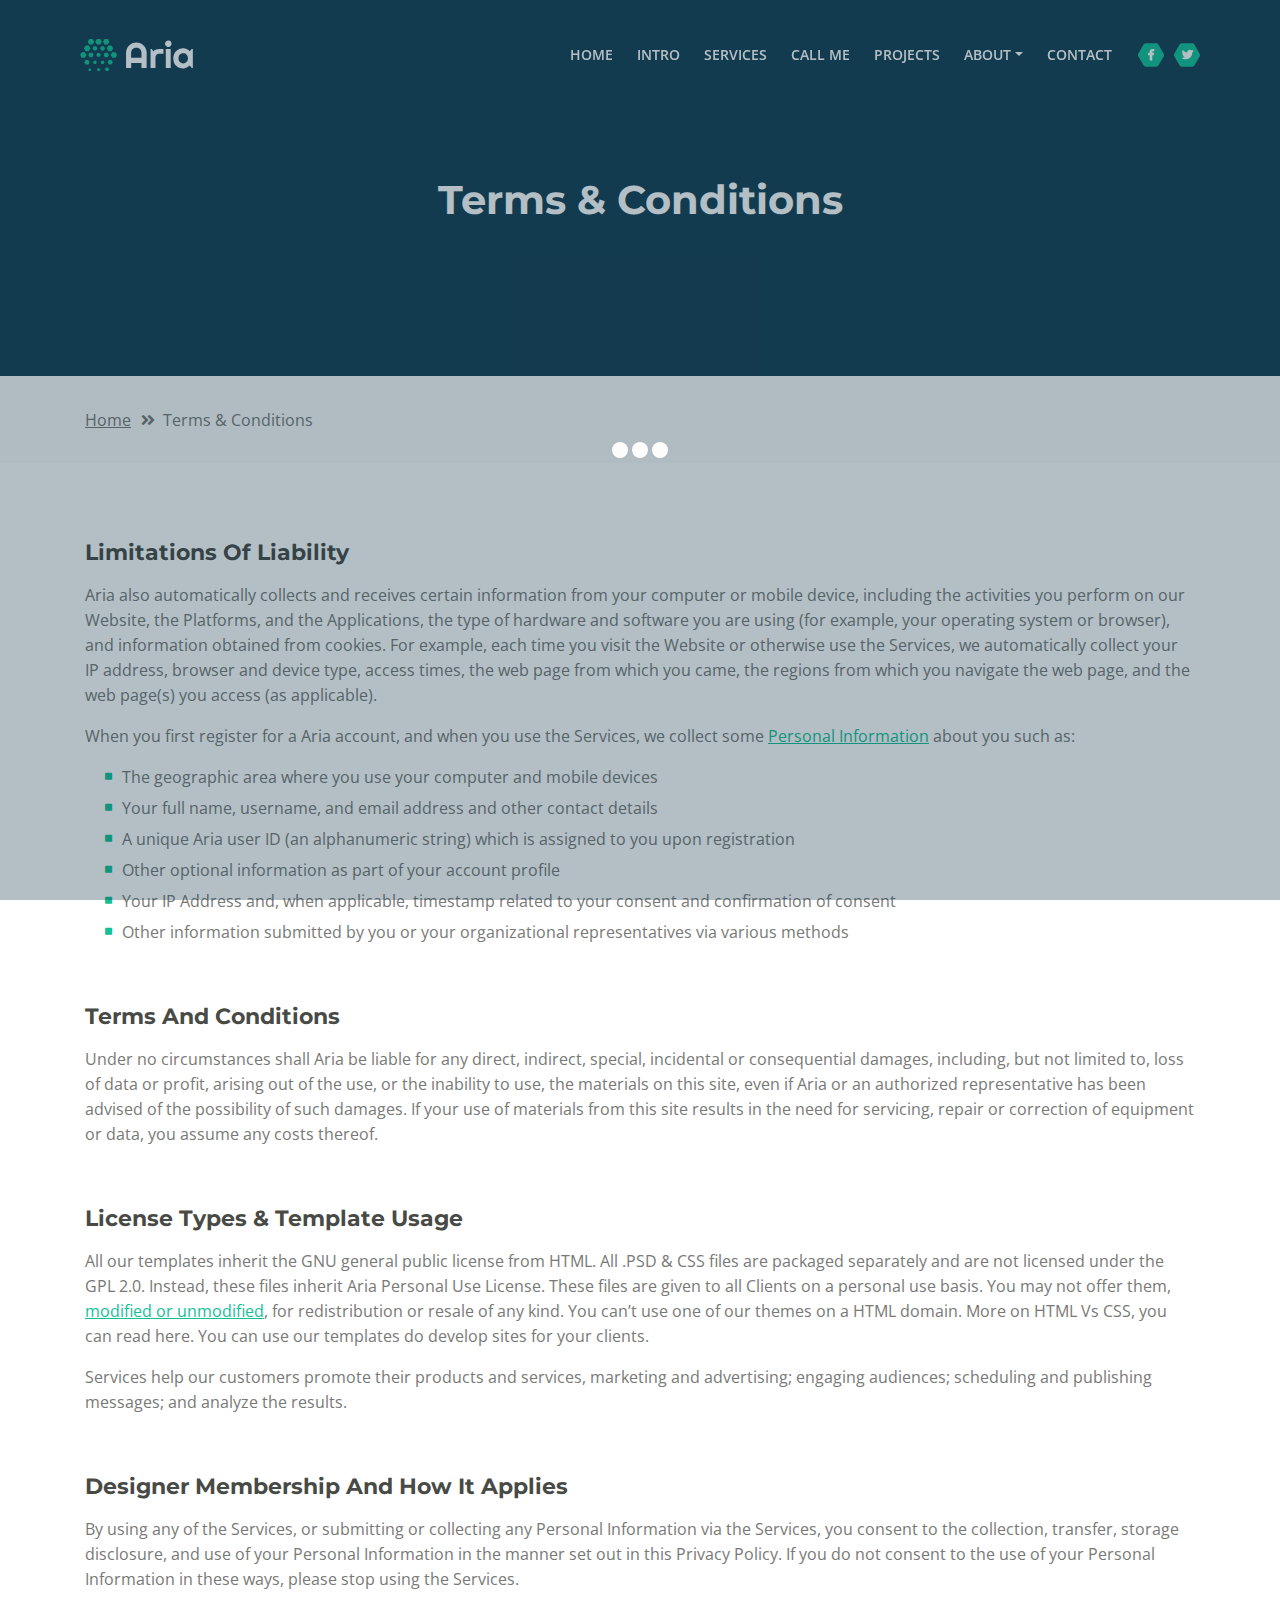
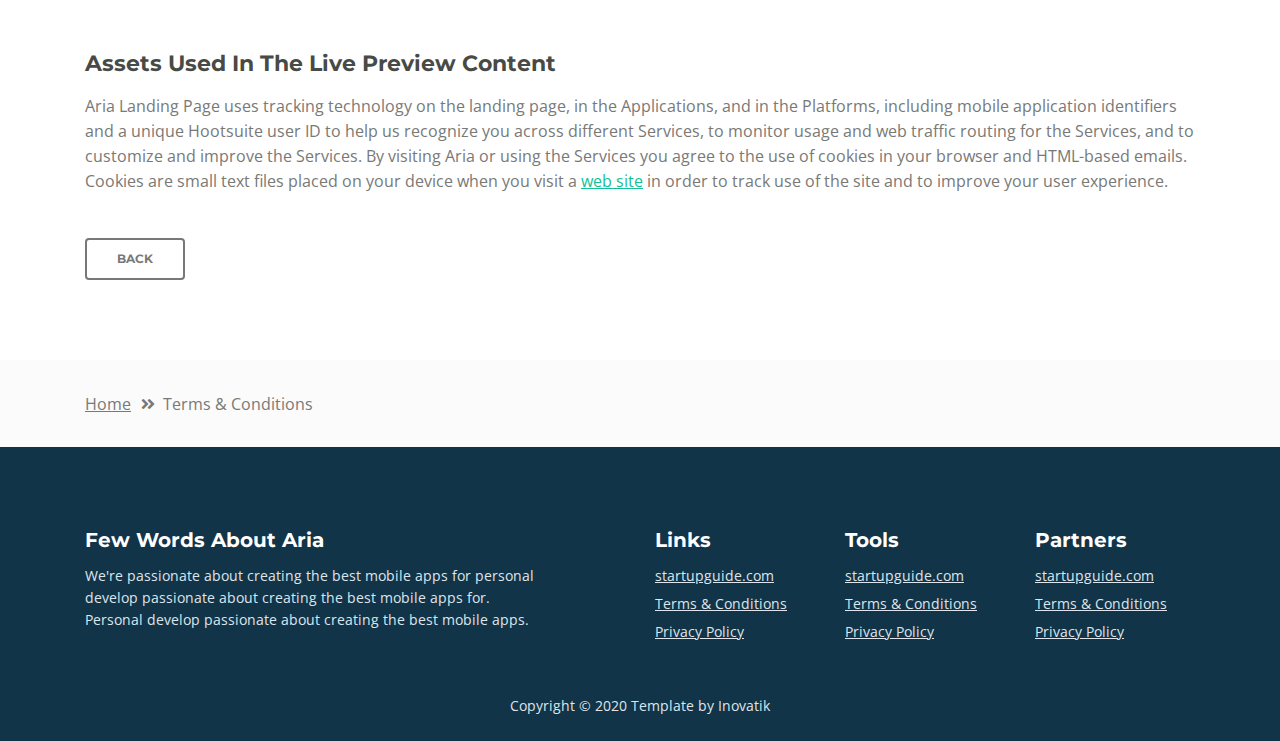
<file: docs/terms-conditions.html>
<!DOCTYPE html>
<html lang="en">
<head>
    <meta charset="utf-8">
    <meta name="viewport" content="width=device-width, initial-scale=1, shrink-to-fit=no">
    
    <!-- SEO Meta Tags -->
    <meta name="description" content="Aria is a business focused HTML landing page template built with Bootstrap to help you create lead generation websites for companies and their services.">
    <meta name="author" content="Inovatik">

    <!-- OG Meta Tags to improve the way the post looks when you share the page on LinkedIn, Facebook, Google+ -->
	<meta property="og:site_name" content="" /> <!-- website name -->
	<meta property="og:site" content="" /> <!-- website link -->
	<meta property="og:title" content=""/> <!-- title shown in the actual shared post -->
	<meta property="og:description" content="" /> <!-- description shown in the actual shared post -->
	<meta property="og:image" content="" /> <!-- image link, make sure it's jpg -->
	<meta property="og:url" content="" /> <!-- where do you want your post to link to -->
	<meta property="og:type" content="article" />

    <!-- Website Title -->
    <title>Terms Conditions - Aria - Business HTML Landing Page Template</title>
    
    <!-- Styles -->
    <link href="https://fonts.googleapis.com/css?family=Montserrat:500,700&display=swap&subset=latin-ext" rel="stylesheet">
    <link href="https://fonts.googleapis.com/css?family=Open+Sans:400,400i,600&display=swap&subset=latin-ext" rel="stylesheet">
    <link href="css/bootstrap.css" rel="stylesheet">
    <link href="css/fontawesome-all.css" rel="stylesheet">
    <link href="css/swiper.css" rel="stylesheet">
	<link href="css/magnific-popup.css" rel="stylesheet">
    <link href="css/styles.css" rel="stylesheet">
	
	<!-- Favicon  -->
    <link rel="icon" href="images/favicon.png">
</head>
<body data-spy="scroll" data-target=".fixed-top">
    
    <!-- Preloader -->
	<div class="spinner-wrapper">
        <div class="spinner">
            <div class="bounce1"></div>
            <div class="bounce2"></div>
            <div class="bounce3"></div>
        </div>
    </div>
    <!-- end of preloader -->
    

    <!-- Navbar -->
    <nav class="navbar navbar-expand-md navbar-dark navbar-custom fixed-top">
        <!-- Text Logo - Use this if you don't have a graphic logo -->
        <!-- <a class="navbar-brand logo-text page-scroll" href="index.html">Aria</a> -->

        <!-- Image Logo -->
        <a class="navbar-brand logo-image" href="index.html"><img src="images/logo.svg" alt="alternative"></a>
        
        <!-- Mobile Menu Toggle Button -->
        <button class="navbar-toggler" type="button" data-toggle="collapse" data-target="#navbarsExampleDefault" aria-controls="navbarsExampleDefault" aria-expanded="false" aria-label="Toggle navigation">
            <span class="navbar-toggler-awesome fas fa-bars"></span>
            <span class="navbar-toggler-awesome fas fa-times"></span>
        </button>
        <!-- end of mobile menu toggle button -->

        <div class="collapse navbar-collapse" id="navbarsExampleDefault">
            <ul class="navbar-nav ml-auto">
                <li class="nav-item">
                    <a class="nav-link page-scroll" href="index.html#header">HOME <span class="sr-only">(current)</span></a>
                </li>
                <li class="nav-item">
                    <a class="nav-link page-scroll" href="index.html#intro">INTRO</a>
                </li>
                <li class="nav-item">
                    <a class="nav-link page-scroll" href="index.html#services">SERVICES</a>
                </li>
                <li class="nav-item">
                    <a class="nav-link page-scroll" href="index.html#callMe">CALL ME</a>
                </li>
                <li class="nav-item">
                    <a class="nav-link page-scroll" href="index.html#projects">PROJECTS</a>
                </li>

                <!-- Dropdown Menu -->          
                <li class="nav-item dropdown">
                    <a class="nav-link dropdown-toggle page-scroll" href="index.html#about" id="navbarDropdown" role="button" aria-haspopup="true" aria-expanded="false">ABOUT</a>
                    <div class="dropdown-menu" aria-labelledby="navbarDropdown">
                        <a class="dropdown-item" href="terms-conditions.html"><span class="item-text">TERMS CONDITIONS</span></a>
                        <div class="dropdown-items-divide-hr"></div>
                        <a class="dropdown-item" href="privacy-policy.html"><span class="item-text">PRIVACY POLICY</span></a>
                    </div>
                </li>
                <!-- end of dropdown menu -->

                <li class="nav-item">
                    <a class="nav-link page-scroll" href="index.html#contact">CONTACT</a>
                </li>
            </ul>
            <span class="nav-item social-icons">
                <span class="fa-stack">
                    <a href="#your-link">
                        <span class="hexagon"></span>
                        <i class="fab fa-facebook-f fa-stack-1x"></i>
                    </a>
                </span>
                <span class="fa-stack">
                    <a href="#your-link">
                        <span class="hexagon"></span>
                        <i class="fab fa-twitter fa-stack-1x"></i>
                    </a>
                </span>
            </span>
        </div>
    </nav> <!-- end of navbar -->
    <!-- end of navbar -->


    <!-- Header -->
    <header id="header" class="ex-header">
        <div class="container">
            <div class="row">
                <div class="col-lg-12">
                    <h1>Terms & Conditions</h1>
                </div> <!-- end of col -->
            </div> <!-- end of row -->
        </div> <!-- end of container -->
    </header> <!-- end of ex-header -->
    <!-- end of header -->


    <!-- Breadcrumbs -->
    <div class="ex-basic-1">
        <div class="container">
            <div class="row">
                <div class="col-lg-12">
                    <div class="breadcrumbs">
                        <a href="index.html">Home</a><i class="fa fa-angle-double-right"></i><span>Terms & Conditions</span>
                    </div> <!-- end of breadcrumbs -->
                </div> <!-- end of col -->
            </div> <!-- end of row -->
        </div> <!-- end of container -->
    </div> <!-- end of ex-basic-1 -->
    <!-- end of breadcrumbs -->


    <!-- Terms Content -->
    <div class="ex-basic-2">
        <div class="container">
            <div class="row">
                <div class="col-lg-12">
                    <div class="text-container">
                        <h3>Limitations Of Liability</h3>
                        <p>Aria also automatically collects and receives certain information from your computer or mobile device, including the activities you perform on our Website, the Platforms, and the Applications, the type of hardware and software you are using (for example, your operating system or browser), and information obtained from cookies. For example, each time you visit the Website or otherwise use the Services, we automatically collect your IP address, browser and device type, access times, the web page from which you came, the regions from which you navigate the web page, and the web page(s) you access (as applicable).</p>
                        <p>When you first register for a Aria account, and when you use the Services, we collect some <a class="green" href="#your-link">Personal Information</a> about you such as:</p>
                        <ul class="list-unstyled li-space-lg indent">
                            <li class="media">
                                <i class="fas fa-square"></i>
                                <div class="media-body">The geographic area where you use your computer and mobile devices</div>
                            </li>
                            <li class="media">
                                <i class="fas fa-square"></i>
                                <div class="media-body">Your full name, username, and email address and other contact details</div>
                            </li>
                            <li class="media">
                                <i class="fas fa-square"></i>
                                <div class="media-body">A unique Aria user ID (an alphanumeric string) which is assigned to you upon registration</div>
                            </li>
                            <li class="media">
                                <i class="fas fa-square"></i>
                                <div class="media-body">Other optional information as part of your account profile</div>
                            </li>
                            <li class="media">
                                <i class="fas fa-square"></i>
                                <div class="media-body">Your IP Address and, when applicable, timestamp related to your consent and confirmation of consent</div>
                            </li>
                            <li class="media">
                                <i class="fas fa-square"></i>
                                <div class="media-body">Other information submitted by you or your organizational representatives via various methods</div>
                            </li>
                        </ul>
                    </div> <!-- end of text-container -->
                    
                    <div class="text-container">
                        <h3>Terms And Conditions</h3>
                        <p>Under no circumstances shall Aria be liable for any direct, indirect, special, incidental or consequential damages, including, but not limited to, loss of data or profit, arising out of the use, or the inability to use, the materials on this site, even if Aria or an authorized representative has been advised of the possibility of such damages. If your use of materials from this site results in the need for servicing, repair or correction of equipment or data, you assume any costs thereof.</p>
                    </div> <!-- end of text-container -->

                    <div class="text-container">
                        <h3>License Types & Template Usage</h3>
                        <p>All our templates inherit the GNU general public license from HTML. All .PSD & CSS files are packaged separately and are not licensed under the GPL 2.0. Instead, these files inherit Aria Personal Use License. These files are given to all Clients on a personal use basis. You may not offer them, <a class="green" href="#your-link">modified or unmodified</a>, for redistribution or resale of any kind. You can’t use one of our themes on a HTML domain. More on HTML Vs CSS, you can read here. You can use our templates do develop sites for your clients.</p>
                        <p>Services help our customers promote their products and services, marketing and advertising; engaging audiences; scheduling and publishing messages; and analyze the results.</p>
                    </div> <!-- end of text-container -->

                    <div class="text-container">
                        <h3>Designer Membership And How It Applies</h3>
                        <p>By using any of the Services, or submitting or collecting any Personal Information via the Services, you consent to the collection, transfer, storage disclosure, and use of your Personal Information in the manner set out in this Privacy Policy. If you do not consent to the use of your Personal Information in these ways, please stop using the Services.</p>
                    </div> <!-- end of text-container -->
                    
                    <div class="text-container last">
                        <h3>Assets Used In The Live Preview Content</h3>
                        <p>Aria Landing Page uses tracking technology on the landing page, in the Applications, and in the Platforms, including mobile application identifiers and a unique Hootsuite user ID to help us recognize you across different Services, to monitor usage and web traffic routing for the Services, and to customize and improve the Services. By visiting Aria or using the Services you agree to the use of cookies in your browser and HTML-based emails. Cookies are small text files placed on your device when you visit a <a class="green" href="#your-link">web site</a> in order to track use of the site and to improve your user experience.</p>
                        <a class="btn-outline-reg" href="index.html">BACK</a>
                    </div> <!-- end of text-container -->
                </div>
            </div> <!-- end of row -->
        </div> <!-- end of container -->
    </div> <!-- end of ex-basic -->
    <!-- end of terms content -->

    
    <!-- Breadcrumbs -->
    <div class="ex-basic-1">
        <div class="container">
            <div class="row">
                <div class="col-lg-12">
                    <div class="breadcrumbs">
                        <a href="index.html">Home</a><i class="fa fa-angle-double-right"></i><span>Terms & Conditions</span>
                    </div> <!-- end of breadcrumbs -->
                </div> <!-- end of col -->
            </div> <!-- end of row -->
        </div> <!-- end of container -->
    </div> <!-- end of ex-basic-1 -->
    <!-- end of breadcrumbs -->


    <!-- Footer -->
    <div class="footer">
        <div class="container">
            <div class="row">
                <div class="col-md-6">
                    <div class="text-container about">
                        <h4>Few Words About Aria</h4>
                        <p class="white">We're passionate about creating the best mobile apps for personal develop passionate about creating the best mobile apps for. Personal develop passionate about creating the best mobile apps.</p>
                    </div> <!-- end of text-container -->
                </div> <!-- end of col -->
                <div class="col-md-2">
                    <div class="text-container">
                        <h4>Links</h4>
                        <ul class="list-unstyled li-space-lg white">
                            <li>
                                <a class="white" href="#your-link">startupguide.com</a>
                            </li>
                            <li>
                                <a class="white" href="terms-conditions.html">Terms & Conditions</a>
                            </li>
                            <li>
                                <a class="white" href="privacy-policy.html">Privacy Policy</a>
                            </li>
                        </ul>
                    </div> <!-- end of text-container -->
                </div> <!-- end of col -->
                <div class="col-md-2">
                    <div class="text-container">
                        <h4>Tools</h4>
                        <ul class="list-unstyled li-space-lg">
                            <li>
                                <a class="white" href="#your-link">startupguide.com</a>
                            </li>
                            <li>
                                <a class="white" href="terms-conditions.html">Terms & Conditions</a>
                            </li>
                            <li class="media">
                                <a class="white" href="privacy-policy.html">Privacy Policy</a>
                            </li>
                        </ul>
                    </div> <!-- end of text-container -->
                </div> <!-- end of col -->
                <div class="col-md-2">
                    <div class="text-container">
                        <h4>Partners</h4>
                        <ul class="list-unstyled li-space-lg">
                            <li>
                                <a class="white" href="#your-link">startupguide.com</a>
                            </li>
                            <li>
                                <a class="white" href="terms-conditions.html">Terms & Conditions</a>
                            </li>
                            <li>
                                <a class="white" href="privacy-policy.html">Privacy Policy</a>
                            </li>
                        </ul>
                    </div> <!-- end of text-container -->
                </div> <!-- end of col -->
            </div> <!-- end of row -->
        </div> <!-- end of container -->
    </div> <!-- end of footer -->  
    <!-- end of footer -->


    <!-- Copyright -->
    <div class="copyright">
        <div class="container">
            <div class="row">
                <div class="col-lg-12">
                    <p class="p-small">Copyright © 2020 <a href="https://inovatik.com">Template by Inovatik</a></p>
                </div> <!-- end of col -->
            </div> <!-- enf of row -->
        </div> <!-- end of container -->
    </div> <!-- end of copyright --> 
    <!-- end of copyright -->

	
    <!-- Scripts -->
    <script src="js/jquery.min.js"></script> <!-- jQuery for Bootstrap's JavaScript plugins -->
    <script src="js/popper.min.js"></script> <!-- Popper tooltip library for Bootstrap -->
    <script src="js/bootstrap.min.js"></script> <!-- Bootstrap framework -->
    <script src="js/jquery.easing.min.js"></script> <!-- jQuery Easing for smooth scrolling between anchors -->
    <script src="js/swiper.min.js"></script> <!-- Swiper for image and text sliders -->
    <script src="js/jquery.magnific-popup.js"></script> <!-- Magnific Popup for lightboxes -->
    <script src="js/morphext.min.js"></script> <!-- Morphtext rotating text in the header -->
    <script src="js/isotope.pkgd.min.js"></script> <!-- Isotope for filter -->
    <script src="js/validator.min.js"></script> <!-- Validator.js - Bootstrap plugin that validates forms -->
    <script src="js/scripts.js"></script> <!-- Custom scripts -->
</body>
</html>
</file>
<file: docs/css/styles.css>
/* Template: Aria - Business HTML Landing Page Template
   Author: Inovatik
   Created: Jul 2019
   Description: Master CSS file
*/

/*****************************************
Table Of Contents:

01. General Styles
02. Preloader
03. Navigation
04. Header
05. Intro
06. Description
07. Services
08. Details 1
09. Details 2
10. Testimonials
11. Call Me
12. Projects
13. Project Lightboxes
14. Team
15. About
16. Contact
17. Footer
18. Copyright
19. Back To Top Button
20. Extra Pages
21. Media Queries
******************************************/

/*****************************************
Colors:

- Backgrounds - light gray #fbfbfb
- Background - dark blue #153e52
- Backgrounds navbar, footer - dark gray #113448
- Buttons, bullets, icons - green #14bf98
- Headings text - black #484a46
- Body text - gray #787976
- Body text - light gray #dfe5ec
******************************************/


/******************************/
/*     01. General Styles     */
/******************************/
body,
html {
    width: 100%;
	height: 100%;
}

body, p {
	color: #787976; 
	font: 400 1rem/1.5625rem "Open Sans", sans-serif;
}

.p-large {
	font: 400 1.125rem/1.625rem "Open Sans", sans-serif;
}

.p-small {
	font: 400 0.875rem/1.375rem "Open Sans", sans-serif;
}

.p-heading {
	margin-bottom: 3.5rem;
	text-align: center;
}

.li-space-lg li {
	margin-bottom: 0.375rem;
}

.indent {
	padding-left: 1.25rem;
}

h1 {
	color: #484a46;
	font: 700 2.5rem/3rem "Montserrat", sans-serif;
}

h2 {
	color: #484a46;
	font: 700 1.75rem/2.125rem "Montserrat", sans-serif;
}

h3 {
	color: #484a46;
	font: 700 1.375rem/1.75rem "Montserrat", sans-serif;
}

h4 {
	color: #484a46;
	font: 700 1.25rem/1.625rem "Montserrat", sans-serif;
}

h5 {
	color: #484a46;
	font: 700 1.125rem/1.5rem "Montserrat", sans-serif;
}

h6 {
	color: #484a46;
	font: 700 1rem/1.375rem "Montserrat", sans-serif;
}

a {
	color: #787976;
	text-decoration: underline;
}

a:hover {
	color: #787976;
	text-decoration: underline;
}

a.green {
	color: #14bf98;
}

a.white,
.white {
	color: #dfe5ec;
}

.testimonial-text {
	font-style: italic;
}

.testimonial-author {
	font: 700 1rem/1.375rem "Montserrat", sans-serif;
}

strong {
	color: #484a46;
}

.section-title {
	color: #14bf98;
	font: 500 0.8125rem/1.125rem "Montserrat", sans-serif;
}

.btn-solid-reg {
	display: inline-block;
	padding: 1.1875rem 1.875rem 1.1875rem 1.875rem;
	border: 0.125rem solid #14bf98;
	border-radius: 0.25rem;
	background-color: #14bf98;
	color: #fff;
	font: 700 0.75rem/0 "Montserrat", sans-serif;
	text-decoration: none;
	transition: all 0.2s;
}

.btn-solid-reg:hover {
	background-color: transparent;
	color: #14bf98;
	text-decoration: none;
}

.btn-solid-lg {
	display: inline-block;
	padding: 1.375rem 2.125rem 1.375rem 2.125rem;
	border: 0.125rem solid #14bf98;
	border-radius: 0.25rem;
	background-color: #14bf98;
	color: #fff;
	font: 700 0.75rem/0 "Montserrat", sans-serif;
	text-decoration: none;
	transition: all 0.2s;
}

.btn-solid-lg:hover {
	background-color: transparent;
	color: #14bf98;
	text-decoration: none;
}

.btn-outline-reg {
	display: inline-block;
	padding: 1.1875rem 1.875rem 1.1875rem 1.875rem;
	border: 0.125rem solid #787976;
	border-radius: 0.25rem;
	background-color: transparent;
	color: #787976;
	font: 700 0.75rem/0 "Montserrat", sans-serif;
	text-decoration: none;
	transition: all 0.2s;
}

.btn-outline-reg:hover {
	background-color: #787976;
	color: #fff;
	text-decoration: none;
}

.btn-outline-lg {
	display: inline-block;
	padding: 1.375rem 2.125rem 1.375rem 2.125rem;
	border: 0.125rem solid #787976;
	border-radius: 0.25rem;
	background-color: transparent;
	color: #787976;
	font: 700 0.75rem/0 "Montserrat", sans-serif;
	text-decoration: none;
	transition: all 0.2s;
}

.btn-outline-lg:hover {
	background-color: #787976;
	color: #fff;
	text-decoration: none;
}

.btn-outline-sm {
	display: inline-block;
	padding: 1rem 1.625rem 0.9375rem 1.625rem;
	border: 0.125rem solid #787976;
	border-radius: 0.25rem;
	background-color: transparent;
	color: #787976;
	font: 700 0.75rem/0 "Montserrat", sans-serif;
	text-decoration: none;
	transition: all 0.2s;
}

.btn-outline-sm:hover {
	background-color: #787976;
	color: #fff;
	text-decoration: none;
}

.form-group {
	position: relative;
	margin-bottom: 1.25rem;
}

.form-group.has-error.has-danger {
	margin-bottom: 0.625rem;
}

.form-group.has-error.has-danger .help-block.with-errors ul {
	margin-top: 0.375rem;
}

.label-control {
	position: absolute;
	top: 0.8125rem;
	left: 1.375rem;
	color: #787976;
	opacity: 1;
	font: 400 0.875rem/1.375rem "Open Sans", sans-serif;
	cursor: text;
	transition: all 0.2s ease;
}

/* IE10+ hack to solve lower label text position compared to the rest of the browsers */
@media screen and (-ms-high-contrast: active), screen and (-ms-high-contrast: none) {  
	.label-control {
		top: 0.9375rem;
	}
}

.form-control-input:focus + .label-control,
.form-control-input.notEmpty + .label-control,
.form-control-textarea:focus + .label-control,
.form-control-textarea.notEmpty + .label-control {
	top: 0.125rem;
	opacity: 1;
	font-size: 0.75rem;
	font-weight: 500;
}

.form-control-input,
.form-control-select {
	display: block; /* needed for proper display of the label in Firefox, IE, Edge */
	width: 100%;
	padding-top: 1.25rem;
	padding-bottom: 0.25rem;
	padding-left: 1.3125rem;
	border: 1px solid #dadada;
	border-radius: 0.25rem;
	background-color: #fff;
	color: #787976;
	font: 400 0.875rem/1.375rem "Open Sans", sans-serif;
	transition: all 0.2s;
	-webkit-appearance: none; /* removes inner shadow on form inputs on ios safari */
}

.form-control-select {
	padding-top: 0.5rem;
	padding-bottom: 0.5rem;
	height: 3rem;
}

/* IE10+ hack to solve lower label text position compared to the rest of the browsers */
@media screen and (-ms-high-contrast: active), screen and (-ms-high-contrast: none) {  
	.form-control-input {
		padding-top: 1.25rem;
		padding-bottom: 0.75rem;
		line-height: 1.75rem;
	}

	.form-control-select {
		padding-top: 0.875rem;
		padding-bottom: 0.75rem;
		height: 3.125rem;
		line-height: 2.125rem;
	}
}

select {
    /* you should keep these first rules in place to maintain cross-browser behavior */
    -webkit-appearance: none;
	-moz-appearance: none;
	-ms-appearance: none;
    -o-appearance: none;
    appearance: none;
    background-image: url('../images/down-arrow.png');
    background-position: 96% 50%;
    background-repeat: no-repeat;
    outline: none;
}

select::-ms-expand {
    display: none; /* removes the ugly default down arrow on select form field in IE11 */
}

.form-control-textarea {
	display: block; /* used to eliminate a bottom gap difference between Chrome and IE/FF */
	width: 100%;
	height: 8rem; /* used instead of html rows to normalize height between Chrome and IE/FF */
	padding-top: 1.25rem;
	padding-left: 1.3125rem;
	border: 1px solid #dadada;
	border-radius: 0.25rem;
	background-color: #fff;
	color: #787976;
	font: 400 1rem/1.5625rem "Open Sans", sans-serif;
	transition: all 0.2s;
}

.form-control-input:focus,
.form-control-select:focus,
.form-control-textarea:focus {
	border: 1px solid #a1a1a1;
	outline: none; /* Removes blue border on focus */
}

.form-control-input:hover,
.form-control-select:hover,
.form-control-textarea:hover {
	border: 1px solid #a1a1a1;
}

.checkbox {
	font: 400 0.875rem/1.375rem "Open Sans", sans-serif;
}

input[type='checkbox'] {
	vertical-align: -15%;
	margin-right: 0.375rem;
}

/* IE10+ hack to raise checkbox field position compared to the rest of the browsers */
@media screen and (-ms-high-contrast: active), screen and (-ms-high-contrast: none) {  
	input[type='checkbox'] {
		vertical-align: -9%;
	}
}

.form-control-submit-button {
	display: inline-block;
	width: 100%;
	height: 3.125rem;
	border: 0.125rem solid #14bf98;
	border-radius: 0.25rem;
	background-color: #14bf98;
	color: #fff;
	font: 700 0.75rem/1.75rem "Montserrat", sans-serif;
	cursor: pointer;
	transition: all 0.2s;
}

.form-control-submit-button:hover {
	background-color: transparent;
	color: #14bf98;
}

/* Form Success And Error Message Formatting */
#lmsgSubmit.h3.text-center.tada.animated,
#cmsgSubmit.h3.text-center.tada.animated,
#pmsgSubmit.h3.text-center.tada.animated,
#lmsgSubmit.h3.text-center,
#cmsgSubmit.h3.text-center,
#pmsgSubmit.h3.text-center {
	display: block;
	margin-bottom: 0;
	color: #b93636;
	font: 400 1.125rem/1rem "Open Sans", sans-serif;
}

.help-block.with-errors .list-unstyled {
	color: #787976;
	font-size: 0.75rem;
	line-height: 1.125rem;
	text-align: left;
}

.help-block.with-errors ul {
	margin-bottom: 0;
}
/* end of form success and error message formatting */

/* Form Success And Error Message Animation - Animate.css */
@-webkit-keyframes tada {
	from {
		-webkit-transform: scale3d(1, 1, 1);
		-ms-transform: scale3d(1, 1, 1);
		transform: scale3d(1, 1, 1);
	}
	10%, 20% {
		-webkit-transform: scale3d(.9, .9, .9) rotate3d(0, 0, 1, -3deg);
		-ms-transform: scale3d(.9, .9, .9) rotate3d(0, 0, 1, -3deg);
		transform: scale3d(.9, .9, .9) rotate3d(0, 0, 1, -3deg);
	}
	30%, 50%, 70%, 90% {
		-webkit-transform: scale3d(1.1, 1.1, 1.1) rotate3d(0, 0, 1, 3deg);
		-ms-transform: scale3d(1.1, 1.1, 1.1) rotate3d(0, 0, 1, 3deg);
		transform: scale3d(1.1, 1.1, 1.1) rotate3d(0, 0, 1, 3deg);
	}
	40%, 60%, 80% {
		-webkit-transform: scale3d(1.1, 1.1, 1.1) rotate3d(0, 0, 1, -3deg);
		-ms-transform: scale3d(1.1, 1.1, 1.1) rotate3d(0, 0, 1, -3deg);
		transform: scale3d(1.1, 1.1, 1.1) rotate3d(0, 0, 1, -3deg);
	}
	to {
		-webkit-transform: scale3d(1, 1, 1);
		-ms-transform: scale3d(1, 1, 1);
		transform: scale3d(1, 1, 1);
	}
}

@keyframes tada {
	from {
		-webkit-transform: scale3d(1, 1, 1);
		-ms-transform: scale3d(1, 1, 1);
		transform: scale3d(1, 1, 1);
	}
	10%, 20% {
		-webkit-transform: scale3d(.9, .9, .9) rotate3d(0, 0, 1, -3deg);
		-ms-transform: scale3d(.9, .9, .9) rotate3d(0, 0, 1, -3deg);
		transform: scale3d(.9, .9, .9) rotate3d(0, 0, 1, -3deg);
	}
	30%, 50%, 70%, 90% {
		-webkit-transform: scale3d(1.1, 1.1, 1.1) rotate3d(0, 0, 1, 3deg);
		-ms-transform: scale3d(1.1, 1.1, 1.1) rotate3d(0, 0, 1, 3deg);
		transform: scale3d(1.1, 1.1, 1.1) rotate3d(0, 0, 1, 3deg);
	}
	40%, 60%, 80% {
		-webkit-transform: scale3d(1.1, 1.1, 1.1) rotate3d(0, 0, 1, -3deg);
		-ms-transform: scale3d(1.1, 1.1, 1.1) rotate3d(0, 0, 1, -3deg);
		transform: scale3d(1.1, 1.1, 1.1) rotate3d(0, 0, 1, -3deg);
	}
	to {
		-webkit-transform: scale3d(1, 1, 1);
		-ms-transform: scale3d(1, 1, 1);
		transform: scale3d(1, 1, 1);
	}
}

.tada {
	-webkit-animation-name: tada;
	animation-name: tada;
}

.animated {
	-webkit-animation-duration: 1s;
	animation-duration: 1s;
	-webkit-animation-fill-mode: both;
	animation-fill-mode: both;
}
/* end of form success and error message animation - Animate.css */

/* Fade-move Animation For Lightbox - Magnific Popup */
/* at start */
.my-mfp-slide-bottom .zoom-anim-dialog {
	opacity: 0;
	transition: all 0.2s ease-out;
	-webkit-transform: translateY(-1.25rem) perspective(37.5rem) rotateX(10deg);
	-ms-transform: translateY(-1.25rem) perspective(37.5rem) rotateX(10deg);
	transform: translateY(-1.25rem) perspective(37.5rem) rotateX(10deg);
}

/* animate in */
.my-mfp-slide-bottom.mfp-ready .zoom-anim-dialog {
	opacity: 1;
	-webkit-transform: translateY(0) perspective(37.5rem) rotateX(0); 
	-ms-transform: translateY(0) perspective(37.5rem) rotateX(0); 
	transform: translateY(0) perspective(37.5rem) rotateX(0); 
}

/* animate out */
.my-mfp-slide-bottom.mfp-removing .zoom-anim-dialog {
	opacity: 0;
	-webkit-transform: translateY(-0.625rem) perspective(37.5rem) rotateX(10deg); 
	-ms-transform: translateY(-0.625rem) perspective(37.5rem) rotateX(10deg); 
	transform: translateY(-0.625rem) perspective(37.5rem) rotateX(10deg); 
}

/* dark overlay, start state */
.my-mfp-slide-bottom.mfp-bg {
	opacity: 0;
	transition: opacity 0.2s ease-out;
}

/* animate in */
.my-mfp-slide-bottom.mfp-ready.mfp-bg {
	opacity: 0.8;
}
/* animate out */
.my-mfp-slide-bottom.mfp-removing.mfp-bg {
	opacity: 0;
}
/* end of fade-move animation for lightbox - magnific popup */

/* Fade Animation For Image Slider - Magnific Popup */
@-webkit-keyframes fadeIn {
	from {
		opacity: 0;
	}
	to {
		opacity: 1;
	}
}

@keyframes fadeIn {
	from {
		opacity: 0;
	}
	to {
		opacity: 1;
	}
}

.fadeIn {
	-webkit-animation: fadeIn 0.6s;
	animation: fadeIn 0.6s;
}

@-webkit-keyframes fadeOut {
	from {
		opacity: 1;
	}
	to {
		opacity: 0;
	}
}

@keyframes fadeOut {
	from {
		opacity: 1;
	}
	to {
		opacity: 0;
	}
}

.fadeOut {
	-webkit-animation: fadeOut 0.8s;
	animation: fadeOut 0.8s;
}
/* end of fade animation for image slider - magnific popup */


/*************************/
/*     02. Preloader     */
/*************************/
.spinner-wrapper {
	position: fixed;
	z-index: 999999;
	top: 0;
	right: 0;
	bottom: 0;
	left: 0;
	background: #113448;
}

.spinner {
	position: absolute;
	top: 50%; /* centers the loading animation vertically one the screen */
	left: 50%; /* centers the loading animation horizontally one the screen */
	width: 3.75rem;
	height: 1.25rem;
	margin: -0.625rem 0 0 -1.875rem; /* is width and height divided by two */ 
	text-align: center;
}

.spinner > div {
	display: inline-block;
	width: 1rem;
	height: 1rem;
	border-radius: 100%;
	background-color: #fff;
	-webkit-animation: sk-bouncedelay 1.4s infinite ease-in-out both;
	animation: sk-bouncedelay 1.4s infinite ease-in-out both;
}

.spinner .bounce1 {
	-webkit-animation-delay: -0.32s;
	animation-delay: -0.32s;
}

.spinner .bounce2 {
	-webkit-animation-delay: -0.16s;
	animation-delay: -0.16s;
}

@-webkit-keyframes sk-bouncedelay {
	0%, 80%, 100% { -webkit-transform: scale(0); }
	40% { -webkit-transform: scale(1.0); }
}

@keyframes sk-bouncedelay {
	0%, 80%, 100% { 
		-webkit-transform: scale(0);
		-ms-transform: scale(0);
		transform: scale(0);
	} 40% { 
		-webkit-transform: scale(1.0);
		-ms-transform: scale(1.0);
		transform: scale(1.0);
	}
}


/**************************/
/*     03. Navigation     */
/**************************/
.navbar-custom {
	padding-top: 0.375rem;
	padding-bottom: 0.375rem;
	background-color: #113448;
	box-shadow: 0 0.0625rem 0.375rem 0 rgba(0, 0, 0, 0.1);
	font: 600 0.875rem/0.875rem "Open Sans", sans-serif;
	transition: all 0.2s;
}

.navbar-custom .navbar-brand {
	font-size: 0;
}

.navbar-custom .navbar-brand.logo-image img {
    width: 7.0625rem;
	height: 2rem;
	-webkit-backface-visibility: hidden;
}

.navbar-custom .navbar-brand.logo-text {
	margin-top: 0.25rem;
	margin-bottom: 0.25rem;
	font: 700 2.25rem/1.5rem "Montserrat", sans-serif;
	color: #fff;
	text-decoration: none;
}

.navbar-custom .navbar-nav {
	margin-top: 0.75rem;
	margin-bottom: 0.5rem;
}

.navbar-custom .nav-item .nav-link {
	padding: 0.625rem 0.75rem 0.625rem 0.75rem;
	color: #fff;
	text-decoration: none;
	transition: all 0.2s ease;
}

.navbar-custom .nav-item .nav-link:hover,
.navbar-custom .nav-item .nav-link.active {
	color: #14bf98;
}

/* Dropdown Menu */
.navbar-custom .dropdown:hover > .dropdown-menu {
	display: block; /* this makes the dropdown menu stay open while hovering it */
	min-width: auto;
	animation: fadeDropdown 0.2s; /* required for the fade animation */
}

@keyframes fadeDropdown {
    0% {
        opacity: 0;
    }

    100% {
        opacity: 1;
    }
}

.navbar-custom .dropdown-toggle:focus { /* removes dropdown outline on focus  */
	outline: 0;
}

.navbar-custom .dropdown-menu {
	margin-top: 0;
	border: none;
	border-radius: 0.25rem;
	background-color: #113448;
}

.navbar-custom .dropdown-item {
	color: #fff;
	text-decoration: none;
}

.navbar-custom .dropdown-item:hover {
	background-color: #113448;
}

.navbar-custom .dropdown-item .item-text {
	font: 600 0.875rem/0.875rem "Open Sans", sans-serif;
}

.navbar-custom .dropdown-item:hover .item-text {
	color: #14bf98;
}

.navbar-custom .dropdown-items-divide-hr {
	width: 100%;
	height: 1px;
	margin: 0.75rem auto 0.75rem auto;
	border: none;
	background-color: #b5bcc4;
	opacity: 0.2;
}
/* end of dropdown menu */

.navbar-custom .social-icons {
	display: none;
}

.navbar-custom .navbar-toggler {
	border: none;
	color: #fff;
	font-size: 2rem;
}

.navbar-custom button[aria-expanded='false'] .navbar-toggler-awesome.fas.fa-times{
	display: none;
}

.navbar-custom button[aria-expanded='false'] .navbar-toggler-awesome.fas.fa-bars{
	display: inline-block;
}

.navbar-custom button[aria-expanded='true'] .navbar-toggler-awesome.fas.fa-bars{
	display: none;
}

.navbar-custom button[aria-expanded='true'] .navbar-toggler-awesome.fas.fa-times{
	display: inline-block;
	margin-right: 0.125rem;
}


/*********************/
/*    04. Header     */
/*********************/
.header {
	background: linear-gradient(rgba(0, 0, 0, 0.3), rgba(0, 0, 0, 0.5)), url('../images/header-background.jpg') center center no-repeat;
	background-size: cover;
}

.header .header-content {
	padding-top: 8rem;
	padding-bottom: 2.125rem;
	text-align: center;
}

.header .text-container {
	margin-bottom: 3rem;
}

.header h1 {
	margin-bottom: 0.5rem;
	color: #fff;
}

.header .p-large {
	margin-bottom: 2rem;
	color: #dfe5ec;
}

.header .btn-solid-lg {
	margin-right: 0.5rem;
	margin-bottom: 1.25rem;
}


/*********************/
/*     05. Intro     */
/*********************/
.basic-1 {
	padding-top: 6.5rem;
	padding-bottom: 3rem;
}

.basic-1 .text-container {
	margin-bottom: 3rem;
}

.basic-1 .section-title {
	margin-bottom: 0.5rem;
}

.basic-1 h2 {
	margin-bottom: 1.375rem;
}

.basic-1 .testimonial-author {
	color: #484a46;
}

/* Hover Animation */
.basic-1 .image-container {
	overflow: hidden;
	border-radius: 0.25rem;
}

.basic-1 .image-container img {
	margin: 0;
	border-radius: 0.25rem;
	transition: all 0.3s;
}

.basic-1 .image-container:hover img {
	-moz-transform: scale(1.15);
	-webkit-transform: scale(1.15);
	transform: scale(1.15);
} 
/* end of hover animation */


/***************************/
/*     06. Description     */
/***************************/
.cards-1 {
	padding-top: 3rem;
	padding-bottom: 2.875rem;
}

.cards-1 .card {
	margin-bottom: 2.5rem;
	border: none;
	text-align: center;
}

.cards-1 .fa-stack {
	width: 6rem;
	height: 6rem;
	margin-right: auto;
	margin-bottom: 1rem;
	margin-left: auto;
	line-height: 6rem;
	text-align: left;
}

.cards-1 .fa-stack .hexagon {
	position: absolute;
	width: 6rem;
	height: 6rem;
	background: url('../images/hexagon-green.svg') center center no-repeat;
	background-size: 6rem 6rem;
}

.cards-1 .fa-stack-1x {
	color: #fff;
	font-size: 2rem;
}

.cards-1 .card-body {
	padding: 0;
}

.cards-1 .card-title {
	margin-bottom: 0.625rem;
}


/************************/
/*     07. Services     */
/************************/
.cards-2 {
	padding-top: 6.625rem;	
	padding-bottom: 1.25rem;	
	background-color: #fbfbfb;
}

.cards-2 .section-title {
	margin-bottom: 0.5rem;
	text-align: center;
}

.cards-2 h2 {
	margin-bottom: 3.25rem;
	text-align: center;
}

.cards-2 .card {
	margin-bottom: 5.625rem;
	border: none;
	background-color: transparent;
}

.cards-2 .card-image img {
	border-top-left-radius: 0.375rem;
	border-top-right-radius: 0.375rem;
}

.cards-2 .card-body {
	padding: 2.25rem 2rem 2.125rem 2rem;
	border: 1px solid #ebe8e8;
	border-bottom-left-radius: 0.375rem;
	border-bottom-right-radius: 0.375rem;
	background-color: #fff;
}

.cards-2 h3 {
	margin-bottom: 0.75rem;
	text-align: center;
}

.cards-2 .list-unstyled {
	margin-bottom: 1.5rem;
}

.cards-2 .list-unstyled .fas {
	color: #14bf98;
	font-size: 0.5rem;
	line-height: 1.375rem;
}

.cards-2 .list-unstyled .media-body {
	margin-left: 0.625rem;
}

.cards-2 .price {
	margin-bottom: 0.25rem;
	color: #484a46;
	font: 700 1rem/1.5rem "Montserrat", sans-serif;
	text-align: center;
}

.cards-2 .price span {
	color: #14bf98;
}

.cards-2 .button-container {
	margin-top: -1.375rem;
	text-align: center;
}

.cards-2 .btn-solid-reg:hover {
	background-color: #fff;
}


/*************************/
/*     08. Details 1     */
/*************************/
.accordion .area-1 {
	height: 27rem;
	background: url('../images/details-1-background.jpg') center center no-repeat;
	background-size: cover;
}

.accordion .accordion-container {
	max-width: 90%;
	margin-right: auto;
	margin-left: auto;
	padding-top: 6.375rem;
	padding-bottom: 1.5rem;
}

.accordion h2 {
	margin-bottom: 1.625rem;
}

.accordion .item {
	margin-bottom: 2rem;
}

.accordion h4 {
	margin-bottom: 0;
}

.accordion span[aria-expanded="true"] .circle-numbering,
.accordion span[aria-expanded="false"] .circle-numbering {
	display: inline-block;
	width: 2.25rem;
	height: 2.25rem;
	margin-right: 0.875rem;
	border: 0.125rem solid #14bf98;
	border-radius: 50%;
	background-color: #14bf98;
	color: #fff;
	font: 700 1rem/2.125rem "Montserrat", sans-serif;
	text-align: center;
	vertical-align: middle;
	cursor: pointer;
	transition: all 0.2s ease;
}

.accordion span[aria-expanded="false"] .circle-numbering {
	border: 0.125rem solid #484a46;
	background-color: transparent;
	color: #484a46;
}

.accordion .item:hover span[aria-expanded="false"] .circle-numbering {
	border: 0.125rem solid #14bf98;
	color: #14bf98;
}

.accordion .accordion-title {
	display: inline-block;
	width: 70%;
	margin-top: 0.125rem;
	margin-bottom: 0.25rem;
	color: #484a46;
	font: 700 1.25rem/1.75rem "Montserrat", sans-serif;
	vertical-align: middle;
	cursor: pointer;
	transition: all 0.2s ease;
}

.accordion .item:hover .accordion-title {
	color: #14bf98;
}

.accordion span[aria-expanded="true"] .accordion-title {
	color: #14bf98;
}

.accordion .accordion-body {
	margin-left: 3.125rem;
}


/*************************/
/*     09. Details 2     */
/*************************/
.tabs .tabs-container {
	max-width: 90%;
	margin-right: auto;
	margin-left: auto;
	padding-top: 2rem;
	padding-bottom: 5.75rem;
}

.tabs .nav-tabs {
	justify-content: center;
	margin-bottom: 1.125rem;
	border-bottom: none;
}

.tabs .nav-link {
	margin-right: 1.625rem;
	margin-bottom: 0.875rem;
	padding: 0;
	border: none;
	border-radius: 0.25rem;
	color: #c1cace;
	font: 700 1.375rem/1.375rem "Montserrat", sans-serif;
	text-decoration: none;
	transition: all 0.2s ease;
}

.tabs .nav-link:hover,
.tabs .nav-link.active {
	color: #14bf98;
}

.tabs .nav-link .fas {
	margin-right: 0.125rem;
	font-size: 0.875rem;
	vertical-align: 20%;
}

.tabs #tab-1 .progress-container {
	margin-top: 1.5rem;
}

.tabs #tab-1 .progress-container .title {
	margin-bottom: 0.25rem;
	color: #484a46;
	font: 600 0.875rem/1.25rem "Open Sans", sans-serif;
}

.tabs #tab-1 .progress {
	height: 1.375rem;
	margin-bottom: 1.125rem;
	border-radius: 0.125rem;
	background-color: #f9fafc;
}

.tabs #tab-1 .progress-bar {
	display: block;
	padding-left: 1.5rem;
	border-radius: 0.125rem;
	background: linear-gradient(to bottom right, #14bf98, #1bd1a7);
}

.tabs #tab-1 .progress-bar.first {
	width: 100%;
}

.tabs #tab-1 .progress-bar.second {
	width: 75%;
}

.tabs #tab-1 .progress-bar.third {
	width: 90%;
}

.tabs #tab-2 .list-unstyled {
	margin-top: 1.75rem;
	margin-bottom: 0;
	vertical-align: top;
}

.tabs #tab-2 .list-unstyled .media {
	margin-bottom: 2rem;
}

.tabs #tab-2 .list-unstyled .media-bullet {
	color: #14bf98;
	font-weight: 600;
	font-size: 2rem;
	line-height: 2rem;
}

.tabs #tab-2 .list-unstyled .media-body {
	margin-left: 0.875rem;
}

.tabs #tab-3 .list-unstyled .fas {
	color: #14bf98;
	font-size: 0.5rem;
	line-height: 1.375rem;
}

.tabs #tab-3 .list-unstyled .media-body {
	margin-left: 0.625rem;
}

.tabs #tab-3 .list-unstyled {
	margin-bottom: 1.75rem;
}

.tabs .area-2 {
	height: 27rem;
	background: url('../images/details-2-background.jpg') center center no-repeat;
	background-size: cover;
}


/****************************/
/*     10. Testimonials     */
/****************************/
.slider {
	padding-top: 6.375rem;
	padding-bottom: 6.5rem;
	background-color: #fbfbfb;
}

.slider h2 {
	margin-bottom: 0.75rem;
	text-align: center;
}

.slider .slider-container {
	position: relative;
}

.slider .swiper-container {
	position: static;
	width: 90%;
	text-align: center;
}

.slider .swiper-button-prev:focus,
.slider .swiper-button-next:focus {
	/* even if you can't see it chrome you can see it on mobile device */
	outline: none;
}

.slider .swiper-button-prev {
	left: -0.5rem;
	background-image: url("data:image/svg+xml;charset=utf-8,%3Csvg%20xmlns%3D'http%3A%2F%2Fwww.w3.org%2F2000%2Fsvg'%20viewBox%3D'0%200%2028%2044'%3E%3Cpath%20d%3D'M0%2C22L22%2C0l2.1%2C2.1L4.2%2C22l19.9%2C19.9L22%2C44L0%2C22L0%2C22L0%2C22z'%20fill%3D'%23787976'%2F%3E%3C%2Fsvg%3E");
	background-size: 1.125rem 1.75rem;
}

.slider .swiper-button-next {
	right: -0.5rem;
	background-image: url("data:image/svg+xml;charset=utf-8,%3Csvg%20xmlns%3D'http%3A%2F%2Fwww.w3.org%2F2000%2Fsvg'%20viewBox%3D'0%200%2028%2044'%3E%3Cpath%20d%3D'M27%2C22L27%2C22L5%2C44l-2.1-2.1L22.8%2C22L2.9%2C2.1L5%2C0L27%2C22L27%2C22z'%20fill%3D'%23787976'%2F%3E%3C%2Fsvg%3E");
	background-size: 1.125rem 1.75rem;
}

.slider .card {
	position: relative;
	border: none;
	background-color: transparent;
}

.slider .card-image {
	width: 6rem;
	height: 6rem;
	margin-right: auto;
	margin-bottom: 0.25rem;
	margin-left: auto;
	border-radius: 50%;
}

.slider .card .card-body {
	padding-bottom: 0;
}

.slider .testimonial-text {
	margin-bottom: 0.625rem;
}

.slider .testimonial-author {
	color: #484a46;
}


/**********************/
/*     11. Call Me    */
/**********************/
.form-1 {
	padding-top: 6.625rem;	
	padding-bottom: 5.625rem;	
	background-color: #153e52;
}

.form-1 .text-container {
	margin-bottom: 4rem;
}

.form-1 .section-title {
	margin-bottom: 0.5rem;
}

.form-1 h2 {
	margin-bottom: 1.375rem;
	color: #fff;
}

.form-1 .list-unstyled .fas {
	color: #14bf98;
	font-size: 0.5rem;
	line-height: 1.375rem;
}

.form-1 .list-unstyled .media-body {
	margin-left: 0.625rem;
}

.form-1 .label-control {
	color: #fff;
}

.form-1 .form-control-input,
.form-1 .form-control-select {
	border: 1px solid #39728f;
	background-color: #2a5d77;
	color: #fff;
}

.form-1 .form-control-textarea {
	border: 1px solid #39728f;
	background-color: #2a5d77;
	color: #fff;
}

.form-1 .form-control-input:focus,
.form-1 .form-control-input:hover,
.form-1 .form-control-select:focus,
.form-1 .form-control-select:hover,
.form-1 .form-control-textarea:focus,
.form-1 .form-control-textarea:hover {
	border: 1px solid #fff;
}

#lmsgSubmit.h3.text-center.tada.animated,
#lmsgSubmit.h3.text-center {
	color: #fff;
}

.form-1 .help-block.with-errors .list-unstyled {
	color: #dfe5ec;
}


/************************/
/*     12. Projects     */
/************************/
.filter {
	padding-top: 6.5rem;
	padding-bottom: 7rem;
}

.filter .section-title {
	margin-bottom: 0.5rem;
}

.filter h2,
.filter .section-title {
	text-align: center;
}

.filter h2 {
	margin-bottom: 3.25rem;
}

.filter .button-group {
	text-align: center;
}

.filter .button-group a {
	display: inline-block;
	margin-right: 0.1875rem;
	margin-bottom: 0.5rem;
	margin-left: 0.1875rem;
	padding: 0.3125rem 1.375rem 0.25rem 1.375rem;
	border-radius: 0.25rem;
	background-color: #f1f4f7;
	color: #7b7e85;
	font: 700 0.75rem/1.25rem "Montserrat", sans-serif;
	cursor: pointer;
	transition: all 0.2s ease;
}

.filter .button-group a:hover {
	background-color: #14bf98;
	color: #fff;
}

.filter .button-group a.button.is-checked {
	background-color: #14bf98;
	color: #fff;
}

.filter .grid {
	margin-top: 1.25rem;
	border-radius: 0.375rem;
}

/* Hover Animation */
.filter .element-item {
	position: relative;
	float: left;
	overflow: hidden;
	width: 50%;
	background-color: #000; /* to hide 1px white margin in IE */
}

.filter .element-item img {
	max-width: 100%;
	margin: 0;
	transition: all 0.3s;
}

.filter .element-item:hover img {
	-moz-transform: scale(1.15);
	-webkit-transform: scale(1.15);
	transform: scale(1.15);
} 
/* end of hover animation */

.filter .element-item .element-item-overlay { 
	position: absolute;
	z-index: 2;
	top: 0;
	left: 0;
	width: 100%;
	height: 100%;
	background-color: rgba(0, 0, 0, 0.4);
	opacity: 1;
	text-align: center;
	transition: all 0.3s;
}

.filter .element-item .element-item-overlay span { 
	position: absolute;
	z-index: 3;
	top: 42%;
	right: 0;
	left: 0;
	color: #fff;
	font: 700 1.125rem/1.625rem "Montserrat", sans-serif;
}


/**********************************/
/*     13. Project Lightboxes     */
/**********************************/
.lightbox-basic {
	position: relative;
	max-width: 62.5rem;
	margin: 2.5rem auto;
	padding: 1.5625rem;
	border-radius: 0.25rem;
	background: #fff;
	text-align: left;
}

.lightbox-basic img {
	margin-right: auto;
	margin-bottom: 2rem;
	margin-left: auto;
	border-radius: 0.25rem;
}

.lightbox-basic .line-heading {
	width: 3rem;
	height: 1px;
	margin-top: 0;
	margin-bottom: 0.625rem;
	margin-left: 0;
	border: none;
	background-color: #14bf98;
}

.lightbox-basic h6 {
	margin-bottom: 2rem;
}

.lightbox-basic .testimonial-container {
	margin-top: 1.75rem;
	margin-bottom: 2.125rem;
	padding: 1.125rem 1.5rem 1.125rem 1.5rem;
	border-radius: 0.25rem;
	background-color: #fbfbfb;
}

.lightbox-basic .testimonial-text {
	margin-bottom: 0.5rem;
}

.lightbox-basic .testimonial-author {
	margin-bottom: 0;
}

.lightbox-basic .btn-solid-reg,
.lightbox-basic .btn-outline-reg {
	margin-right: 0.375rem;
	margin-bottom: 1rem;
}

.lightbox-basic a.mfp-close.as-button {
	position: relative;
	width: auto;
	height: auto;
	margin-right: 0.5rem;
	color: #484a46;
	opacity: 1;
}

.lightbox-basic a.mfp-close.as-button:hover {
	color: #f2f2f2;
}

.lightbox-basic button.mfp-close.x-button {
	position: absolute;
	top: -0.375rem;
	right: -0.375rem;
	width: 2.75rem;
	height: 2.75rem;
}


/********************/
/*     14. Team     */
/********************/
.basic-2 {
	padding-top: 6.375rem;
	padding-bottom: 3.375rem;
	background-color: #fbfbfb;
	text-align: center;
}

.basic-2 h2 {
	margin-bottom: 0.75rem;
}

.basic-2 .team-member {
	display: inline-block;
	max-width: 13rem;
	margin-right: 1.5rem;
	margin-bottom: 3.5rem;
	margin-left: 1.5rem;
}

/* Hover Animation */
.basic-2 .image-wrapper {
	overflow: hidden;
	margin-bottom: 1.5rem;
}

.basic-2 .image-wrapper img {
	margin: 0;
	transition: all 0.3s;
}

.basic-2 .image-wrapper:hover img {
	-moz-transform: scale(1.15);
	-webkit-transform: scale(1.15);
	transform: scale(1.15);
} 
/* end of hover animation */

.basic-2 .team-member .p-large {
	margin-bottom: 0.25rem;
}

.basic-2 .team-member .job-title {
	margin-bottom: 0.75rem;
	color: #484a46;
	font: 700 1rem/1.375rem "Montserrat", sans-serif;
}

.basic-2 .fa-stack {
	width: 1.75rem;
	height: 1.75rem;
	margin-right: 0.125rem;
	margin-left: 0.125rem;
}

.basic-2 .fa-stack .hexagon {
	position: absolute;
	left: 0;
	width: 1.75rem;
	height: 1.75rem;
	background: url('../images/hexagon-green.svg') center center no-repeat;
	background-size: 1.75rem 1.75rem;
	transition: all 0.2s ease;
}

.basic-2 .fa-stack:hover .hexagon {
	background: url('../images/hexagon-white.svg') center center no-repeat;
	background-size: 1.75rem 1.75rem;
}

.basic-2 .fa-stack-1x {
	font-size: 0.6875rem;
	line-height: 1.75rem;
	color: #fff;
	transition: all 0.2s ease;
}

.basic-2 .fa-stack:hover .fa-stack-1x {
	color: #14bf98;
}


/*********************/
/*     15. About     */
/*********************/
.counter {
	padding-top: 6.875rem;
	padding-bottom: 5.25rem;
}

.counter .image-container {
	margin-bottom: 3rem;
}

.counter .image-container img {
	border-radius: 0.25rem;
}

.counter .section-title {
	margin-bottom: 0.5rem;
}

.counter h2 {
	margin-bottom: 1.375rem;
}

.counter .list-unstyled {
	margin-bottom: 1.5rem;
}

.counter .list-unstyled .fas {
	color: #14bf98;
	font-size: 0.5rem;
	line-height: 1.375rem;
}

.counter .list-unstyled .media-body {
	margin-left: 0.625rem;
}

.counter #counter {
	text-align: center;
}

.counter #counter .cell {
	display: inline-block;
	width: 9.5rem;
	margin-bottom: 0.75rem;
}

.counter #counter .counter-value {
	display: inline-block;
	margin-bottom: 0.125rem;
	color: #14bf98;
	font: 700 2.875rem/3.25rem "Montserrat", sans-serif;
	vertical-align: middle;
}

.counter #counter .counter-info {
	display: inline-block;
	margin-left: 0.5rem;
	font-size: 0.875rem;
	line-height: 1.25rem;
	vertical-align: middle;
}


/***********************/
/*     16. Contact     */
/***********************/
.form-2 {
	padding-top: 6.625rem;
	padding-bottom: 5.625rem;
	background-color: #fbfbfb;
}

.form-2 .text-container {
	margin-bottom: 3rem;
}

.form-2 .section-title {
	margin-bottom: 0.5rem;
 }

.form-2 h2 {
	margin-bottom: 1.375rem;
}

.form-2 .list-unstyled {
	margin-bottom: 2.25rem;
	font-size: 1rem;
	line-height: 1.625rem;
}

.form-2 .list-unstyled .fas,
.form-2 .list-unstyled .fab {
	margin-right: 0.5rem;
	font-size: 0.875rem;
	color: #14bf98;
}

.form-2 .list-unstyled .fa-phone {
	vertical-align: 3%;
}

.form-2 h3 {
	margin-bottom: 1rem;
}

.form-2 .fa-stack {
	margin-right: 0.25rem;
	margin-bottom: 0.75rem;
	margin-left: 0.125rem;
	width: 3.25rem;
	height: 3.25rem;
}

.form-2 .fa-stack .hexagon {
	position: absolute;
	width: 3.25rem;
	height: 3.25rem;
	background: url('../images/hexagon-green.svg') center center no-repeat;
	background-size: 3.25rem 3.25rem;
	transition: all 0.2s ease;
}

.form-2 .fa-stack:hover .hexagon {
	background: url('../images/hexagon-white.svg') center center no-repeat;
	background-size: 3.25rem 3.25rem;
}

.form-2 .fa-stack-1x {
	font-size: 1.5rem;
	line-height: 3.25rem;
	color: #fff;
	transition: all 0.2s ease;
}

.form-2 .fa-stack:hover .fa-stack-1x {
	color: #14bf98;
}


/**********************/
/*     17. Footer     */
/**********************/
.footer {
	padding-top: 5rem;
	background-color: #113448;
}

.footer .text-container {
	margin-bottom: 2.25rem;
}

.footer h4 {
	margin-bottom: 0.75rem;
	color: #fff;
}

.footer p,
.footer ul {
	font-size: 0.875rem;
	line-height: 1.375rem;
}


/*************************/
/*     18. Copyright     */
/*************************/
.copyright {
	padding-top: 1rem;
	padding-bottom: 0.5rem;
	background-color: #113448;
	text-align: center;
}

.copyright p,
.copyright a {
	color: #dfe5ec;
	text-decoration: none;
}


/**********************************/
/*     19. Back To Top Button     */
/**********************************/
a.back-to-top {
	position: fixed;
	z-index: 999;
	right: 0.75rem;
	bottom: 0.75rem;
	display: none;
	width: 2.625rem;
	height: 2.625rem;
	border-radius: 1.875rem;
	background: #14bf98 url("../images/up-arrow.png") no-repeat center 47%;
	background-size: 1.125rem 1.125rem;
	text-indent: -9999px;
}

a:hover.back-to-top {
	background-color: #13aa87; 
}


/***************************/
/*     20. Extra Pages     */
/***************************/
.ex-header {
	padding-top: 8rem;
	padding-bottom: 5rem;
	background-color: #153e52;
	text-align: center;
}

.ex-header h1 {
	color: #fff;
}

.ex-basic-1 {
	padding-top: 2rem;
	padding-bottom: 0.875rem;
	background-color: #fbfbfb;
}

.ex-basic-1 .breadcrumbs {
	margin-bottom: 1rem;
}

.ex-basic-1 .breadcrumbs .fa {
	margin-right: 0.5rem;
	margin-left: 0.625rem;
}

.ex-basic-2 {
	padding-top: 4.75rem;
	padding-bottom: 4rem;
}

.ex-basic-2 h3 {
	margin-bottom: 1rem;
}

.ex-basic-2 .text-container {
	margin-bottom: 3.625rem;
}

.ex-basic-2 .text-container.last {
	margin-bottom: 0;
}

.ex-basic-2 .list-unstyled .fas {
	color: #14bf98;
	font-size: 0.5rem;
	line-height: 1.375rem;
}

.ex-basic-2 .list-unstyled .media-body {
	margin-left: 0.625rem;
}

.ex-basic-2 .form-container {
	margin-top: 2.5rem;
}

.ex-basic-2 .btn-outline-reg {
	margin-top: 1.75rem;
}


/*****************************/
/*     21. Media Queries     */
/*****************************/	
/* Min-width width 768px */
@media (min-width: 768px) {
	
	/* General Styles */
	.p-heading {
		width: 85%;
		margin-right: auto;
		margin-left: auto;
	}
	/* end of general styles */


	/* Navigation */
	.navbar-custom {
		padding: 2.125rem 1.5rem 2.125rem 2rem;
		box-shadow: none;
        background: transparent;
	}
	
	.navbar-custom .navbar-brand.logo-text {
		color: #fff;
	}

	.navbar-custom .navbar-nav {
		margin-top: 0;
		margin-bottom: 0;
	}

	.navbar-custom .nav-item .nav-link {
		padding: 0.25rem 0.75rem 0.25rem 0.75rem;
	}
	
	.navbar-custom .nav-item .nav-link:hover,
	.navbar-custom .nav-item .nav-link.active {
		color: #14bf98;
	}

	.navbar-custom.top-nav-collapse {
        padding: 0.375rem 1.5rem 0.375rem 2rem;
		box-shadow: 0 0.0625rem 0.375rem 0 rgba(0, 0, 0, 0.1);
		background-color: #113448;
	}

	.navbar-custom.top-nav-collapse .navbar-brand.logo-text {
		color: #fff;
	}

	.navbar-custom.top-nav-collapse .nav-item .nav-link {
		color: #fff;
	}
	
	.navbar-custom.top-nav-collapse .nav-item .nav-link:hover,
	.navbar-custom.top-nav-collapse .nav-item .nav-link.active {
		color: #14bf98;
	}

	.navbar-custom .dropdown-menu {
		padding-top: 1rem;
		padding-bottom: 1rem;
		border-top: 0.75rem solid rgba(0, 0, 0, 0);
		border-radius: 0.25rem;
		box-shadow: 0 0.25rem 0.375rem 0 rgba(0, 0, 0, 0.03);
	}
	
	.navbar-custom.top-nav-collapse .dropdown-menu {
		border-top: 0.125rem solid rgba(0, 0, 0, 0);
	}

	.navbar-custom .dropdown-item {
		padding-top: 0.25rem;
		padding-bottom: 0.25rem;
	}

	.navbar-custom .dropdown-items-divide-hr {
		width: 84%;
	}
	/* end of navigation */


	/* Header */
	.header .header-content {
		padding-top: 13rem;
		padding-bottom: 7.5rem;
	}

	.header h1 {
		font: 700 3.5rem/4rem "Montserrat", sans-serif;
	}
	/* end of header */


	/* Details 1 */
	.accordion .accordion-container {
		max-width: 70%;
	}
	/* end of details 1 */


	/* Details 2 */
	.tabs .tabs-container {
		max-width: 70%;
	}

	.tabs #tab-2 .list-unstyled {
		display: inline-block;
		width: 45%;
		margin-top: 0;
	}
	
	.tabs #tab-2 .list-unstyled.first {
		margin-right: 2rem;
	}
	/* end of details 2 */


	/* Testimonials */
	.slider .swiper-button-prev {
		left: 1rem;
		width: 1.375rem;
		background-size: 1.375rem 2.125rem;
	}
	
	.slider .swiper-button-next {
		right: 1rem;
		width: 1.375rem;
		background-size: 1.375rem 2.125rem;
	}
	/* end of testimonials */


	/* Projects */
	.filter .element-item { 
		width: 25%; 
	}
	
	.filter .element-item .element-item-overlay { 
		opacity: 0;
		transition: opacity 0.3s ease;
	}

	.filter .element-item:hover .element-item-overlay {
		opacity: 1;
	}
	/* end of projects */


	/* About */
	.counter #counter {
		text-align: left;
	}

	.counter #counter .cell {
	}
	/* end of about */


	/* Contact */
	.form-2 .list-unstyled li {
		display: inline-block;
		margin-right: 1rem;
	}

	.form-2 .list-unstyled .address {
		display: block;
	}
	/* end of contact */


	/* Extra Pages */
	.ex-header {
		padding-top: 11rem;
		padding-bottom: 9rem;
	}

	.ex-basic-2 .form-container {
		margin-top: 0.5rem;
	}
	/* end of extra pages */
}
/* end of min-width width 768px */


/* Min-width width 992px */
@media (min-width: 992px) {
	
	/* General Styles */
	.p-heading {
		width: 65%;
	}
	/* end of general styles */


	/* Navigation */
	.navbar-custom .social-icons {
		display: block;
		margin-left: 0.5rem;
	}

	.navbar-custom .fa-stack {
		margin-left: 0.375rem;
		font-size: 0.8125rem;
	}

	.navbar-custom .fa-stack .hexagon {
		width: 1.625rem;
		height: 1.625rem;
		position: absolute;
		background: url('../images/hexagon-green.svg') center center no-repeat;
		background-size: 1.625rem 1.625rem;
		transition: all 0.2s ease;
	}

	.navbar-custom .fa-stack:hover .hexagon {
		background: url('../images/hexagon-white.svg') center center no-repeat;
		background-size: 1.625rem 1.625rem;
	}
	
	.navbar-custom .fa-stack-1x {
		font-size: 0.6875rem;
		line-height: 1.625rem;
		color: #fff;
		transition: all 0.2s ease;
	}

	.navbar-custom .fa-stack:hover .fa-stack-1x {
		color: #14bf98;
	}
	/* end of navigation */


	/* Header */
	.header .header-content {
		padding-top: 14rem;
		padding-bottom: 15rem;
	}

	.header .text-container {
		margin-top: 6.5rem;
	}
	/* end of header */


	/* Intro */
	.basic-1 {
		padding-top: 6.875rem;
	}

	.basic-1 .text-container {
		margin-bottom: 0;
	}
	/* end of intro */


	/* Description */
	.cards-1 .card {
		display: inline-block;
		max-width: 17.5rem;
		text-align: left;
		vertical-align: top;
	}
	
	.cards-1 div.card:nth-child(3n+2) {
		margin-right: 2.5rem;
		margin-left: 2.5rem;
	}
	/* end of description */


	/* Services */
	.cards-2 .card {
		max-width: 18.25rem;
		display: inline-block;
		vertical-align: top;
	}

	.cards-2 .col-lg-12 div.card:nth-child(3n+2) {
		margin-right: 1.25rem;
		margin-left: 1.25rem;
	}
	/* end of services */


	/* Details 1 */
	.accordion {
		height: 34.625rem;
	}
	
	.accordion .area-1 {
		width: 50%;
		height: 100%;
		display: inline-block;
	}
	
	.accordion .area-2 {
		width: 50%;
		height: 100%;
		display: inline-block;
		vertical-align: top;
	}
	
	.accordion .accordion-container {
		max-width: 88%;
		margin-left: 2rem;
		padding-bottom: 0;
	}

	.accordion .accordion-title {
		width: 85%;
	}
	/* end of details 1 */


	/* Details 2 */
	.tabs {
		height: 36.125rem;
	}

	.tabs .area-1 {
		width: 50%;
		height: 100%;
		display: inline-block;
		vertical-align: top;
	}

	.tabs .area-2 {
		width: 50%;
		height: 100%;
		display: inline-block;
	}

	.tabs .tabs-container {
		max-width: 88%;
		margin-left: 2rem;
		padding-top: 6.75rem;
		padding-bottom: 0;
	}

	.tabs .nav-tabs {
		justify-content: flex-start;
	}
	/* end of details 2 */


	/* Call Me */
	.form-1 {
		padding-top: 7rem;	
	}

	.form-1 .text-container {
		margin-bottom: 0;
	}
	/* end of call me */


	/* Project Lightboxes */
	.lightbox-basic img {
		margin-bottom: 0;
	}
	
	.lightbox-basic h3 {
		margin-top: 0.375rem;
	}

	.lightbox-basic .btn-solid-reg,
	.lightbox-basic .btn-outline-reg {
		margin-bottom: 0;
	}
	/* end of project lightboxes */


	/* Team */
	.basic-2 .team-member {
		width: 12.75rem;
		max-width: 100%;
		margin-right: 0.75rem;
		margin-left: 0.75rem;
	}
	/* end of team */


	/* About */
	.counter .image-container {
		margin-bottom: 0;
	}
	/* end of about */


	/* Contact */
	.form-2 {
		padding-top: 6.875rem;
	}

	.form-2 .text-container {
		margin-bottom: 0;
	}
	/* end of contact */


	/* Extra Pages */
	.ex-header h1 {
		width: 80%;
		margin-right: auto;
		margin-left: auto;
	}

	.ex-basic-2 {
		padding-bottom: 5rem;
	}
	/* end of extra pages */
}
/* end of min-width width 992px */


/* Min-width width 1200px */
@media (min-width: 1200px) {
	
	/* General Styles */
	.p-heading {
		width: 55%;
	}
	/* end of general styles */


	/* Navigation */
	.navbar-custom {
		padding-right: 5rem;
		padding-left: 5rem;
	}

	.navbar-custom.top-nav-collapse {
		padding-right: 5rem;
		padding-left: 5rem;
	}
	/* end of navigation */

	
	/* Header */
	.header .header-content {
		padding-top: 14.75rem;
		padding-bottom: 17.5rem;
	}
	/* end of header */


	/* Intro */
	.basic-1 .text-container {
		margin-top: 1.875rem;
		margin-right: 3rem;
	}
	/* end of intro */


	/* Description */
	.cards-1 .card {
		max-width: 21rem;
	}

	.cards-1 div.card:nth-child(3n+2) {
		margin-right: 2.875rem;
		margin-left: 2.875rem;
	}
	/* end of description */


	/* Services */
	.cards-2 .card {
		max-width: 20.875rem;
	}

	.cards-2 .card-body {
		padding: 2.25rem 2.5rem 2.125rem 2.5rem;
	}

	.cards-2 .col-lg-12 div.card:nth-child(3n+2) {
		margin-right: 3rem;
		margin-left: 3rem;
	}
	/* end of services */


	/* Details 1 */
	.accordion .accordion-container {
		max-width: 28rem;
		margin-left: 5rem;
	}
	/* end of details 1 */


	/* Details 2 */
	.tabs .tabs-container {
		max-width: 28rem;
		margin-right: 5rem;
		margin-left: auto;
	}

	.tabs #tab-2 .media-wrapper.first {
		margin-right: 2rem;
	}
	/* end of details 2 */


	/* Call Me */
	.form-1 .text-container {
		margin-top: 1.375rem;
		margin-right: 1.75rem;
		margin-left: 3rem
	}

	.form-1 form {
		margin-left: 1.75rem;
		margin-right: 3rem
	}
	/* end of call me */


	/* Projects */
	.filter .element-item {
		width: 17.3125rem; /* to eliminate grid overflow problem on hard refresh */
		height: 16.875rem;
	}

	.filter .element-item .element-item-overlay span { 
		top: 45%;
	}
	/* end of projects */


	/* Team */
	.basic-2 .team-member {
		width: 14.375rem;
		margin-right: 1.375rem;
		margin-left: 1.375rem;
	}
	/* end of team */


	/* About */
	.counter {
		padding-bottom: 6.125rem;
	}

	.counter .image-container {
		margin-right: 1.5rem;
	}

	.counter .text-container {
		margin-top: 0.375rem;
		margin-right: 2.5rem;
		margin-left: 2rem;
	}
	/* end of about */
	
	
	/* Contact */
	.form-2 .text-container {
		margin-top: 0.875rem;
		margin-right: 1.5rem;
	}

	.form-2 form {
		margin-left: 1.5rem;
	}
	/* end of contact */


	/* Footer */
	.footer .text-container.about {
		margin-right: 5rem;
	}
	/* end of footer */


	/* Extra Pages */
	.ex-header h1 {
		width: 60%;
		margin-right: auto;
		margin-left: auto;
	}

	.ex-basic-2 .form-container {
		margin-left: 1.75rem;
	}
	/* end of extra pages */
}
/* end of min-width width 1200px */


/* Min-width width 1600px */
@media (min-width: 1600px) {
	
	/* Navigation */
	.navbar-custom {
		padding-right: 12rem;
		padding-left: 12rem;
	}

	.navbar-custom.top-nav-collapse {
		padding-right: 12rem;
		padding-left: 12rem;
	}
	/* end of navigation */
}
/* end of min-width width 1200px */
</file>
<file: ProyectoTransversal/css/main.css>
/*Principal*/
*{
    box-sizing: border-box;
    margin:0;
    padding:0;
}
img {
    max-width: 100%;
}
.orange{
    color: #f7b446;
}
.background-orange{
    background-color: #f7b446;
}
.white{
    color:white;
}
.main-container{
    font-family: 'Roboto', sans-serif;
    font-weight: lighter;
    width:90%;
    margin:20px auto;
}
.small{
    font-size: 0.7em;
}
.font-lighter{
    font-weight: lighter;
}
/*Header*/
header{
    width:100%;
    background-image: url("../img/imgBackground2.jpg");
    background-attachment: scroll;
    background-position: center;
    background-size: cover;
    color:#f7f9fa;
}
.letraQuicksand{
    font-family: 'Quicksand', sans-serif;
}
.nav-2{
    display:flex;
    justify-content: space-around;
    align-items: center; 
}
.logosvg{
    fill:white;
    stroke:rgb(12, 12, 104);
}
.nav-2-enlaces a{
    text-decoration: none;
    color:white;
}
.nav-2-enlaces, .nav-2-derecha{
    padding:0.5em;
    display:none;
}
.nav-1, .nav-2-enlaces, .nav-2-derecha{
    display:none;
}
.title-1{
    margin: 10% 2%;
    text-align: center;
    padding-bottom: 6em;
}
.title-2 h1{
    font-size: 190%;
    padding-bottom: 18%;
}
.title-2 h6{
    font-weight: lighter;
    font-size: medium;
    color: rgba(250,250,250,0.70);
    line-height: 1.5;
    padding-bottom: 16%;
}
.discover{
    padding-top: 4em;
}
.icon{
    font-size:1.5em;
}

/*Primera caja*/
.primero{
    display:flex;
    flex-wrap:wrap;
    margin: 30px auto;
}
.primero div{
    width:100%;
}
.boton{
    border-radius: 3px;
    padding: 10px 20px;
    margin:7px;
    letter-spacing: 0.25px;
    border: none;
    font-size: x-small;
}
.arquitecto{
    padding-right:2%;
}
.arquitecto h3{
    font-size: 1.8em;
}
.arquitecto p{
    line-height: 1.3;
    margin-top: 25px;
}

/*Segunda caja / cuarta caja*/
.card{
    display:flex;
    flex-wrap:wrap;
}
.content-card{
    box-shadow: 0 0 6px rgba(0,0,0,0.5);
    overflow:hidden;
    padding:20px;
    margin-right:1.3%;
    background-color: white;
}
.content-card h4{
    padding-bottom:20px;
}
.content-card p{
    padding-bottom:30px;
    line-height: 1.5;
}
.background-grey{
    background-color: #f7f9fa;
    padding-top: 50px;
    padding-bottom: 50px;
}
.enlacesNegro{
    color:black;
    text-decoration-line: underline;
    font-size: 0.7em;
}

/*Tercera, quinta caja*/
.tercero, .quinto{
    max-width:65%;
    margin: 30px auto;
}
.tercero h3{
    font-size: 1.8em;
    text-align: center;
}
.tercero p{
    font-size: 0.7em;
    text-align: center;
    line-height: 1.5;
}
.tercero img{
    display: block;
    margin-left: auto;
    margin-right: auto;
    margin-bottom:10px;
}

/*Cuarta caja*/
.content-card-focused{
    box-shadow: 0 0 6px rgba(0,0,0,0.5);
    overflow:hidden;
    margin-right:1.2%;
}
.people{
    width:100%;
    height: 60%;
}
.texto-team{
    height:40%;
    width:100%;
    padding-left:15px;
    padding-right:15px;
}
.texto-team p{
    padding-top:5%;
}
.texto-team h4{
    padding-top:5%;
}
.cuarto div{
    margin-bottom: 1em;
}

/*Quinta caja*/
.quinto{
    text-align:center;
}

/*Sexta caja*/
.background-black{
    background: url("../img/backgroundBlack.png");
    width:100%;
    height: auto;
    background-repeat: no-repeat;
    background-position: center;
    background-size: cover;
}
.sexto{
    text-align: center;
    padding:1.8em;
    padding-bottom: 100px;
}
.sexto-1{
    padding-bottom: 2em;
}
.sexto-1 img{
    padding-bottom:0.7em;
}
.sexto-2 h3{
    font-size: 2em;
    padding-bottom: 0.5em;
}
.sexto-2 p{
    padding-bottom: 0.3em;
}
.desbordada{
    position:relative;
    width:90%;
    bottom:120px;
    left:5%;
}
.desbordada-1{
    position:absolute;
    border-radius: 7px;
    height:140px;
}
.titulo-desbordado{
    position:absolute;
    text-align: center;
    padding-top:5%;
}
.titulo-desbordado h3{
    font-size: 1.5em;
}

/*Séptima caja*/
.septimo{
    margin-top:4em;
}
.septimo-boton{
    border: 1px solid#f7b446;
    color: #f7b446;
    background: none;
    display:none;
}
.septimo-titulo h3{
    font-size: 1.8em;
}

/*Octava caja*/
.octavo{
    margin:30px auto;
}
.octavo img{
    border-radius: 8px;
}
.octavo-2,.octavo-3,.octavo-4{
    display:none;
}

/*Novena caja*/
.noveno{
    display:none;
}

/*Décima caja*/
.decimo, .decimo-1{
    margin-bottom: 1.2em;
}
.decimo h3{
    font-size: 1.8em;
}
.decimo p{
    font-size: 0.7em;
    line-height: 1.5;
}
.decimo-1{
    border-radius: 7px;
}

/*Onceava caja*/
.onceavo{
    margin-bottom:5em;
}
.onceavo img{
    margin-top: 2.5em;
}
.once > *{
    margin: 1.2em auto;
    padding: 12px;
}
.once h3{
    font-size: 1.8em;
}
.once-1, .once-4{
    border: 1px solid rgba(46, 47, 146, 0.60);
    border-radius: 4px;
}
.once-2{
    border-radius: 4px;
    color:white;
}
.once-1, .once-2, .once-4{
    font-weight: bold;
    font-size:1.4em;
}
.once audio{
    border: 1px solid rgba(46, 47, 146, 0.60);
    border-radius: 4px;
}

.desbordada2{
    position:relative;
    width:90%;
    left:5%;
    bottom:4em;
}
.desbordada-12{
    position:absolute;
    border-radius: 7px;
    height:140px;
}
.titulo-desbordado2{
    position:absolute;
    text-align: center;
    padding-top:3%;
    left: 1.5em;
}
.titulo-desbordado2 h3{
    font-size: 1.5em;
}
.boton-mail{
    color:white;
    background-color: #8254A8;
    border-radius:16px;
    outline:none;
}
.input-mail{
    padding: 0.7em 7em 0.7em 1em;
    border-radius:16px;
    outline:none;
    border:none;
}
.titulo-desbordado2 h3, p{
    padding-bottom:0.3em;
}
.titulo-desbordado2 p{
    font-size: 0.8em;
}

/*Footer*/
.background-footer{
    background-color: #f7f9fa;
    margin-top: 90px;
}
.footer{
    padding-top: 80px;
}
.social-footer{
    display:flex;
    padding-right:7em;
}
.social-footer img{
    width:33%;
    margin-right:1em;
}
.footer-2{
    display:none;
}
.footer-1 p{
    display:none;
}
.footer-1{
    display:flex;
    padding:2em;
}
.logo-footer{
    width:50%;
}
.social-footer{
    width:50%;
    padding: 1.2em 0;
}
.footer-bold{
    font-weight: bold;
}
.pie{
    text-align: center;
}
</file>
<file: ProyectoTransversal/css/mediaQ.css>
@media screen and (min-width:576px){
    .segundo, .cuarto, .sexto {
        display:flex;
        max-width: 65%;
        margin: 30px auto;
    }
    .segundo > *{
        width:32%;
    }
    .cuarto > *{
        width:32%;
    }
    .sexto > *{
        width:32%;
    }
    .people{
        height:40%
    }
    .texto-team{
        height:60%;
    }
    .octavo{
        display:flex;
        margin:30px auto;
    }
    .octavo-1, .octavo-2{
        margin-right: 30px;
    }
    .octavo-1, .octavo-2{
        width: 50%;
        display:inline-block;
    }
}

@media screen and (min-width: 750px){
    .main-container{
        width:100%;
    }
    .primero, .nove{
        max-width: 65%;
        margin: 30px auto;
    }
    .primero div{
        width:50%;
    }
    .desbordada{
        bottom:140px;
        left:5%;
    }
    .desbordada-1{
        width: 90%;
        left: 5%;
    }
    .titulo-desbordado{
        left:7.5%;
    }
    .octavo-3{
        display:inline-block;
    }
    .octavo-1, .octavo-2, .octavo-3{
        width: 33%;
    }
    .decimo-opinion{
        display:flex;
        max-width: 90%;
        margin: 30px auto;
    }
    .decimo-1{
        width:32%;
    }
    .decimo-ultimo{
        display:none;
    }
    .onceavo{
        display:flex;
        max-width: 90%;
        margin:2em auto;
    }
    .onceavo img, .onceavo  div{
        width:49%;
        margin:auto;
    }
    .background-footer{
        max-width: 100%;
        margin-top:4em;
    }
    .footer{
        display:flex;
        max-width:100%;
        padding-top:15em;
    }
    .footer-1{
        display:block;
        width:32%;
        overflow:hidden;
        margin-right:1.2%;
        padding-left: 4em;
    }
    .footer-2{
        width:17%;
        overflow:hidden;
        display:inline-block;
    }
    .logo-footer{
        padding-right: 6em;
    }
    .footer-1 p{
        padding-right:2em;
        margin: 1em auto;
        display:inline-block;
    }
    .enlaces-footer a{
        display:block;
        color:black;
        text-decoration:none;
        padding: 1em auto;
    }
    .enlaces-footer p{
        padding:1em 0;
    }
    .pie{
        display:flex;
        max-width: 90%;
        margin:auto;
    }
    .pie p{
        width:50%;
    }
    .pie-2{
        text-align: right;
    }

    .desbordada2{
        left:21%;
        bottom:0;
    }
    .titulo-desbordado2{
        left: 10%;
    }
    .input-mail{
        margin-top:1em;
    }
    .boton-mail{
        position:absolute;
        right: 1em;
        margin-top: 1.5em;
    }

}
@media screen and (min-width:992px){

    .nav-1, .nav-2-enlaces, .nav-2-derecha{
        display:inline-block;
    }
    .icon{
        display:none;
    }
    .nav-1{
        display:flex;
        align-items:center;
        max-width: 65%;
        margin: auto;
    }
    .nav-1-social{
        display:flex;
        width:48%;
    }
    .nav-1-social a{
        width:4%;
        margin-right: 3px;
        border-right: 1px solid white;
    }
    .telefono{
        margin-left: auto;
    }
    .telefono a{
        text-decoration: none;
        margin-left: 2em;
    }
    .telefono-1 {
        color:white;
    }
    .telefono-2 {
        color:white;
    }
    .telefono-3{
        color:#f7b446;
    }
    .nav-2{
        max-width: 65%;
        margin:auto;
    }
    .nav-2-enlaces a{
        margin-right: 2em;
    }
    .title-1{
        margin: 10% 20%;
    }
    .title-2 h1{
        font-size: 3.5em;
        padding-top: 0.7em;
        padding-bottom:1em;
    }
    .title-2 h6{
        padding-left: 4.5em;
        padding-right: 4.5em;
        padding-bottom: 2em;
    }
    .segundo, .cuarto{
        max-width: 65%;
        margin: auto;
    }
    .quinto{
        margin-top:0;
        margin-bottom:0;
        padding-top:5px;
        padding-bottom:5px;
    }
    .centrar-cajas{
        padding: 3.125em 0;
    }
    .titulo-desbordado{
        left:18%;
    }
    .sexto{
        padding-bottom:7em;
    }
    .septimo{
        display:flex;
        width: 65%;
        margin: auto;
    }
    .septimo-titulo{
        width:60%;
    }
    .septimo-derecha{
        width:40%;
    }
    .septimo-boton{
        display:inline-block;
    }
    .septimo-derecha input{
        float:right;
        margin-top:7em;
    }
    .octavo-4 {
        display:inline-block;
    }
    .octavo img{
        width:24%;
    }
    .octavo-3{
        margin-right:30px;
    }
    .noveno{
        display:inline-block;
        display:flex;
        max-width: 65%;
        margin: auto;
    }
    .noveno a{
        text-align: center;
    }
    .decimo{
        text-align: center;
    }
    .decimo-opinion{
        max-width: 82.5%;
        margin-left:17.5;
    }
    .decimo-1{
        width:23%;
    }
    .decimo-ultimo{
        display:inline-block;
    }
    .onceavo{
        max-width: 65%;
    }
    .pie{
        max-width: 65%;
    }
    .desbordada2{
        left: 30%;
    }
    .footer{
        max-width: 65%;
        margin: auto;
    }
    .footer-1{
        padding-left: 0;
    }
    .footer-1 img{
        height: 20%;
        padding-right: 0;
    }
    .pie-1{
        text-align: left;
    }
}
</file>
<file: UF1/Project2b/css/framework.css>
/* ------------------------------------------------- */
/* Responsive framework                              */
/* ------------------------------------------------- */
.row {
    width: 100%;
    display: flex;
}

.col-1 { width: 8.33% }
.col-2 { width: 16.66% }
.col-3 { width: 25% }
.col-4 { width: 33.33% }
.col-5 { width: 41.66% }
.col-6 { width: 50% }
.col-7 { width: 58.33% }
.col-8 { width: 66.66% }
.col-9 { width: 75% }
.col-10 { width: 83.33% }
.col-11 { width: 91.66% }
.col-12 { width: 100% }

.main-container {
    margin: auto;
    max-width: 960px;
}
* {
    box-sizing: border-box;
    padding: 0.5rem;
}

[class|="col"] + [class|="col"] {
    margin-left: 0.5rem;
}

img {
    max-width: 100%;
}
</file>
<file: UF1/Project2b/css/main.css>
/* ------------------------------------------------- */
/* Main styles                                       */
/* ------------------------------------------------- */

* {
    margin : 0px ;
    padding : 0px ;
}
body {
    margin : 0.5rem ;
}
.main-container{
    max-width: 800px;
    margin: auto;
    font-family: 'Lato', sans-serif;
}
img{
    max-width: 100%;
}
.title{
    text-align: right;
    text-transform: uppercase;
}
.item {
    text-align: center;
}
.title > h1{
    font-size: 2.5rem;
    color: #bcbbbb;
}
.title > h3{
    font-size: small;
}
h2{
    font-size: 1.6rem;
    font-weight: bold;
    color: #bcbbbb;
}
.item >h3{
    text-transform: uppercase;
    font-size: 1.6rem;
    color: #bcbbbb;
}
.item > a{
    text-decoration: none;
font-weight: bold;
font-size: smaller;
color: #bcbbbb;
}

/* Reset */
* {
    margin: 0px;
    padding: 0px;
}
.title > h1{
    padding-top: 1.5rem;
}
hr{
    border: thin solid  #bcbbbb;
    margin-bottom: 1.5rem;
}
h2{
    padding-top: 1rem;
    padding-bottom: 0.5rem;
    padding-left: 0.5rem;
}
body{
    padding: 1rem;
}

@media screen and (max-width: 400px) {

    .items-container {
        flex-direction: column;
    }
    .item {
        width: 200px;
        margin: auto;
        padding-bottom: 1rem;
    }
    h2 {
        text-align: center;
        padding-left: 0px;
        font-size: 2rem;
    }
    .logo {
        padding-top: 1.1rem;
    }
}
</file>
<file: UF1/proyecto1/css/style01.css>
* {
    outline: 1px solid red !important;
}
body{
    background-color: honeydew;
}
.content {
    display: flex;
    
}
.image {
    flex: 1;
    width: 750px;
}
  .description {
    flex: 2;
    font-family: sans-serif;
    font-size: 30px;
    padding-left: 2em;
    padding-top: 1em;
    padding-right: 2em;
}
img {
    width: 100%;
    width: 750px;
}
.title{
    text-align: center;
    margin-right: 10em;
    margin-left: 10em;
    background-color: black;
    color:white;
    font-family: Georgia, 'Times New Roman', Times, serif;
    font-style: italic;
    font-size: 50px;
}
</file>
<file: UF1/Proyecto2a/css/style01.css>
.container{
    width: 800px;
    margin: auto; /*centrado */
}

header{ /*Ponerlos en misma fila*/
    display: flex;
}
.logo{
    flex: 1;
}
.title{
    flex: 4;
    text-align: right; /*alinear a la derecha*/
    text-transform: uppercase;
}

.items-container{
    display: flex;
    justify-content: space-between; /*separa los ítems*/
}
.item{
    text-align: center;
}

@font-face{
    font-family: "Main_title";
    src: url(../fonts/Lato-Hairline.ttf) format("truetype");
}

@font-face{
    font-family: "Text";
    src: url(../fonts/Lato-Light.ttf)  format("truetype");
}

.container {
    max-width: 800px;
    margin: auto;
    font-family: Text, sans-serif;
}



.title > h1{
    font-family: "Main_title", sans-serif;
    font-size: 2.5rem;
    color: #bcbbbb;
    font-weight: lighter;
}

.title > h3{
    font-size: small;
    color: #bcbbbb;

}

h2{
    font-size: 1.6rem;
    font-weight: lighter;
    color: #bcbbbb;
}

.item > h3{
    text-transform: uppercase;
    font-weight: lighter;
    font-size: 1.6rem;
    color: #747704;
}

.item > a{
    text-decoration: none;
    font-weight: bold;
    font-size: smaller;
    color: #bcbbbb;
}

* {
    margin: 0px;
    padding: 0px;
}

.title > h1{
    padding-top: 1.5rem;
}

hr{
    border: thin solid #bcbbbb;
    margin-bottom: 1.5rem;
}

h2{
    padding-top: 1rem;
    padding-bottom: 0.5rem;
    padding-left: 02.5rem;
}

.title > h1{
    padding-top: 1rem;
}

body{
    padding: 1rem;
}

img{
    max-width: 100%;
}

@media screen and (max-width: 400px){

    .items-container{
        flex-direction: column;
    }
    .item{
        width: 200px;
        margin: auto;
        padding-bottom: 1rem;
    }
    h2{
        text-align: center;
        padding-left: 0px;
        font-size: 2rem;
    }
    .logo{
        padding-top: 1.1rem;
    }
}
</file>
<file: UF3/Proyecto/documentation/css/styles.css>
/**************************/
/*     General Styles     */
/**************************/
body {
	overflow-x: hidden;
	font: 400 15px/1.8em "Open Sans", sans-serif; 
}

p {
	font: 400 15px/1.7em "Open Sans", sans-serif; 
}

h1 {
	margin-bottom: 20px;
}

h3 {
	margin-top: 62px;
}

a {
	color: #2658d5;
	font-weight: 600;
	text-decoration: none;
}
 
a:hover {
	text-decoration: none;
}

hr {
	margin-top: 60px;
	margin-bottom: 40px;
}

pre.code-format {
	max-width: 1000px;
	line-height:1.7em;
	white-space: pre-wrap;       /* Since CSS 2.1 */
    white-space: -moz-pre-wrap;  /* Mozilla, since 1999 */
    white-space: -pre-wrap;      /* Opera 4-6 */
    white-space: -o-pre-wrap;    /* Opera 7 */
    word-wrap: break-word;       /* Internet Explorer 5.5+ */
	margin-top: 20px;
	margin-bottom: -5px;
}



/************************/
/*     Page Content     */
/************************/
#wrapper {
    padding-left: 0;
    -webkit-transition: all 0.5s ease;
    -moz-transition: all 0.5s ease;
    -o-transition: all 0.5s ease;
    transition: all 0.5s ease;
}

#wrapper.toggled {
    padding-left: 250px;
}

#sidebar-wrapper {
    z-index: 1000;
    position: fixed;
    left: 250px;
    width: 0;
    height: 100%;
    margin-left: -250px;
    overflow-y: auto;
    background: #000;
    -webkit-transition: all 0.5s ease;
    -moz-transition: all 0.5s ease;
    -o-transition: all 0.5s ease;
    transition: all 0.5s ease;
}

#sidebar-wrapper p {
	display: block;
	color: #fff;
	font-size: 22px;
	margin-left: 20px;
	margin-top: 40px;
}

#wrapper.toggled #sidebar-wrapper {
    width: 250px;
}

#page-content-wrapper {
    width: 100%;
    position: absolute;
    padding: 15px;
}

#page-content-wrapper .code {
	font: 400 14px/1.6em "Source Code Pro", sans-serif; 
	color: #c22525;
}

#page-content-wrapper hr {
	border-top: 1px solid #dfdfdf; 
}

#wrapper.toggled #page-content-wrapper {
    position: absolute;
    margin-right: -250px;
}

.separator {
	margin-bottom: 15px;
}

.footer {
	margin-top: 60px;
	color: grey;
}


/**************************/
/*     Sidebar Styles     */
/**************************/
.sidebar-nav {
    position: absolute;
    top: 0;
    width: 250px;
    margin: 0;
    padding: 0;
    list-style: none;
}

.sidebar-nav li {
    padding-top: 0.5rem;
    padding-bottom: 0.5rem;
}

.sidebar-nav li a {
    padding-left: 20px;
    line-height: 20px;
}

.sidebar-nav li a {
    display: inline-block;
    text-decoration: none;
    color: #999999;
}

.sidebar-nav li:hover {
    text-decoration: none;
    background: rgba(255,255,255,0.2);
}

.sidebar-nav li:hover a {
    color: #fff;
}

.sidebar-nav li a:active,
.sidebar-nav li a:focus {
	color: #fff;
}

.sidebar-nav > .sidebar-brand {
    font-size: 18px;
    line-height: 22px;
	margin-top: 140px;
	color: #fff;
	text-align: left;
}

.sidebar-nav > .sidebar-brand a {
    color: #999999;
}

.sidebar-nav > .sidebar-brand a:hover {
    color: #fff;
    background: none;
}


/*************************/
/*     Media Queries     */
/*************************/
@media(min-width:768px) {
    #wrapper {
        padding-left: 250px;
    }

    #wrapper.toggled {
        padding-left: 0;
    }

    #sidebar-wrapper {
        width: 250px;
    }

    #wrapper.toggled #sidebar-wrapper {
        width: 0;
    }

    #page-content-wrapper {
        padding: 20px;
        position: relative;
    }

    #wrapper.toggled #page-content-wrapper {
        position: relative;
        margin-right: 0;
    }
}
</file>
